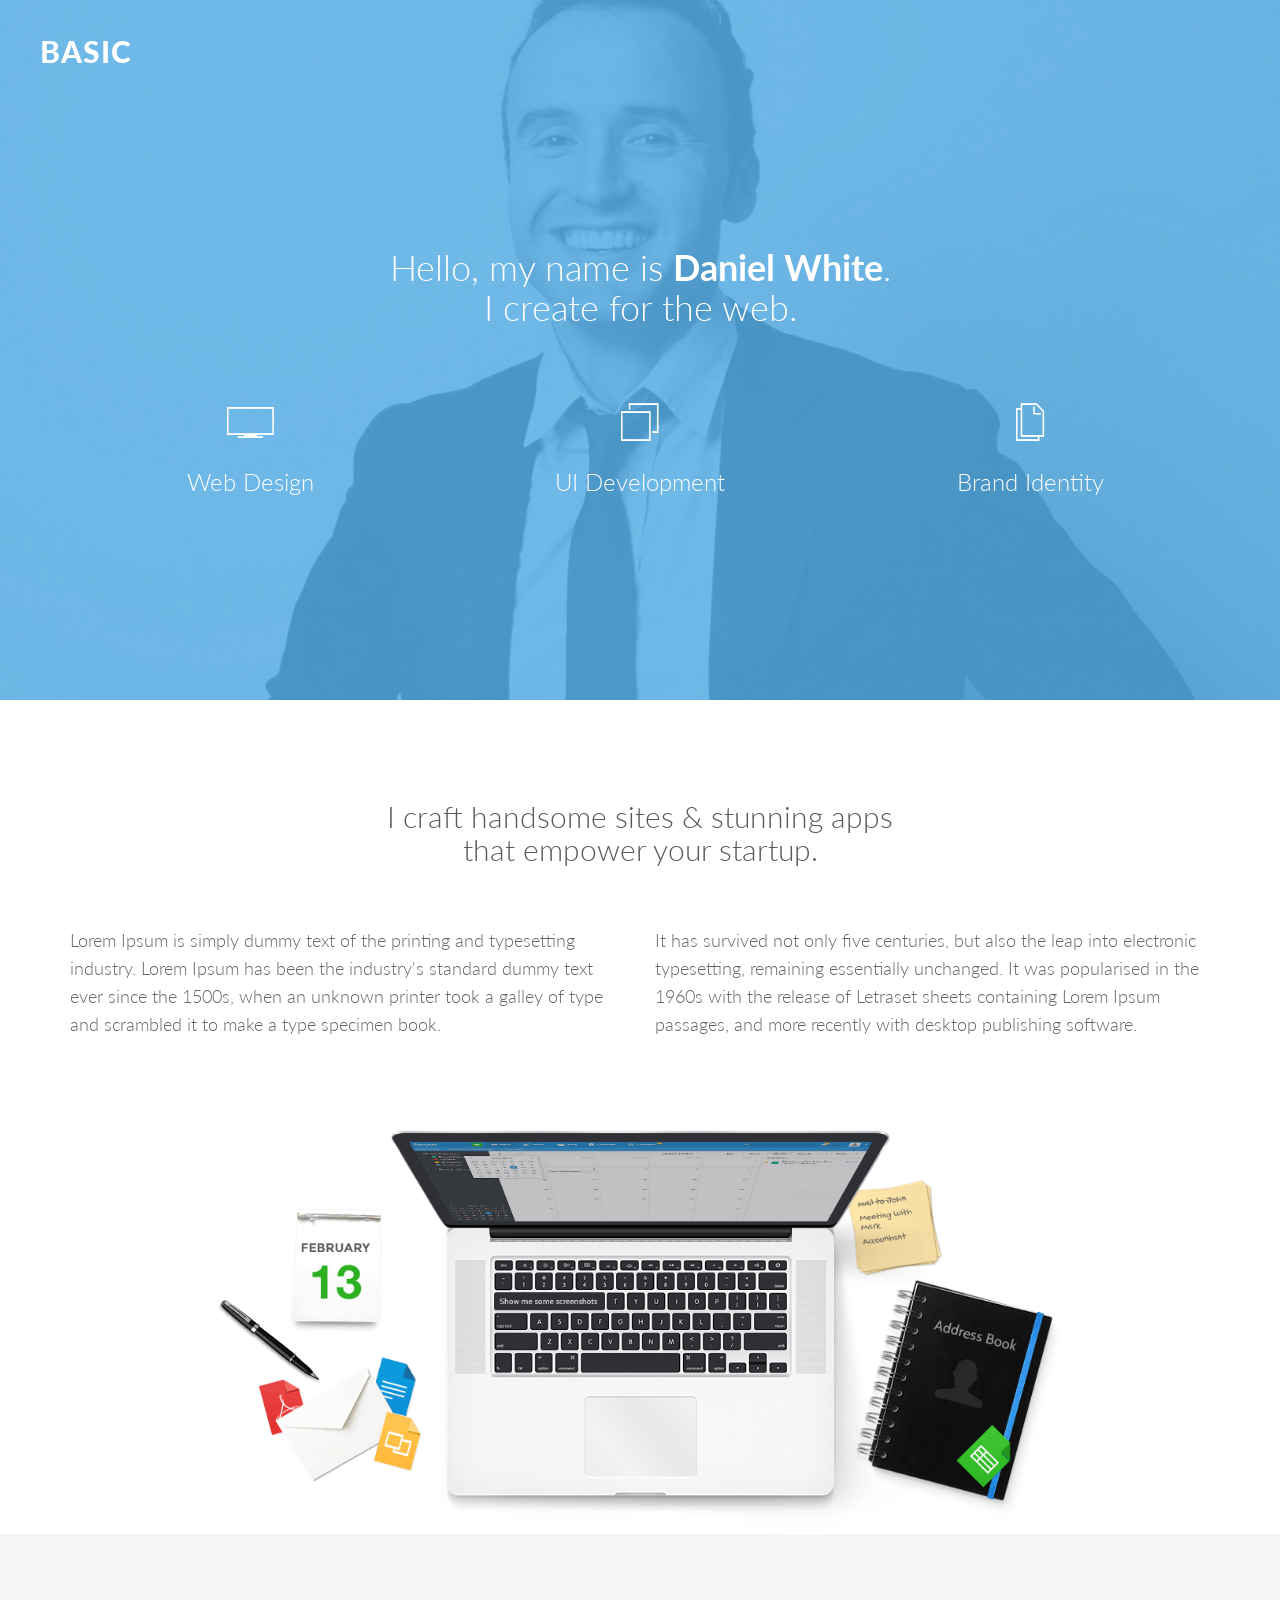
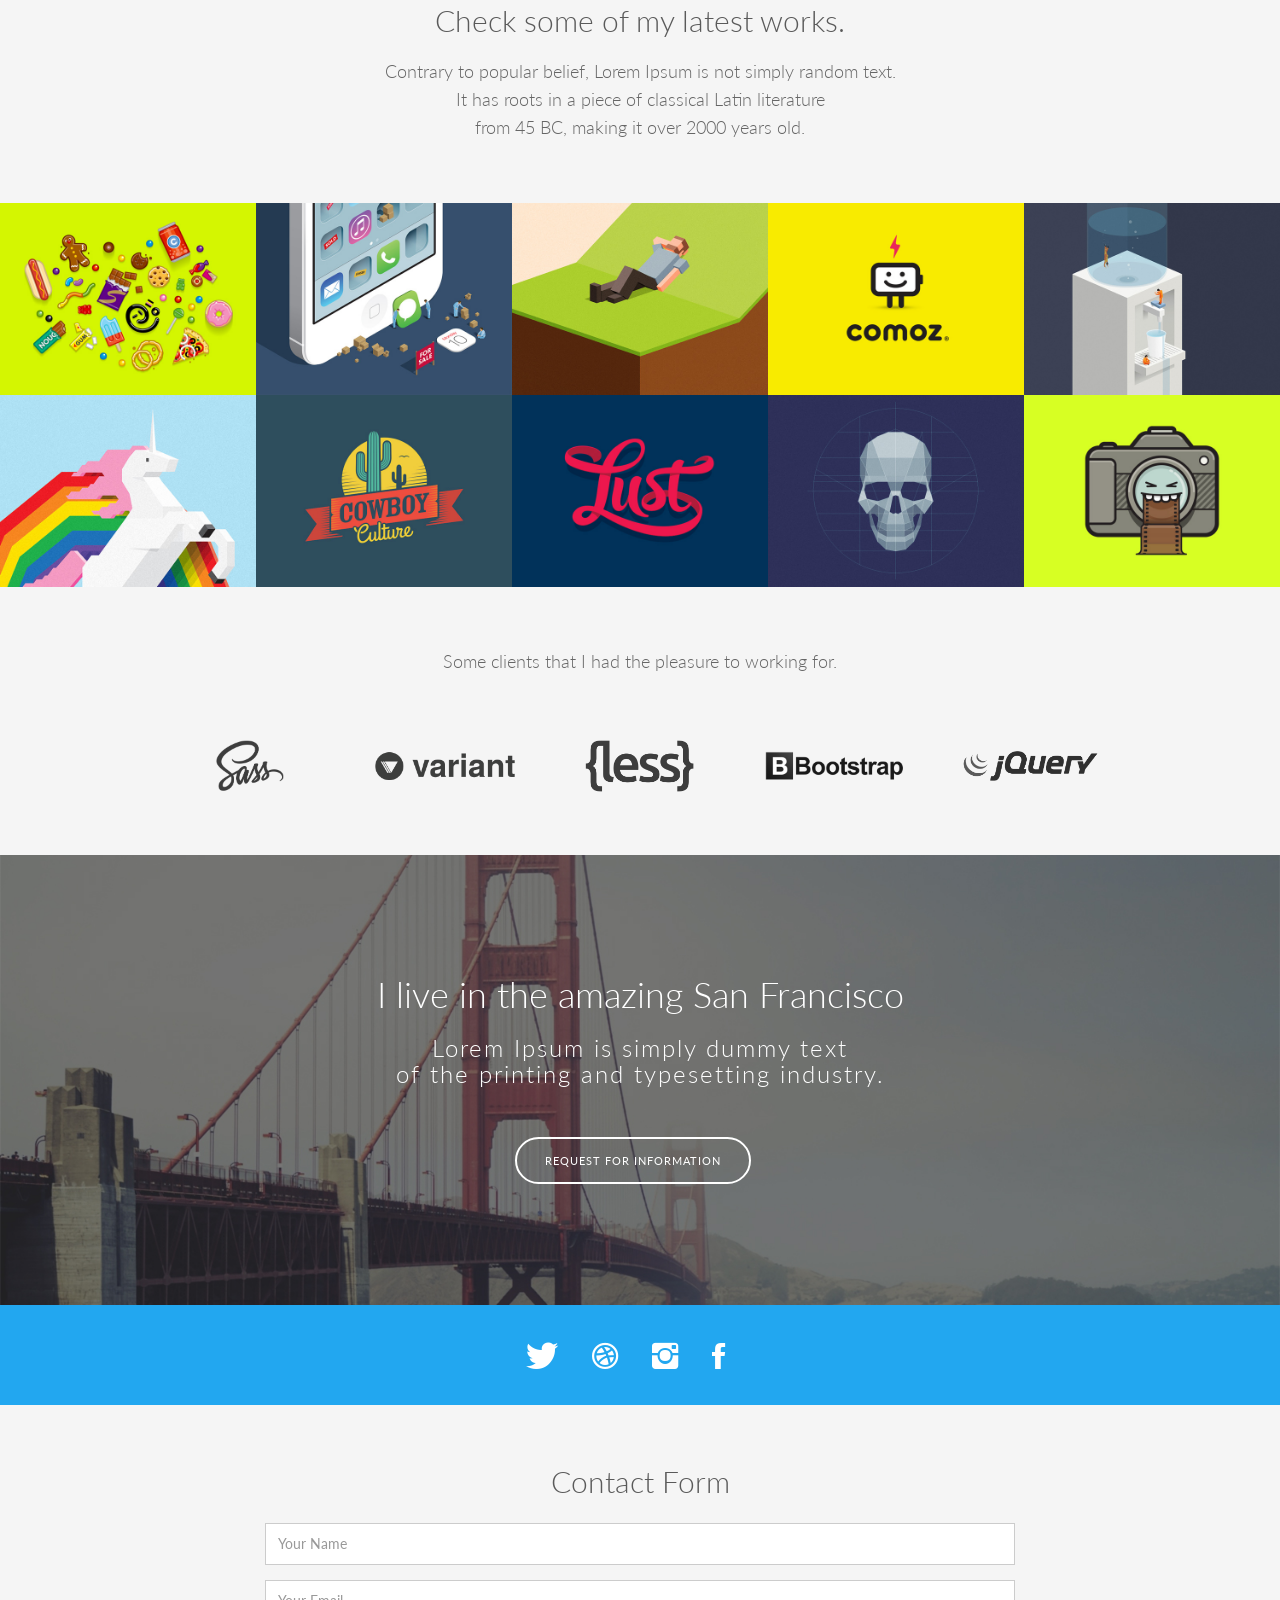
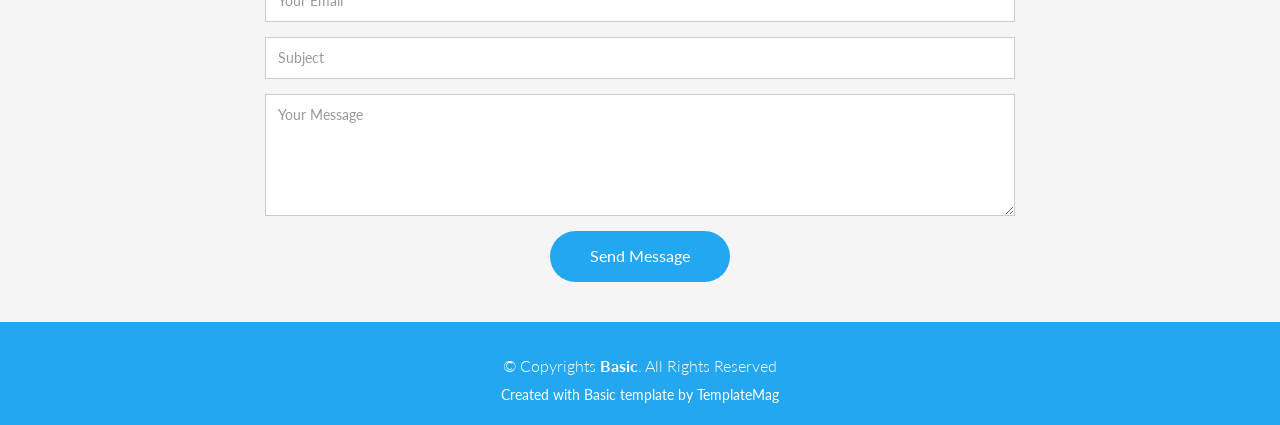
<file: index.html>
<!DOCTYPE html>
<html lang="en">

<head>
  <meta charset="utf-8">
  <title>Basic - Bootstrap Personal Template</title>
  <meta content="width=device-width, initial-scale=1.0" name="viewport">
  <meta content="" name="keywords">
  <meta content="" name="description">

  <!-- Favicons -->
  <link href="img/favicon.png" rel="icon">
  <link href="img/apple-touch-icon.png" rel="apple-touch-icon">

  <!-- Google Fonts -->
  <link href="https://fonts.googleapis.com/css?family=Lato:300,400,700,900" rel="stylesheet">

  <!-- Bootstrap CSS File -->
  <link href="lib/bootstrap/css/bootstrap.min.css" rel="stylesheet">

  <!-- Libraries CSS Files -->
  <link href="lib/ionicons/css/ionicons.min.css" rel="stylesheet">
  <link href="lib/prettyphoto/css/prettyphoto.css" rel="stylesheet">
  <link href="lib/hover/hoverex-all.css" rel="stylesheet">

  <!-- Main Stylesheet File -->
  <link href="css/style.css" rel="stylesheet">

  <!-- =======================================================
    Template Name: Basic
    Template URL: https://templatemag.com/basic-bootstrap-personal-template/
    Author: TemplateMag.com
    License: https://templatemag.com/license/
  ======================================================= -->
</head>

<body>

  <div id="h">
    <div class="logo">
      <h2>BASIC</h2>
    </div>
    <!--/logo-->
    <div class="container centered">
      <div class="row">
        <div class="col-md-8 col-md-offset-2">
          <h1>Hello, my name is <b>Daniel White</b>.<br/>I create for the web.</h1>
        </div>
      </div>
      <!--/row-->

      <div class="row mt">
        <div class="col-sm-4">
          <i class="ion-ios7-monitor-outline"></i>
          <h3>Web Design</h3>
        </div>
        <!--/col-md-4-->

        <div class="col-sm-4">
          <i class="ion-ios7-browsers-outline"></i>
          <h3>UI Development</h3>
        </div>
        <!--/col-md-4-->

        <div class="col-sm-4">
          <i class="ion-ios7-copy-outline"></i>
          <h3>Brand Identity</h3>
        </div>
        <!--/col-md-4-->

      </div>
      <!--/row-->
    </div>
    <!--/container-->
  </div>
  <!--H-->

  <div class="container ptb">
    <div class="row">
      <h2 class="centered mb">I craft handsome sites & stunning apps<br/>that empower your startup.</h2>
      <div class="col-md-6">
        <p>Lorem Ipsum is simply dummy text of the printing and typesetting industry. Lorem Ipsum has been the industry's standard dummy text ever since the 1500s, when an unknown printer took a galley of type and scrambled it to make a type specimen book.</p>
      </div>
      <!--/col-md-6-->
      <div class="col-md-6">
        <p>It has survived not only five centuries, but also the leap into electronic typesetting, remaining essentially unchanged. It was popularised in the 1960s with the release of Letraset sheets containing Lorem Ipsum passages, and more recently with
          desktop publishing software.</p>
      </div>
      <!--/col-md-6-->
    </div>
    <!--/row-->
  </div>
  <!-- /.container -->
  <div class="container">
    <div class="row">
      <div class="col-md-10 col-md-offset-1">
        <img src="img/items.png" class="img-responsive" alt="">
      </div>
    </div>
    <!--/row-->
  </div>
  <!--/.container-->

  <div id="g">
    <div class="container">
      <div class="row centered">
        <h2>Check some of my latest works.</h2>
        <div class="col-md-8 col-md-offset-2">
          <p>Contrary to popular belief, Lorem Ipsum is not simply random text.<br/>It has roots in a piece of classical Latin literature<br/>from 45 BC, making it over 2000 years old.</p>

        </div>
        <!--/col-md-8-->
      </div>
      <!--/row-->
    </div>
    <!--/.container-->
    <div class="portfolio-centered mt">
      <div class="recentitems portfolio">

        <div class="portfolio-item graphic-design">
          <div class="he-wrap tpl6">
            <img src="img/portfolio/portfolio_09.jpg" class="img-responsive" alt="">
            <div class="he-view">
              <div class="bg a0" data-animate="fadeIn">
                <h3 class="a1" data-animate="fadeInDown">A Graphic Design Item</h3>
                <a data-rel="prettyPhoto" href="img/portfolio/portfolio_09.jpg" class="dmbutton a2" data-animate="fadeInUp"><i class="ion-search"></i></a>
                <a href="single-project.html" class="dmbutton a2" data-animate="fadeInUp"><i class="ion-link"></i></a>
              </div>
              <!-- he bg -->
            </div>
            <!-- he view -->
          </div>
          <!-- he wrap -->
        </div>
        <!-- end col-12 -->

        <div class="portfolio-item web-design">
          <div class="he-wrap tpl6">
            <img src="img/portfolio/portfolio_02.jpg" class="img-responsive" alt="">
            <div class="he-view">
              <div class="bg a0" data-animate="fadeIn">
                <h3 class="a1" data-animate="fadeInDown">A Web Design Item</h3>
                <a data-rel="prettyPhoto" href="img/portfolio/portfolio_02.jpg" class="dmbutton a2" data-animate="fadeInUp"><i class="ion-search"></i></a>
                <a href="single-project.html" class="dmbutton a2" data-animate="fadeInUp"><i class="ion-link"></i></a>
              </div>
              <!-- he bg -->
            </div>
            <!-- he view -->
          </div>
          <!-- he wrap -->
        </div>
        <!-- end col-12 -->

        <div class="portfolio-item graphic-design">
          <div class="he-wrap tpl6">
            <img src="img/portfolio/portfolio_03.jpg" class="img-responsive" alt="">
            <div class="he-view">
              <div class="bg a0" data-animate="fadeIn">
                <h3 class="a1" data-animate="fadeInDown">A Graphic Design Item</h3>
                <a data-rel="prettyPhoto" href="img/portfolio/portfolio_03.jpg" class="dmbutton a2" data-animate="fadeInUp"><i class="ion-search"></i></a>
                <a href="single-project.html" class="dmbutton a2" data-animate="fadeInUp"><i class="ion-link"></i></a>
              </div>
              <!-- he bg -->
            </div>
            <!-- he view -->
          </div>
          <!-- he wrap -->
        </div>
        <!-- end col-12 -->

        <div class="portfolio-item graphic-design">
          <div class="he-wrap tpl6">
            <img src="img/portfolio/portfolio_04.jpg" class="img-responsive" alt="">
            <div class="he-view">
              <div class="bg a0" data-animate="fadeIn">
                <h3 class="a1" data-animate="fadeInDown">A Graphic Design Item</h3>
                <a data-rel="prettyPhoto" href="img/portfolio/portfolio_04.jpg" class="dmbutton a2" data-animate="fadeInUp"><i class="ion-search"></i></a>
                <a href="single-project.html" class="dmbutton a2" data-animate="fadeInUp"><i class="ion-link"></i></a>
              </div>
              <!-- he bg -->
            </div>
            <!-- he view -->
          </div>
          <!-- he wrap -->
        </div>
        <!-- end col-12 -->

        <div class="portfolio-item books">
          <div class="he-wrap tpl6">
            <img src="img/portfolio/portfolio_05.jpg" class="img-responsive" alt="">
            <div class="he-view">
              <div class="bg a0" data-animate="fadeIn">
                <h3 class="a1" data-animate="fadeInDown">A Book Design Item</h3>
                <a data-rel="prettyPhoto" href="img/portfolio/portfolio_05.jpg" class="dmbutton a2" data-animate="fadeInUp"><i class="ion-search"></i></a>
                <a href="single-project.html" class="dmbutton a2" data-animate="fadeInUp"><i class="ion-link"></i></a>
              </div>
              <!-- he bg -->
            </div>
            <!-- he view -->
          </div>
          <!-- he wrap -->
        </div>
        <!-- end col-12 -->

        <div class="portfolio-item graphic-design">
          <div class="he-wrap tpl6">
            <img src="img/portfolio/portfolio_06.jpg" class="img-responsive" alt="">
            <div class="he-view">
              <div class="bg a0" data-animate="fadeIn">
                <h3 class="a1" data-animate="fadeInDown">A Graphic Design Item</h3>
                <a data-rel="prettyPhoto" href="img/portfolio/portfolio_06.jpg" class="dmbutton a2" data-animate="fadeInUp"><i class="ion-search"></i></a>
                <a href="single-project.html" class="dmbutton a2" data-animate="fadeInUp"><i class="ion-link"></i></a>
              </div>
              <!-- he bg -->
            </div>
            <!-- he view -->
          </div>
          <!-- he wrap -->
        </div>
        <!-- end col-12 -->

        <div class="portfolio-item web-design">
          <div class="he-wrap tpl6">
            <img src="img/portfolio/portfolio_07.jpg" class="img-responsive" alt="">
            <div class="he-view">
              <div class="bg a0" data-animate="fadeIn">
                <h3 class="a1" data-animate="fadeInDown">A Web Design Item</h3>
                <a data-rel="prettyPhoto" href="img/portfolio/portfolio_07.jpg" class="dmbutton a2" data-animate="fadeInUp"><i class="ion-search"></i></a>
                <a href="single-project.html" class="dmbutton a2" data-animate="fadeInUp"><i class="ion-link"></i></a>
              </div>
              <!-- he bg -->
            </div>
            <!-- he view -->
          </div>
          <!-- he wrap -->
        </div>
        <!-- end col-12 -->

        <div class="portfolio-item graphic-design">
          <div class="he-wrap tpl6">
            <img src="img/portfolio/portfolio_08.jpg" class="img-responsive" alt="">
            <div class="he-view">
              <div class="bg a0" data-animate="fadeIn">
                <h3 class="a1" data-animate="fadeInDown">A Graphic Design Item</h3>
                <a data-rel="prettyPhoto" href="img/portfolio/portfolio_08.jpg" class="dmbutton a2" data-animate="fadeInUp"><i class="ion-search"></i></a>
                <a href="single-project.html" class="dmbutton a2" data-animate="fadeInUp"><i class="ion-link"></i></a>
              </div>
              <!-- he bg -->
            </div>
            <!-- he view -->
          </div>
          <!-- he wrap -->
        </div>
        <!-- end col-12 -->

        <div class="portfolio-item graphic-design">
          <div class="he-wrap tpl6">
            <img src="img/portfolio/portfolio_01.jpg" class="img-responsive" alt="">
            <div class="he-view">
              <div class="bg a0" data-animate="fadeIn">
                <h3 class="a1" data-animate="fadeInDown">A Graphic Design Item</h3>
                <a data-rel="prettyPhoto" href="img/portfolio/portfolio_01.jpg" class="dmbutton a2" data-animate="fadeInUp"><i class="ion-search"></i></a>
                <a href="single-project.html" class="dmbutton a2" data-animate="fadeInUp"><i class="ion-link"></i></a>
              </div>
              <!-- he bg -->
            </div>
            <!-- he view -->
          </div>
          <!-- he wrap -->
        </div>
        <!-- end col-12 -->

        <div class="portfolio-item books">
          <div class="he-wrap tpl6">
            <img src="img/portfolio/portfolio_10.jpg" class="img-responsive" alt="">
            <div class="he-view">
              <div class="bg a0" data-animate="fadeIn">
                <h3 class="a1" data-animate="fadeInDown">A Book Design Item</h3>
                <a data-rel="prettyPhoto" href="img/portfolio/portfolio_10.jpg" class="dmbutton a2" data-animate="fadeInUp"><i class="ion-search"></i></a>
                <a href="single-project.html" class="dmbutton a2" data-animate="fadeInUp"><i class="ion-link"></i></a>
              </div>
              <!-- he bg -->
            </div>
            <!-- he view -->
          </div>
          <!-- he wrap -->
        </div>
        <!-- end col-12 -->
      </div>
      <!-- portfolio -->
    </div>
    <!-- portfolio container -->

    <div class="container mt">
      <div class="row clients centered">
        <p class="mb">Some clients that I had the pleasure to working for.</p>
        <div class="col-sm-2 col-sm-offset-1">
          <img src="img/client1.png" alt="">
        </div>
        <div class="col-sm-2">
          <img src="img/client3.png" alt="">
        </div>
        <div class="col-sm-2">
          <img src="img/client2.png" alt="">
        </div>
        <div class="col-sm-2">
          <img src="img/client4.png" alt="">
        </div>
        <div class="col-sm-2">
          <img src="img/client5.png" alt="">
        </div>
      </div>
      <!--/row-->
    </div>
    <!--/container-->
  </div>
  <!--/.G-->

  <div id="sep">
    <div class="container">
      <div class="row centered">
        <div class="col-md-8 col-md-offset-2">
          <h1>I live in the amazing San Francisco</h1>
          <h3 class="mb">Lorem Ipsum is simply dummy text<br/>of the printing and typesetting industry.</h3>
          <button class="btn btn-conf btn-clear">Request for Information</button>
        </div>
      </div>
      <!--/row-->
    </div>
    <!--/container-->
  </div>
  <!--/.sep-->

  <div id="f">
    <div class="container">
      <div class="row centered">
        <div class="col-md-8 col-md-offset-2">
          <a href="#"><i class="ion-social-twitter"></i></a>
          <a href="#"><i class="ion-social-dribbble"></i></a>
          <a href="#"><i class="ion-social-instagram"></i></a>
          <a href="#"><i class="ion-social-facebook"></i></a>
        </div>
        <!--/col-md-8-->
      </div>
    </div>
    <!--/container-->
  </div>
  <!--/.F-->

  <div id="contact">
    <div class="container">
      <div class="row">
        <div class="col-md-8 col-md-offset-2">
          <h2 class="centered">Contact Form</h2>
          <form class="contact-form php-mail-form" role="form" action="contactform/contactform.php" method="POST">

            <div class="form-group">
              <input type="name" name="name" class="form-control" id="contact-name" placeholder="Your Name" data-rule="minlen:4" data-msg="Please enter at least 4 chars" >
              <div class="validate"></div>
            </div>
            <div class="form-group">
              <input type="email" name="email" class="form-control" id="contact-email" placeholder="Your Email" data-rule="email" data-msg="Please enter a valid email">
              <div class="validate"></div>
            </div>
            <div class="form-group">
              <input type="text" name="subject" class="form-control" id="contact-subject" placeholder="Subject" data-rule="minlen:4" data-msg="Please enter at least 8 chars of subject">
              <div class="validate"></div>
            </div>

            <div class="form-group">
              <textarea class="form-control" name="message" id="contact-message" placeholder="Your Message" rows="5" data-rule="required" data-msg="Please write something for us"></textarea>
              <div class="validate"></div>
            </div>

            <div class="loading"></div>
            <div class="error-message"></div>
            <div class="sent-message">Your message has been sent. Thank you!</div>

            <div class="form-send">
              <button type="submit" class="btn btn-large">Send Message</button>
            </div>

          </form>

        </div>
      </div>
    </div>
  </div>
  <!-- / contact -->

  <div id="copyrights">
    <div class="container">
      <p>
        &copy; Copyrights <strong>Basic</strong>. All Rights Reserved
      </p>
      <div class="credits">
        <!--
          You are NOT allowed to delete the credit link to TemplateMag with free version.
          You can delete the credit link only if you bought the pro version.
          Buy the pro version with working PHP/AJAX contact form: https://templatemag.com/basic-bootstrap-personal-template/
          Licensing information: https://templatemag.com/license/
        -->
        Created with Basic template by <a href="https://templatemag.com/">TemplateMag</a>
      </div>
    </div>
  </div>
  <!-- / copyrights -->

  <!-- JavaScript Libraries -->
  <script src="lib/jquery/jquery.min.js"></script>
  <script src="lib/bootstrap/js/bootstrap.min.js"></script>
  <script src="lib/php-mail-form/validate.js"></script>
  <script src="lib/prettyphoto/js/prettyphoto.js"></script>
  <script src="lib/isotope/isotope.min.js"></script>
  <script src="lib/hover/hoverdir.js"></script>
  <script src="lib/hover/hoverex.min.js"></script>

  <!-- Template Main Javascript File -->
  <script src="js/main.js"></script>

</body>
</html>
</file>
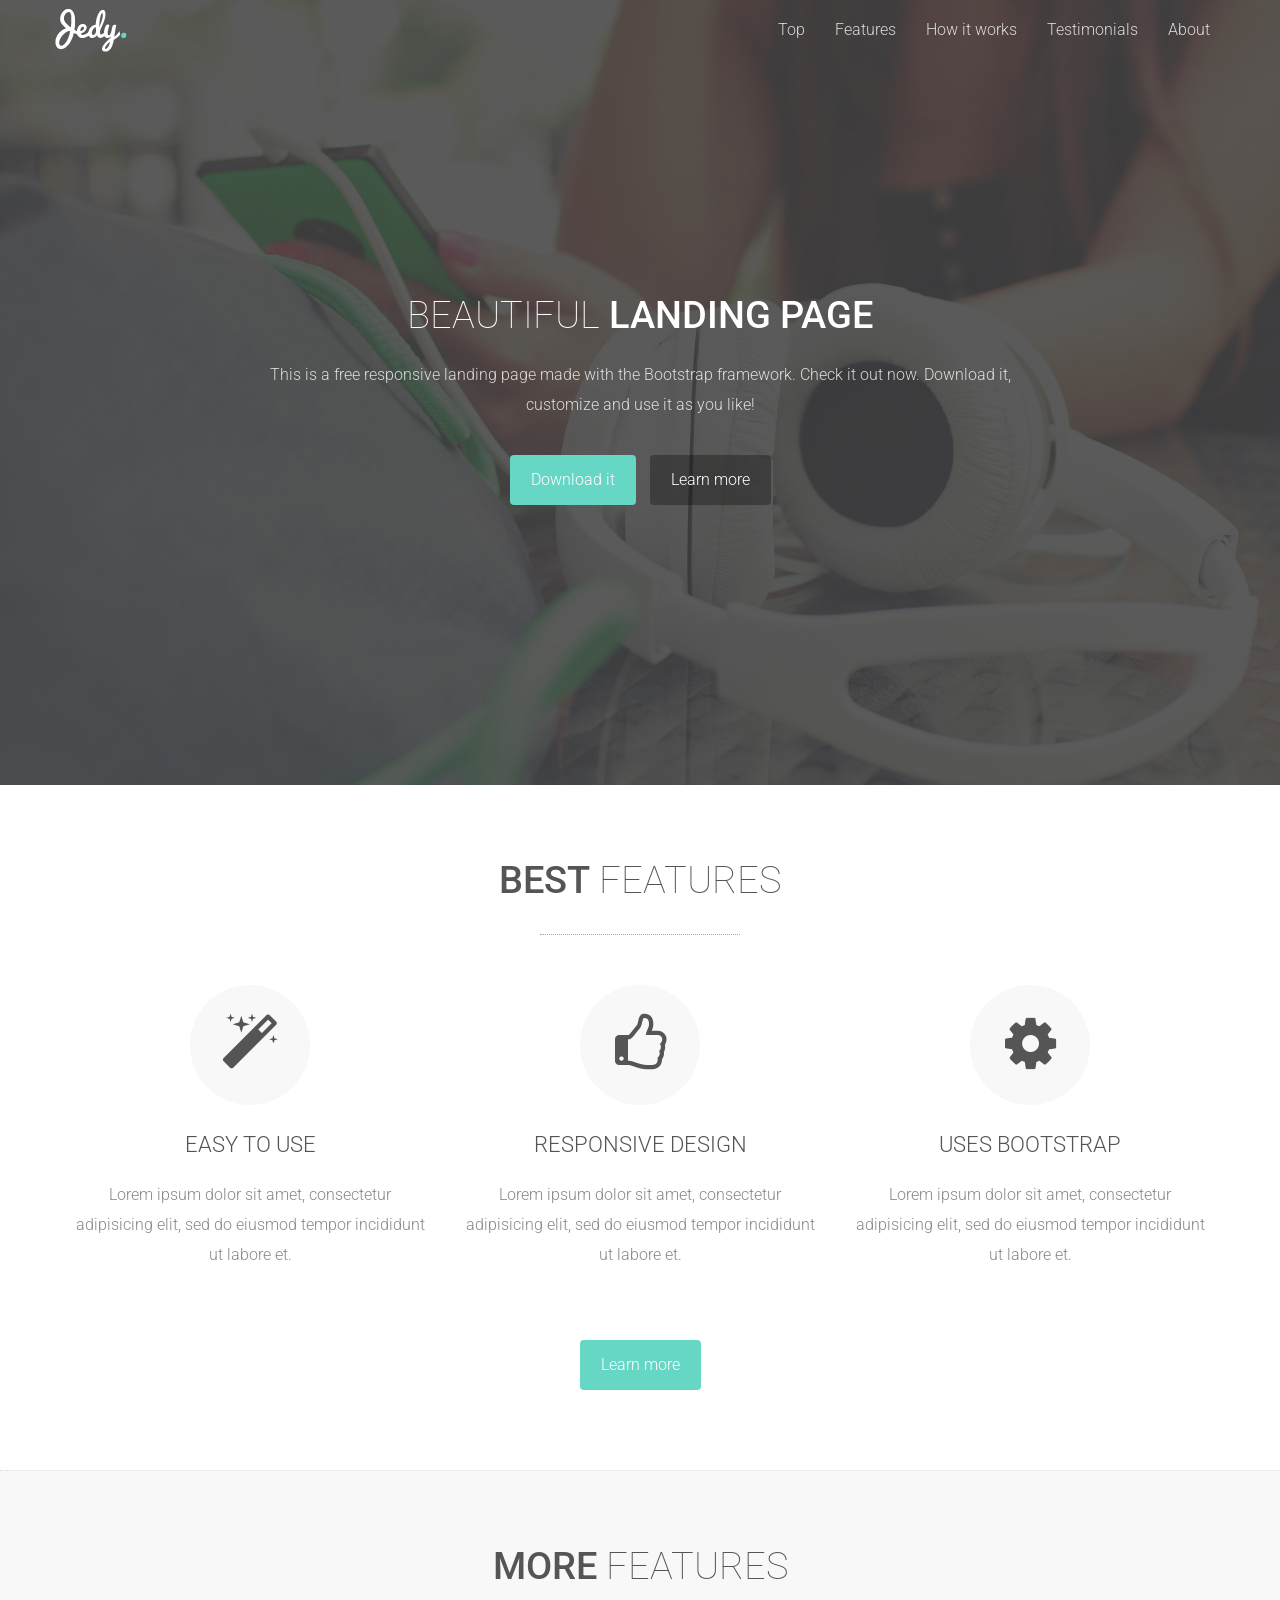
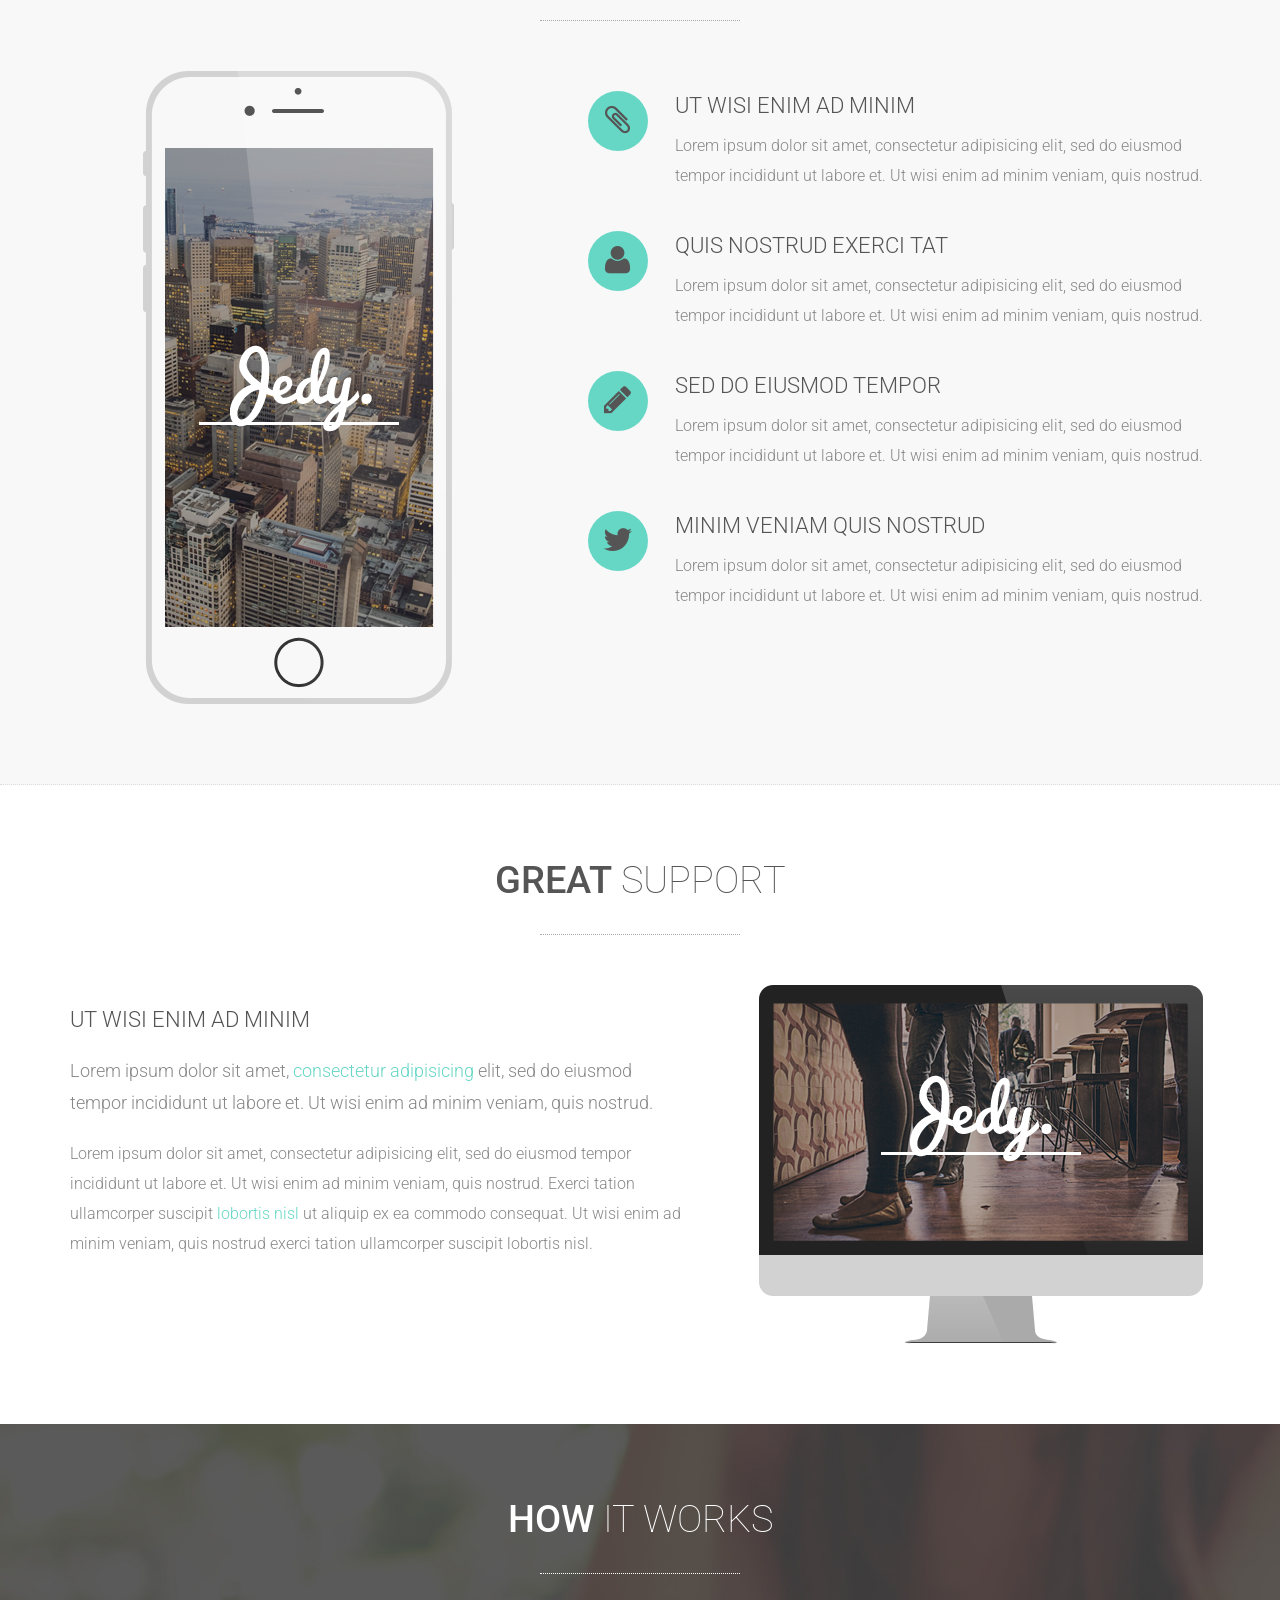
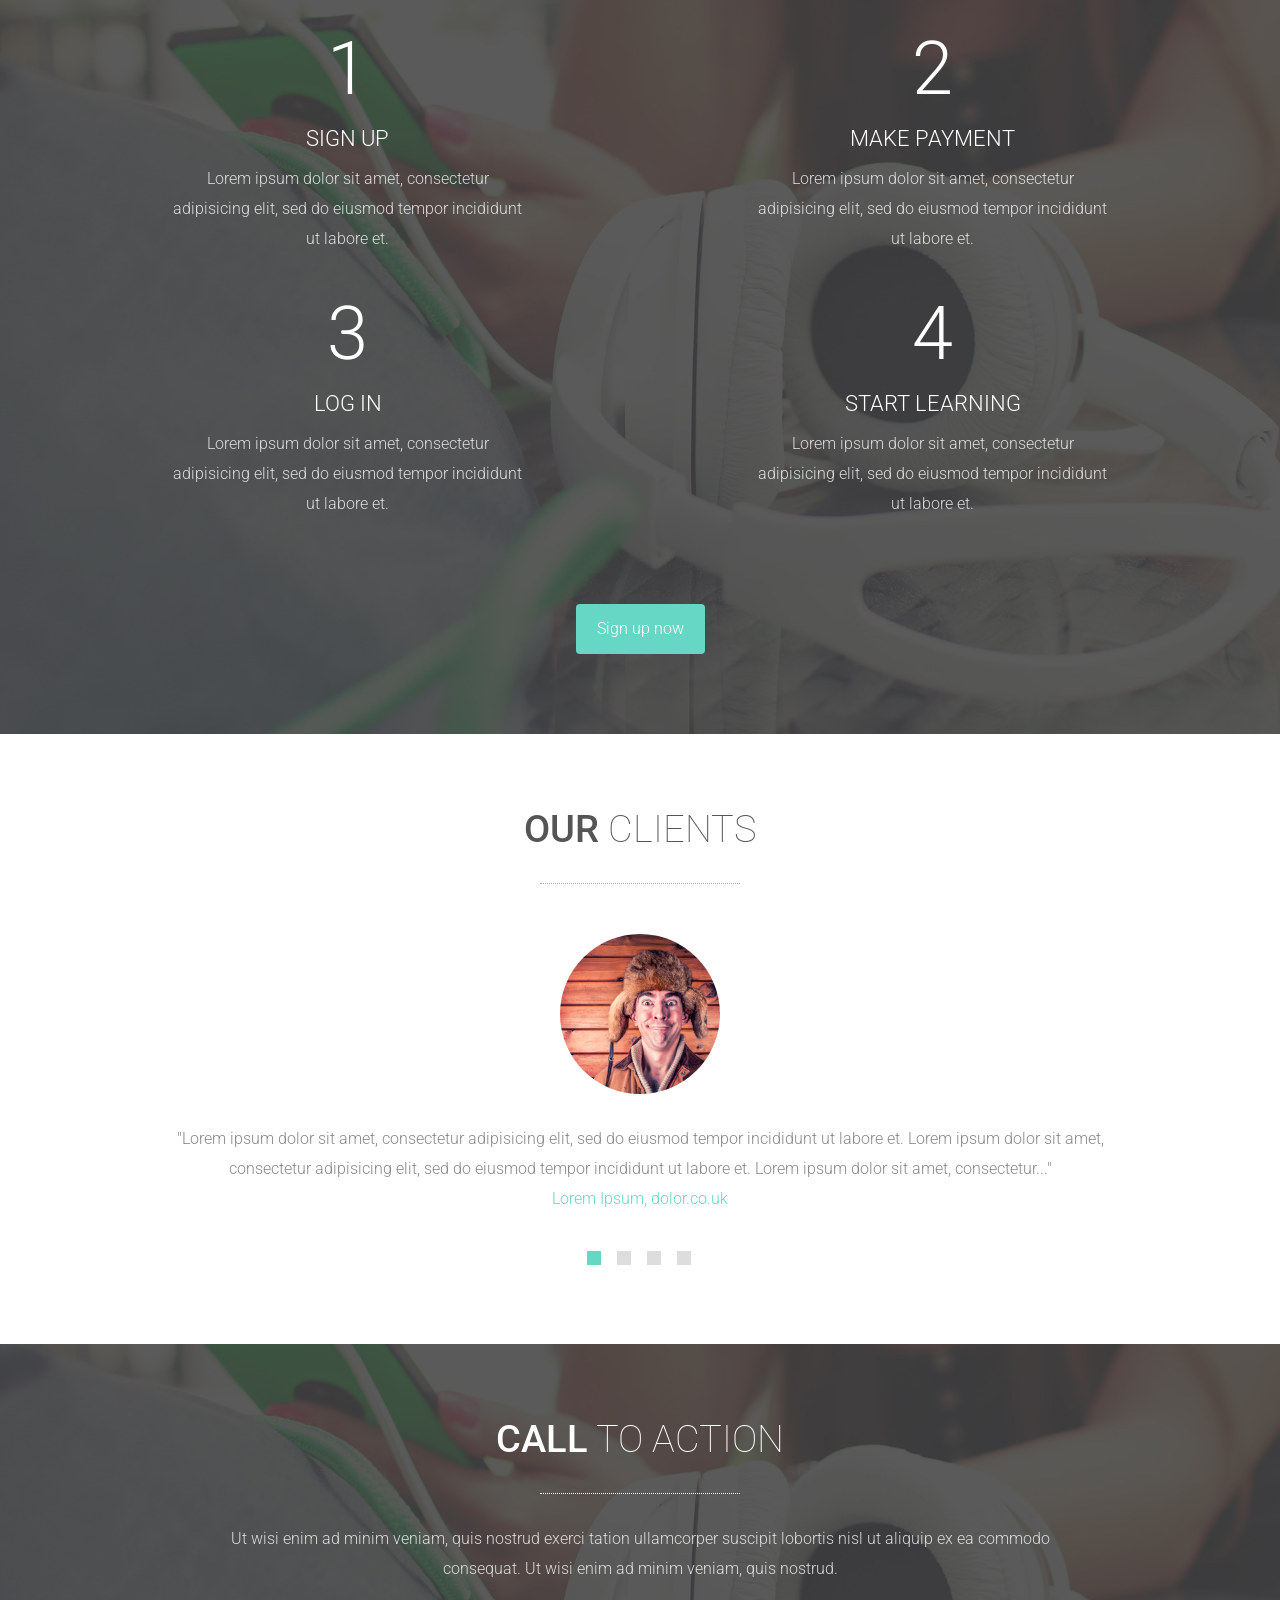
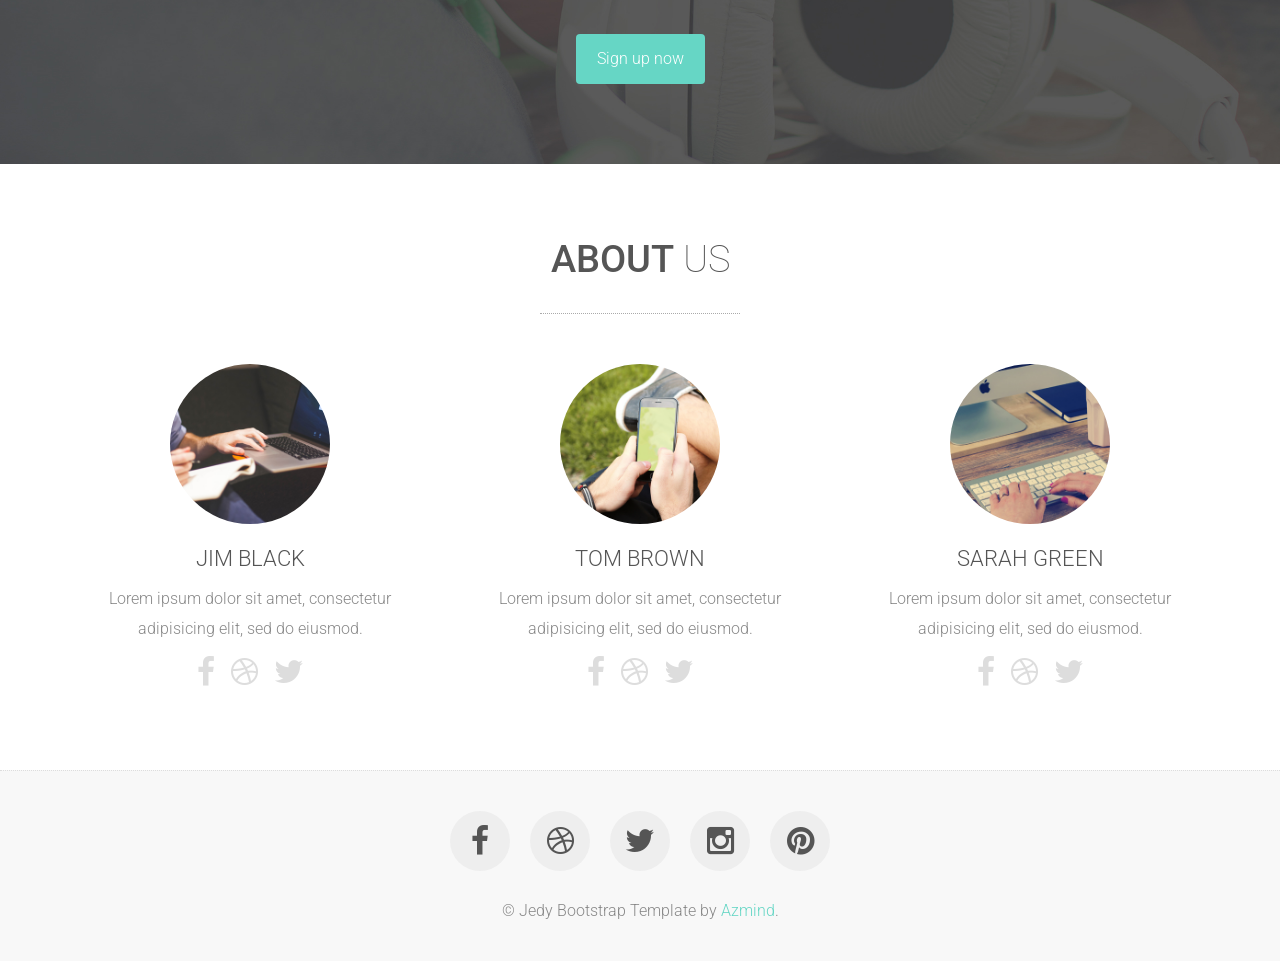
<file: example/index.html>
<!DOCTYPE html>
<html lang="en">

    <head>

        <meta charset="utf-8">
        <meta http-equiv="X-UA-Compatible" content="IE=edge">
        <meta name="viewport" content="width=device-width, initial-scale=1">
        <title>Ting-Wei Wu - My Page</title>

        <!-- CSS -->
        <link rel="stylesheet" href="http://fonts.googleapis.com/css?family=Roboto:400,100,300,500">        
        <link rel="stylesheet" href="assets/bootstrap/css/bootstrap.min.css">
        <link rel="stylesheet" href="assets/font-awesome/css/font-awesome.min.css">
        <link rel="stylesheet" href="assets/css/animate.css">
		<link rel="stylesheet" href="assets/css/form-elements.css">
        <link rel="stylesheet" href="assets/css/style.css">
        <link rel="stylesheet" href="assets/css/media-queries.css">

        <!-- HTML5 Shim and Respond.js IE8 support of HTML5 elements and media queries -->
        <!-- WARNING: Respond.js doesn't work if you view the page via file:// -->
        <!--[if lt IE 9]>
            <script src="https://oss.maxcdn.com/libs/html5shiv/3.7.0/html5shiv.js"></script>
            <script src="https://oss.maxcdn.com/libs/respond.js/1.4.2/respond.min.js"></script>
        <![endif]-->

        <!-- Favicon and touch icons -->
        <link rel="shortcut icon" href="assets/ico/favicon.png">
        <link rel="apple-touch-icon-precomposed" sizes="144x144" href="assets/ico/apple-touch-icon-144-precomposed.png">
        <link rel="apple-touch-icon-precomposed" sizes="114x114" href="assets/ico/apple-touch-icon-114-precomposed.png">
        <link rel="apple-touch-icon-precomposed" sizes="72x72" href="assets/ico/apple-touch-icon-72-precomposed.png">
        <link rel="apple-touch-icon-precomposed" href="assets/ico/apple-touch-icon-57-precomposed.png">

    </head>

    <body>
    
        <!-- Loader -->
    	<div class="loader">
    		<div class="loader-img"></div>
    	</div>

		<!-- Top menu -->
		<nav class="navbar navbar-inverse navbar-fixed-top navbar-no-bg" role="navigation">
			<div class="container">
				<div class="navbar-header">
					<button type="button" class="navbar-toggle collapsed" data-toggle="collapse" data-target="#top-navbar-1">
						<span class="sr-only">Toggle navigation</span>
						<span class="icon-bar"></span>
						<span class="icon-bar"></span>
						<span class="icon-bar"></span>
					</button>
					<a class="navbar-brand" href="index.html">Jedy - Bootstrap Landing Page</a>
				</div>
				<!-- Collect the nav links, forms, and other content for toggling -->
				<div class="collapse navbar-collapse" id="top-navbar-1">
					<ul class="nav navbar-nav navbar-right">
						<li><a class="scroll-link" href="#top-content">Top</a></li>
						<li><a class="scroll-link" href="#features">Features</a></li>
						<li><a class="scroll-link" href="#how-it-works">How it works</a></li>
						<li><a class="scroll-link" href="#testimonials">Testimonials</a></li>
						<li><a class="scroll-link" href="#about-us">About</a></li>
					</ul>
				</div>
			</div>
		</nav>

        <!-- Top content -->
        <div class="top-content">
        	
            <div class="inner-bg">
                <div class="container">
                	
                    <div class="row">
                        <div class="col-sm-8 col-sm-offset-2 text">
                            <h1 class="wow fadeInLeftBig">Beautiful <strong>Landing Page</strong></h1>
                            <div class="description wow fadeInLeftBig">
                            	<p>
	                            	This is a free responsive landing page made with the Bootstrap framework. 
	                            	Check it out now. Download it, customize and use it as you like!
                            	</p>
                            </div>
                            <div class="top-big-link wow fadeInUp">
                            	<a class="btn btn-link-1" href="http://azmind.com">Download it</a>
                            	<a class="btn btn-link-2 scroll-link" href="#features">Learn more</a>
                            </div>
                        </div>
                    </div>
                    
                </div>
            </div>
            
        </div>
        
        <!-- Features -->
        <div class="features-container section-container">
	        <div class="container">
	            <div class="row">
	                <div class="col-sm-12 features section-description wow fadeIn">
	                    <h2><strong>Best</strong> features</h2>
	                    <div class="divider-1 wow fadeInUp"><span></span></div>
	                </div>
	            </div>
	            <div class="row">
                	<div class="col-sm-4 features-box wow fadeInUp">
	                	<div class="features-box-icon">
	                		<i class="fa fa-magic"></i>
	                	</div>
	                    <h3>Easy To Use</h3>
	                    <p>Lorem ipsum dolor sit amet, consectetur adipisicing elit, sed do eiusmod tempor incididunt ut labore et.</p>
                    </div>
                    <div class="col-sm-4 features-box wow fadeInDown">
	                	<div class="features-box-icon">
	                		<i class="fa fa-thumbs-o-up"></i>
	                	</div>
	                    <h3>Responsive Design</h3>
	                    <p>Lorem ipsum dolor sit amet, consectetur adipisicing elit, sed do eiusmod tempor incididunt ut labore et.</p>
                    </div>
                    <div class="col-sm-4 features-box wow fadeInUp">
	                	<div class="features-box-icon">
	                		<i class="fa fa-cog"></i>
	                	</div>
	                    <h3>Uses Bootstrap</h3>
	                    <p>Lorem ipsum dolor sit amet, consectetur adipisicing elit, sed do eiusmod tempor incididunt ut labore et.</p>
                    </div>
	            </div>
	            <div class="row">
	            	<div class="col-sm-12 section-bottom-button wow fadeInUp">
                        <a class="btn btn-link-1 scroll-link" href="#more-features">Learn more</a>
	            	</div>
	            </div>
	        </div>
        </div>

		<!-- More features -->
        <div class="more-features-container section-container section-container-gray-bg">
	        <div class="container">
	            <div class="row">
	                <div class="col-sm-12 more-features section-description wow fadeIn">
	                    <h2><strong>More</strong> features</h2>
	                    <div class="divider-1 wow fadeInUp"><span></span></div>
	                </div>
	            </div>
	            <div class="row">
	            	<div class="col-sm-5 more-features-box wow fadeInLeft">
	                    <img src="assets/img/devices/iphone.png" alt="">
	                </div>
	                <div class="col-sm-7 more-features-box wow fadeInUp">
	                	
	                    <div class="more-features-box-text">
	                    	<div class="more-features-box-text-icon">
	                    		<i class="fa fa-paperclip"></i>
	                    	</div>
	                    	<h3>Ut wisi enim ad minim</h3>
	                    	<div class="more-features-box-text-description">
	                    		Lorem ipsum dolor sit amet, consectetur adipisicing elit, sed do eiusmod tempor incididunt ut labore et.
	                    		Ut wisi enim ad minim veniam, quis nostrud.
	                    	</div>
	                    </div>
	                    <div class="more-features-box-text">
	                    	<div class="more-features-box-text-icon">
	                    		<i class="fa fa-user"></i>
	                    	</div>
	                    	<h3>Quis nostrud exerci tat</h3>
	                    	<div class="more-features-box-text-description">
	                    		Lorem ipsum dolor sit amet, consectetur adipisicing elit, sed do eiusmod tempor incididunt ut labore et.
	                    		Ut wisi enim ad minim veniam, quis nostrud.
	                    	</div>
	                    </div>
	                    <div class="more-features-box-text">
	                    	<div class="more-features-box-text-icon">
	                    		<i class="fa fa-pencil"></i>
	                    	</div>
	                    	<h3>Sed do eiusmod tempor</h3>
	                    	<div class="more-features-box-text-description">
	                    		Lorem ipsum dolor sit amet, consectetur adipisicing elit, sed do eiusmod tempor incididunt ut labore et.
	                    		Ut wisi enim ad minim veniam, quis nostrud.
	                    	</div>
	                    </div>
	                    <div class="more-features-box-text">
	                    	<div class="more-features-box-text-icon">
	                    		<i class="fa fa-twitter"></i>
	                    	</div>
	                    	<h3>Minim veniam quis nostrud</h3>
	                    	<div class="more-features-box-text-description">
	                    		Lorem ipsum dolor sit amet, consectetur adipisicing elit, sed do eiusmod tempor incididunt ut labore et.
	                    		Ut wisi enim ad minim veniam, quis nostrud.
	                    	</div>
	                    </div>
	                    
	                </div>
	            </div>
	        </div>
        </div>
        
        <!-- Great support -->
        <div class="great-support-container section-container">
	        <div class="container">
	            <div class="row">
	                <div class="col-sm-12 great-support section-description wow fadeIn">
	                    <h2><strong>Great</strong> support</h2>
	                    <div class="divider-1 wow fadeInUp"><span></span></div>
	                </div>
	            </div>
	            <div class="row">
	            	<div class="col-sm-7 great-support-box wow fadeInLeft">
	                    <div class="great-support-box-text great-support-box-text-left">
	                    	<h3>Ut wisi enim ad minim</h3>
	                    	<p class="medium-paragraph">
	                    		Lorem ipsum dolor sit amet, <span class="colored-text">consectetur adipisicing</span> elit, 
	                    		sed do eiusmod tempor incididunt ut labore et. Ut wisi enim ad minim veniam, quis nostrud.
	                    	</p>
	                    	<p>
	                    		Lorem ipsum dolor sit amet, consectetur adipisicing elit, sed do eiusmod tempor incididunt ut labore et.
	                    		Ut wisi enim ad minim veniam, quis nostrud. 
	                    		Exerci tation ullamcorper suscipit <span class="colored-text">lobortis nisl</span> ut aliquip ex ea commodo consequat. 
	                    		Ut wisi enim ad minim veniam, quis nostrud exerci tation ullamcorper suscipit lobortis nisl. 
	                    	</p>
	                    </div>
	                </div>
	                <div class="col-sm-5 great-support-box wow fadeInUp">
	                    <img src="assets/img/devices/pc.png" alt="">
	                </div>
	            </div>
	        </div>
        </div>
        
        <!-- How it works -->
        <div class="how-it-works-container section-container section-container-image-bg">
	        <div class="container">
	            <div class="row">
	                <div class="col-sm-12 how-it-works section-description wow fadeIn">
	                    <h2><strong>How</strong> it works</h2>
	                    <div class="divider-1 wow fadeInUp"><span></span></div>
	                </div>
	            </div>
	            <div class="row">
                	<div class="col-sm-4 col-sm-offset-1 how-it-works-box wow fadeInUp">
	                	<div class="how-it-works-box-icon">1</div>
	                    <h3>Sign up</h3>
	                    <p>Lorem ipsum dolor sit amet, consectetur adipisicing elit, sed do eiusmod tempor incididunt ut labore et.</p>
                    </div>
                    <div class="col-sm-4 col-sm-offset-2 how-it-works-box wow fadeInDown">
	                	<div class="how-it-works-box-icon">2</div>
	                    <h3>Make payment</h3>
	                    <p>Lorem ipsum dolor sit amet, consectetur adipisicing elit, sed do eiusmod tempor incididunt ut labore et.</p>
                    </div>
                </div>
                <div class="row">
                    <div class="col-sm-4 col-sm-offset-1 how-it-works-box wow fadeInUp">
	                	<div class="how-it-works-box-icon">3</div>
	                    <h3>Log in</h3>
	                    <p>Lorem ipsum dolor sit amet, consectetur adipisicing elit, sed do eiusmod tempor incididunt ut labore et.</p>
                    </div>
                    <div class="col-sm-4 col-sm-offset-2 how-it-works-box wow fadeInDown">
	                	<div class="how-it-works-box-icon">4</div>
	                    <h3>Start learning</h3>
	                    <p>Lorem ipsum dolor sit amet, consectetur adipisicing elit, sed do eiusmod tempor incididunt ut labore et.</p>
                    </div>
	            </div>
	            <div class="row">
	            	<div class="col-sm-12 section-bottom-button wow fadeInUp">
                        <a class="btn btn-link-1 scroll-link" href="#top-content">Sign up now</a>
	            	</div>
	            </div>
	        </div>
        </div>
        
        <!-- Testimonials -->
        <div class="testimonials-container section-container">
	        <div class="container">
	            <div class="row">
	                <div class="col-sm-12 testimonials section-description wow fadeIn">
	                    <h2><strong>Our</strong> clients</h2>
	                    <div class="divider-1 wow fadeInUp"><span></span></div>
	                </div>
	            </div>
	            <div class="row">
	                <div class="col-sm-10 col-sm-offset-1 testimonial-list wow fadeInUp">
	                	<div role="tabpanel">
	                		<!-- Tab panes -->
	                		<div class="tab-content">
	                			<div role="tabpanel" class="tab-pane fade in active" id="tab1">
	                				<div class="testimonial-image">
	                					<img src="assets/img/testimonials/1.jpg" alt="" data-at2x="assets/img/testimonials/1.jpg">
	                				</div>
	                				<div class="testimonial-text">
		                                <p>
		                                	"Lorem ipsum dolor sit amet, consectetur adipisicing elit, sed do eiusmod tempor incididunt ut labore et. 
		                                	Lorem ipsum dolor sit amet, consectetur adipisicing elit, sed do eiusmod tempor incididunt ut labore et. 
		                                	Lorem ipsum dolor sit amet, consectetur..."<br>
		                                	<a href="#">Lorem Ipsum, dolor.co.uk</a>
		                                </p>
	                                </div>
	                			</div>
	                			<div role="tabpanel" class="tab-pane fade" id="tab2">
	                				<div class="testimonial-image">
	                					<img src="assets/img/testimonials/2.jpg" alt="" data-at2x="assets/img/testimonials/2.jpg">
	                				</div>
	                				<div class="testimonial-text">
		                                <p>
		                                	"Ut wisi enim ad minim veniam, quis nostrud exerci tation ullamcorper suscipit lobortis nisl ut aliquip 
		                                	ex ea commodo consequat. Ut wisi enim ad minim veniam, quis nostrud exerci tation ullamcorper suscipit 
		                                	lobortis nisl ut aliquip ex ea commodo consequat..."<br>
		                                	<a href="#">Minim Veniam, nostrud.com</a>
		                                </p>
	                                </div>
	                			</div>
	                			<div role="tabpanel" class="tab-pane fade" id="tab3">
	                				<div class="testimonial-image">
	                					<img src="assets/img/testimonials/3.jpg" alt="" data-at2x="assets/img/testimonials/3.jpg">
	                				</div>
	                				<div class="testimonial-text">
		                                <p>
		                                	"Lorem ipsum dolor sit amet, consectetur adipisicing elit, sed do eiusmod tempor incididunt ut labore et. 
		                                	Lorem ipsum dolor sit amet, consectetur adipisicing elit, sed do eiusmod tempor incididunt ut labore et. 
		                                	Lorem ipsum dolor sit amet, consectetur..."<br>
		                                	<a href="#">Lorem Ipsum, dolor.co.uk</a>
		                                </p>
	                                </div>
	                			</div>
	                			<div role="tabpanel" class="tab-pane fade" id="tab4">
	                				<div class="testimonial-image">
	                					<img src="assets/img/testimonials/4.jpg" alt="" data-at2x="assets/img/testimonials/4.jpg">
	                				</div>
	                				<div class="testimonial-text">
		                                <p>
		                                	"Ut wisi enim ad minim veniam, quis nostrud exerci tation ullamcorper suscipit lobortis nisl ut aliquip 
		                                	ex ea commodo consequat. Ut wisi enim ad minim veniam, quis nostrud exerci tation ullamcorper suscipit 
		                                	lobortis nisl ut aliquip ex ea commodo consequat..."<br>
		                                	<a href="#">Minim Veniam, nostrud.com</a>
		                                </p>
	                                </div>
	                			</div>
	                		</div>
	                		<!-- Nav tabs -->
	                		<ul class="nav nav-tabs" role="tablist">
	                			<li role="presentation" class="active">
	                				<a href="#tab1" aria-controls="tab1" role="tab" data-toggle="tab"></a>
	                			</li>
	                			<li role="presentation">
	                				<a href="#tab2" aria-controls="tab2" role="tab" data-toggle="tab"></a>
	                			</li>
	                			<li role="presentation">
	                				<a href="#tab3" aria-controls="tab3" role="tab" data-toggle="tab"></a>
	                			</li>
	                			<li role="presentation">
	                				<a href="#tab4" aria-controls="tab4" role="tab" data-toggle="tab"></a>
	                			</li>
	                		</ul>
	                	</div>
	                </div>
	            </div>
	        </div>
        </div>
        
        <!-- Call to action -->
        <div class="call-to-action-container section-container section-container-image-bg">
	        <div class="container">
	            <div class="row">
	                <div class="col-sm-12 call-to-action section-description wow fadeInLeftBig">
	                    <h2><strong>Call</strong> to action</h2>
	                    <div class="divider-1 wow fadeInUp"><span></span></div>
	                    <p>
	                    	Ut wisi enim ad minim veniam, quis nostrud exerci tation ullamcorper suscipit lobortis nisl ut 
	                    	aliquip ex ea commodo consequat. Ut wisi enim ad minim veniam, quis nostrud.
	                    </p>
	                </div>
	            </div>
	            <div class="row">
	            	<div class="col-sm-12 section-bottom-button wow fadeInUp">
                        <a class="btn btn-link-1 scroll-link" href="#top-content">Sign up now</a>
	            	</div>
	            </div>
	        </div>
        </div>
        
        <!-- About us -->
        <div class="about-us-container section-container">
	        <div class="container">
	            <div class="row">
	                <div class="col-sm-12 about-us section-description wow fadeIn">
	                    <h2><strong>About</strong> us</h2>
	                    <div class="divider-1 wow fadeInUp"><span></span></div>
	                </div>
	            </div>
	            <div class="row">
	                <div class="col-sm-4 about-us-box wow fadeInUp">
		                <div class="about-us-photo">
		                	<img src="assets/img/about/1.jpg" alt="" data-at2x="assets/img/about/1.jpg">
		                </div>
	                    <h3>Jim Black</h3>
	                    <p>Lorem ipsum dolor sit amet, consectetur adipisicing elit, sed do eiusmod.</p>
	                    <div class="about-us-social">
		                	<a href="#"><i class="fa fa-facebook"></i></a>
		                	<a href="#"><i class="fa fa-dribbble"></i></a>
		                    <a href="#"><i class="fa fa-twitter"></i></a>
		                </div>
	                </div>
	                <div class="col-sm-4 about-us-box wow fadeInDown">
		                <div class="about-us-photo">
		                	<img src="assets/img/about/2.jpg" alt="" data-at2x="assets/img/about/2.jpg">
		                </div>
	                    <h3>Tom Brown</h3>
	                    <p>Lorem ipsum dolor sit amet, consectetur adipisicing elit, sed do eiusmod.</p>
	                    <div class="about-us-social">
		                	<a href="#"><i class="fa fa-facebook"></i></a>
		                	<a href="#"><i class="fa fa-dribbble"></i></a>
		                    <a href="#"><i class="fa fa-twitter"></i></a>
		                </div>
	                </div>
	                <div class="col-sm-4 about-us-box wow fadeInUp">
		                <div class="about-us-photo">
		                	<img src="assets/img/about/3.jpg" alt="" data-at2x="assets/img/about/3.jpg">
		                </div>
	                    <h3>Sarah Green</h3>
	                    <p>Lorem ipsum dolor sit amet, consectetur adipisicing elit, sed do eiusmod.</p>
	                    <div class="about-us-social">
		                	<a href="#"><i class="fa fa-facebook"></i></a>
		                	<a href="#"><i class="fa fa-dribbble"></i></a>
		                    <a href="#"><i class="fa fa-twitter"></i></a>
		                </div>
	                </div>
	            </div>
	        </div>
        </div>

        <!-- Footer -->
        <footer>
	        <div class="container">
	        	<div class="row">
                    <div class="col-sm-12 footer-social">
                    	<a href="#"><i class="fa fa-facebook"></i></a>
                    	<a href="#"><i class="fa fa-dribbble"></i></a>
                    	<a href="#"><i class="fa fa-twitter"></i></a>
                    	<a href="#"><i class="fa fa-instagram"></i></a>
                    	<a href="#"><i class="fa fa-pinterest"></i></a>
                    </div>
	            </div>
	            <div class="row">
                    <div class="col-sm-12 footer-copyright">
                    	&copy; Jedy Bootstrap Template by <a href="http://azmind.com">Azmind</a>.
                    </div>
                </div>
	        </div>
        </footer>


        <!-- Javascript -->
        <script src="assets/js/jquery-1.11.1.min.js"></script>
        <script src="assets/bootstrap/js/bootstrap.min.js"></script>
        <script src="assets/js/jquery.backstretch.min.js"></script>
        <script src="assets/js/wow.min.js"></script>
        <script src="assets/js/retina-1.1.0.min.js"></script>
        <script src="assets/js/waypoints.min.js"></script>
        <script src="assets/js/scripts.js"></script>
        
        <!--[if lt IE 10]>
            <script src="assets/js/placeholder.js"></script>
        <![endif]-->

    </body>

</html>
</file>
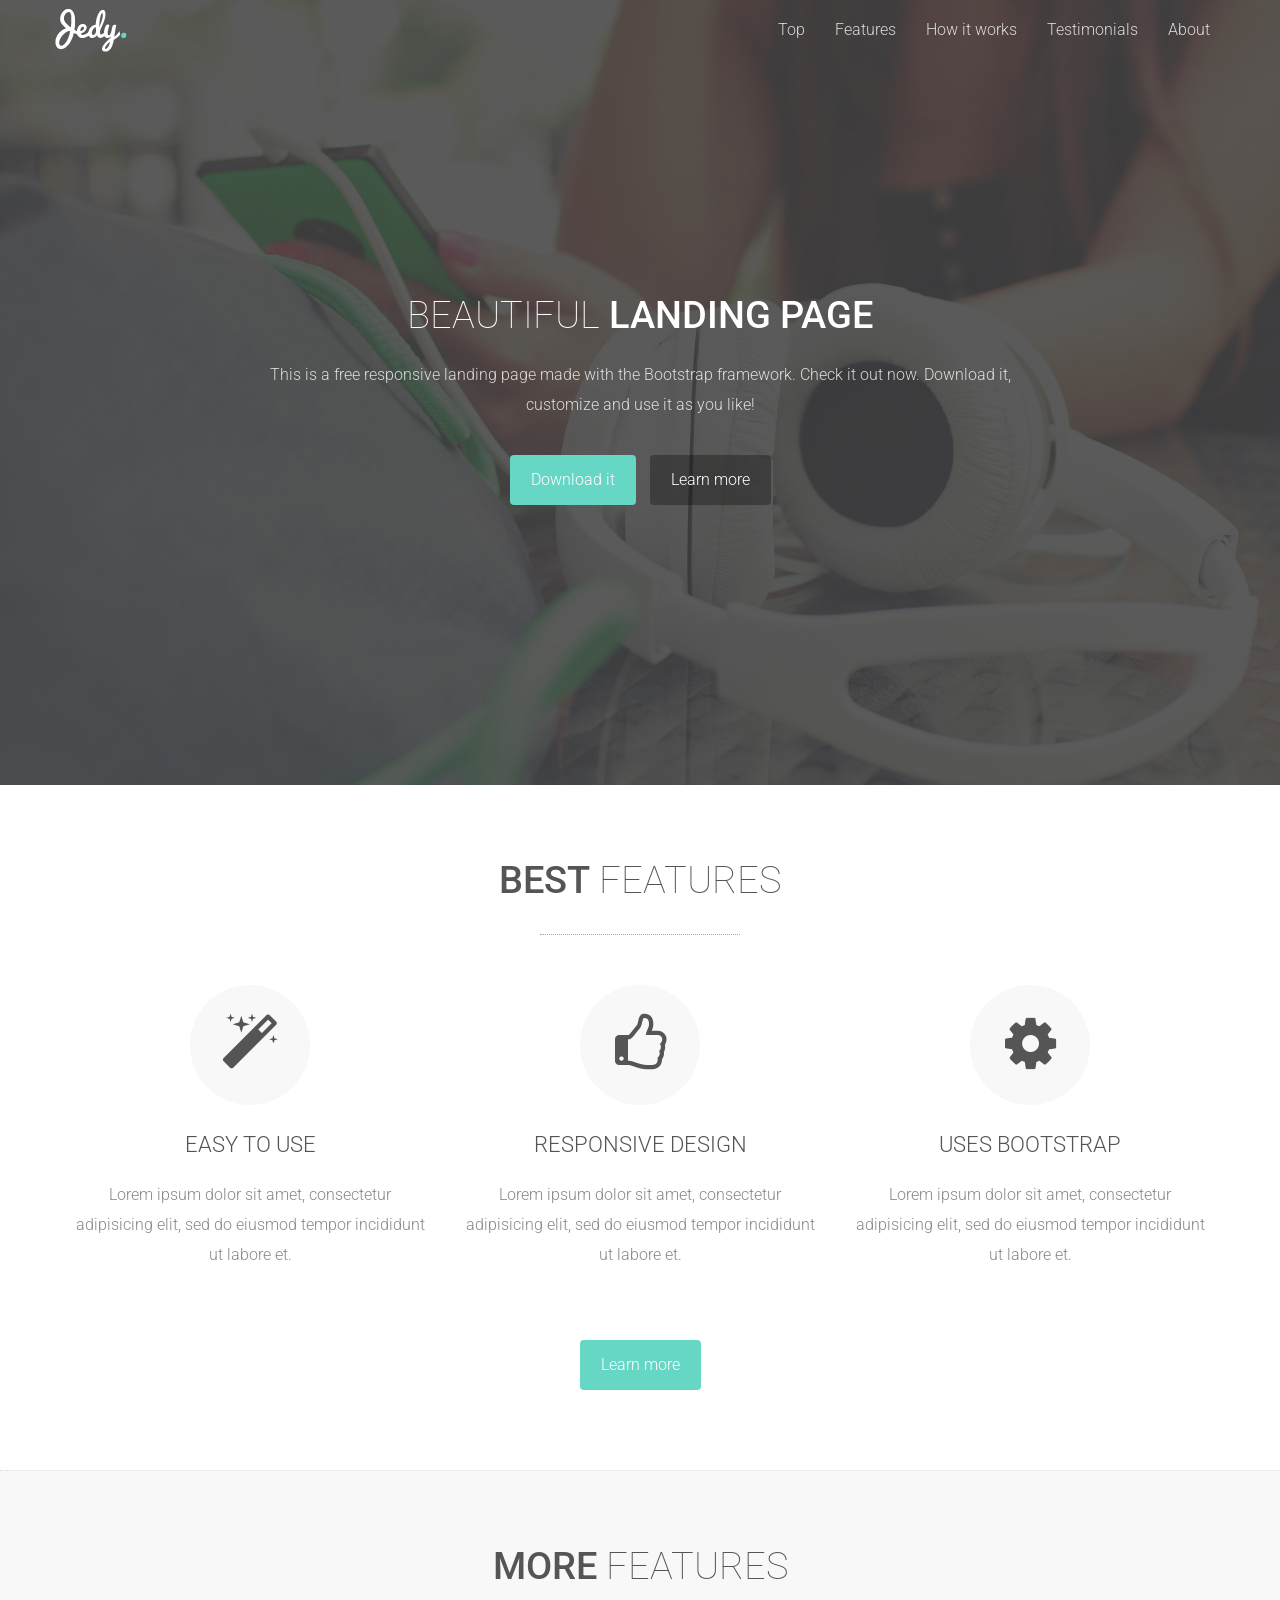
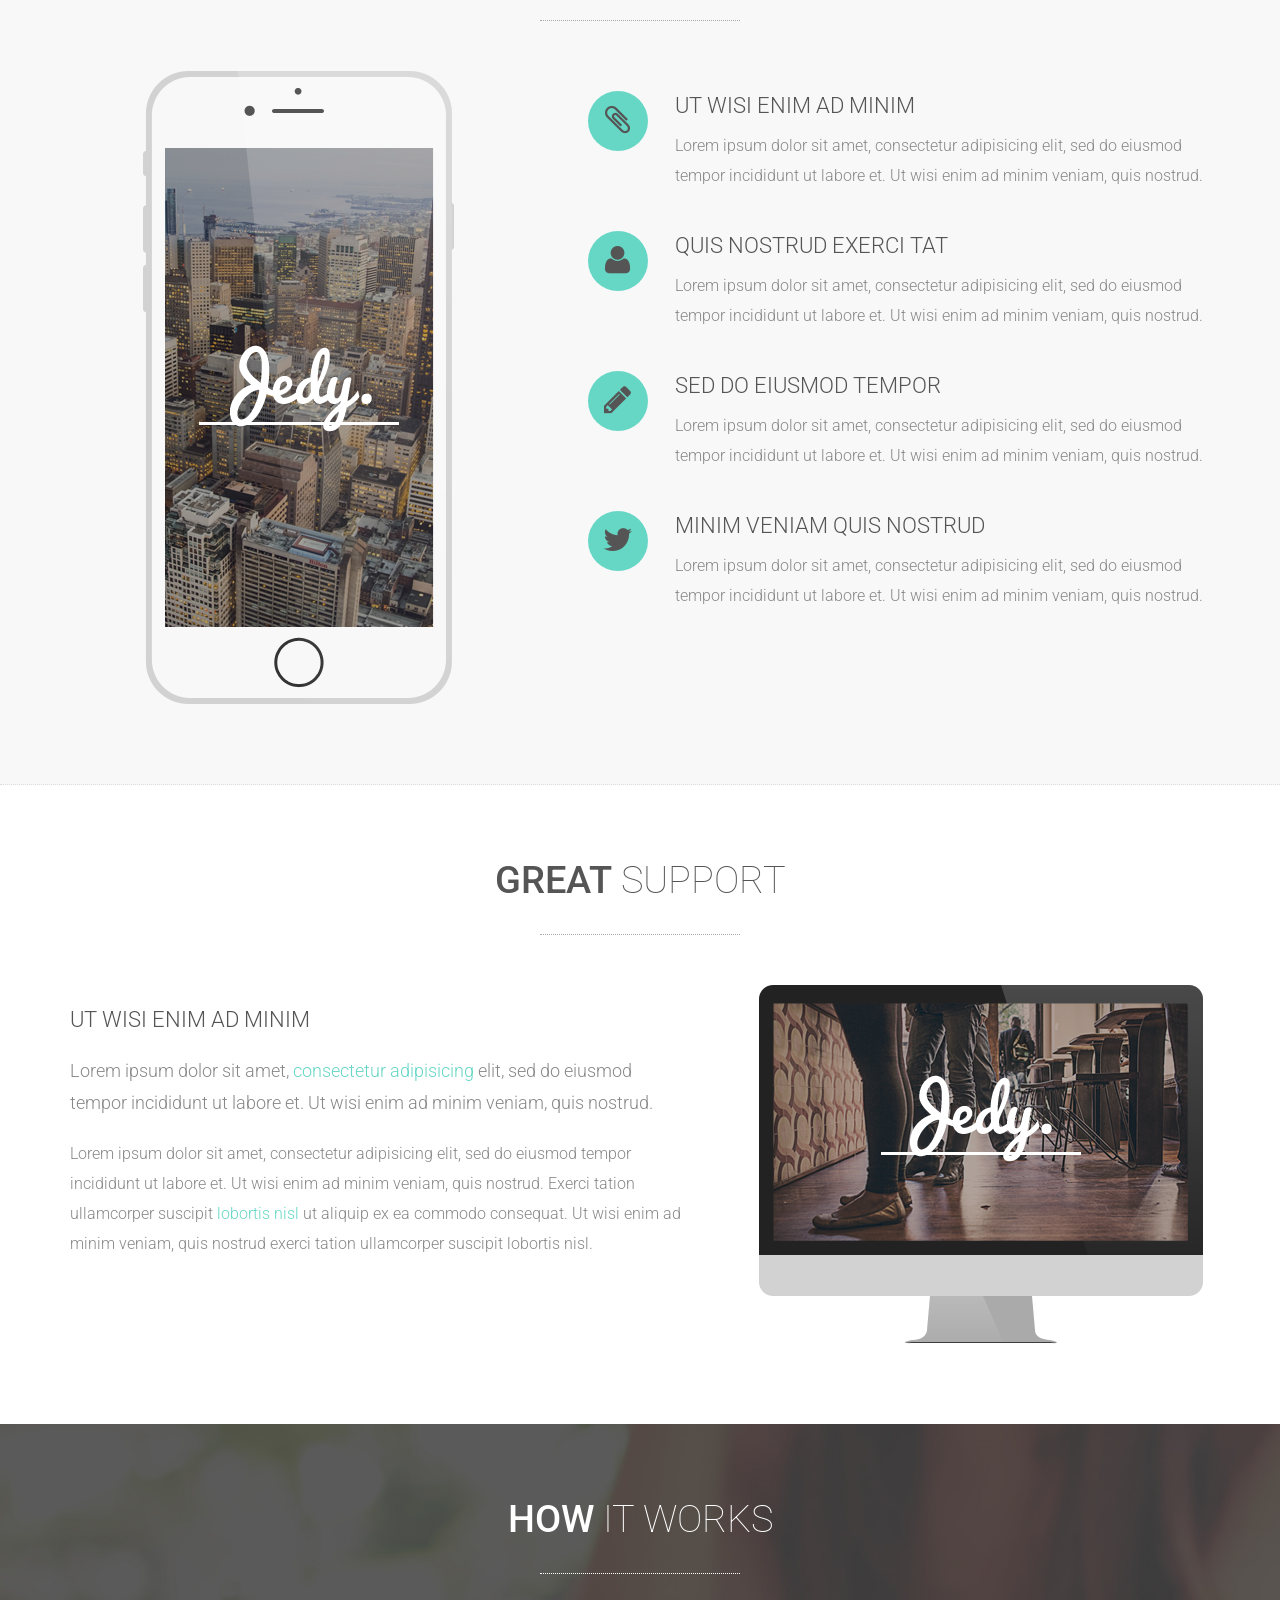
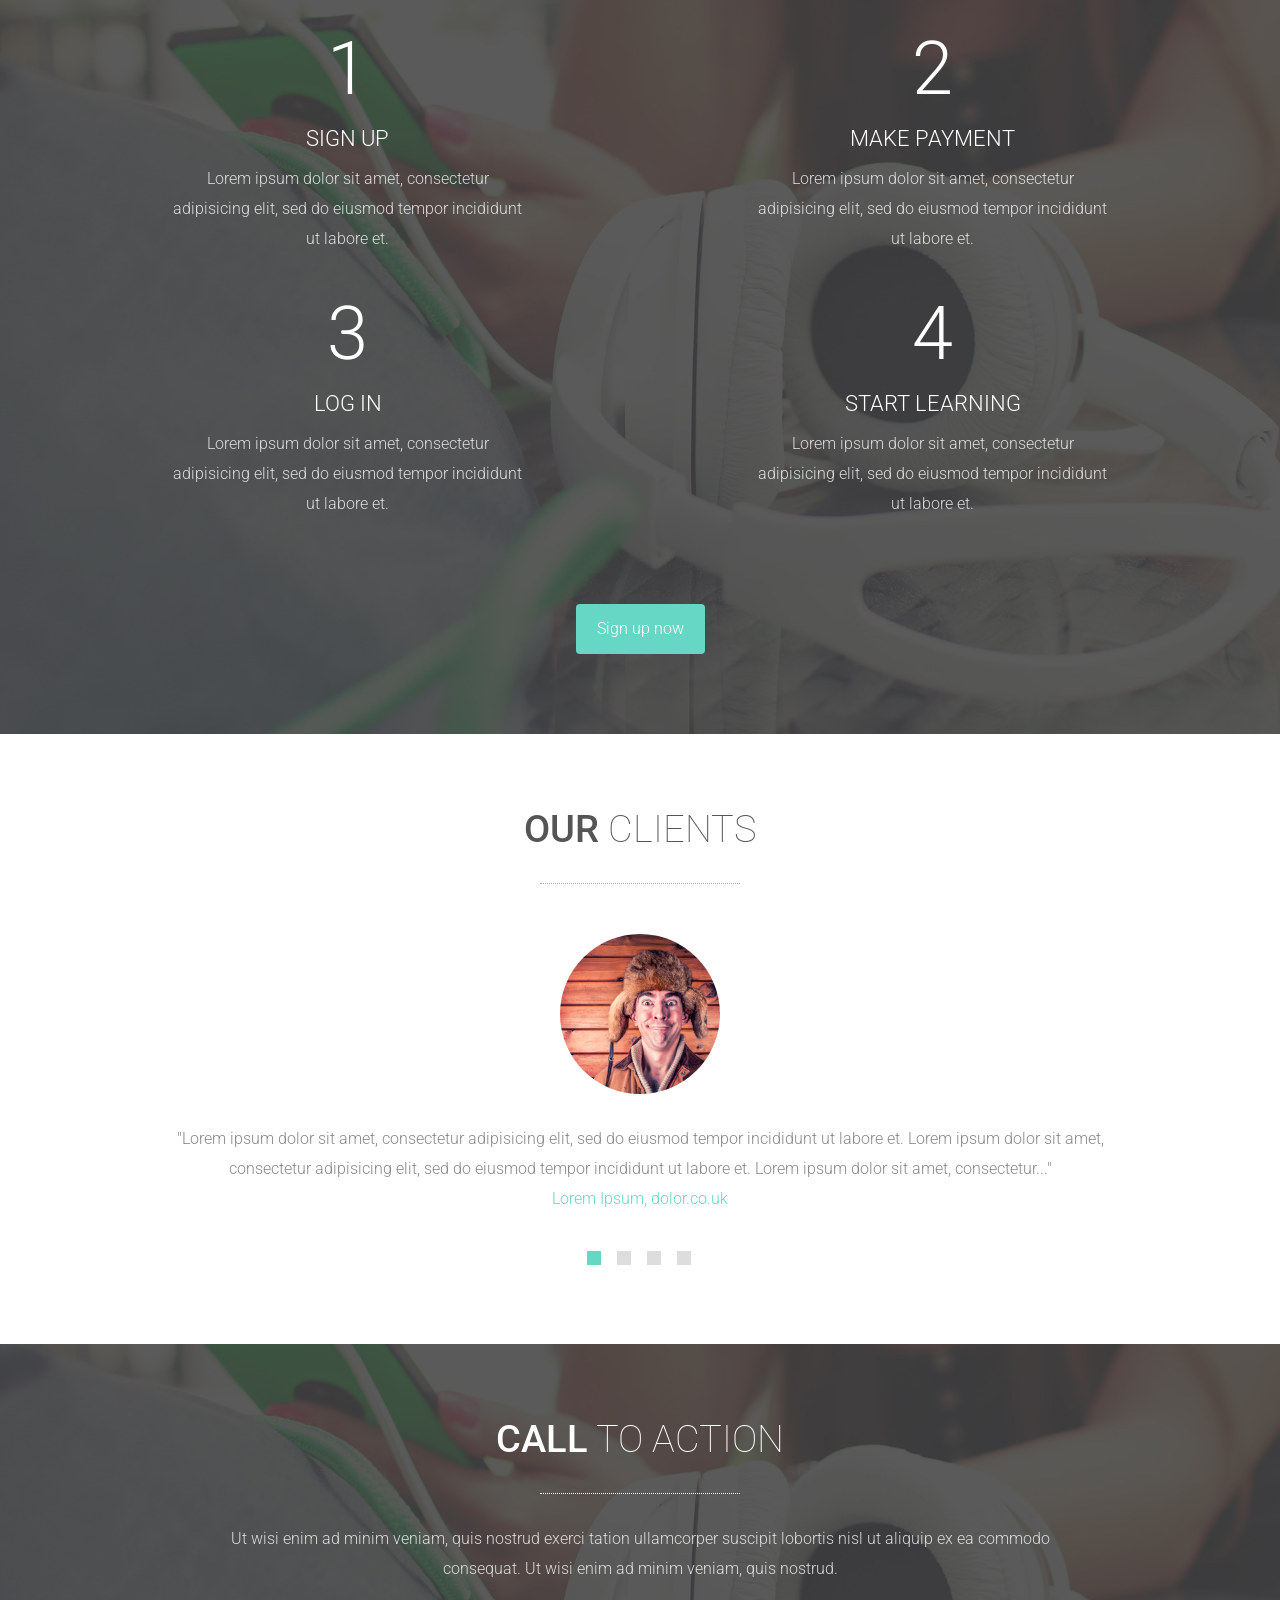
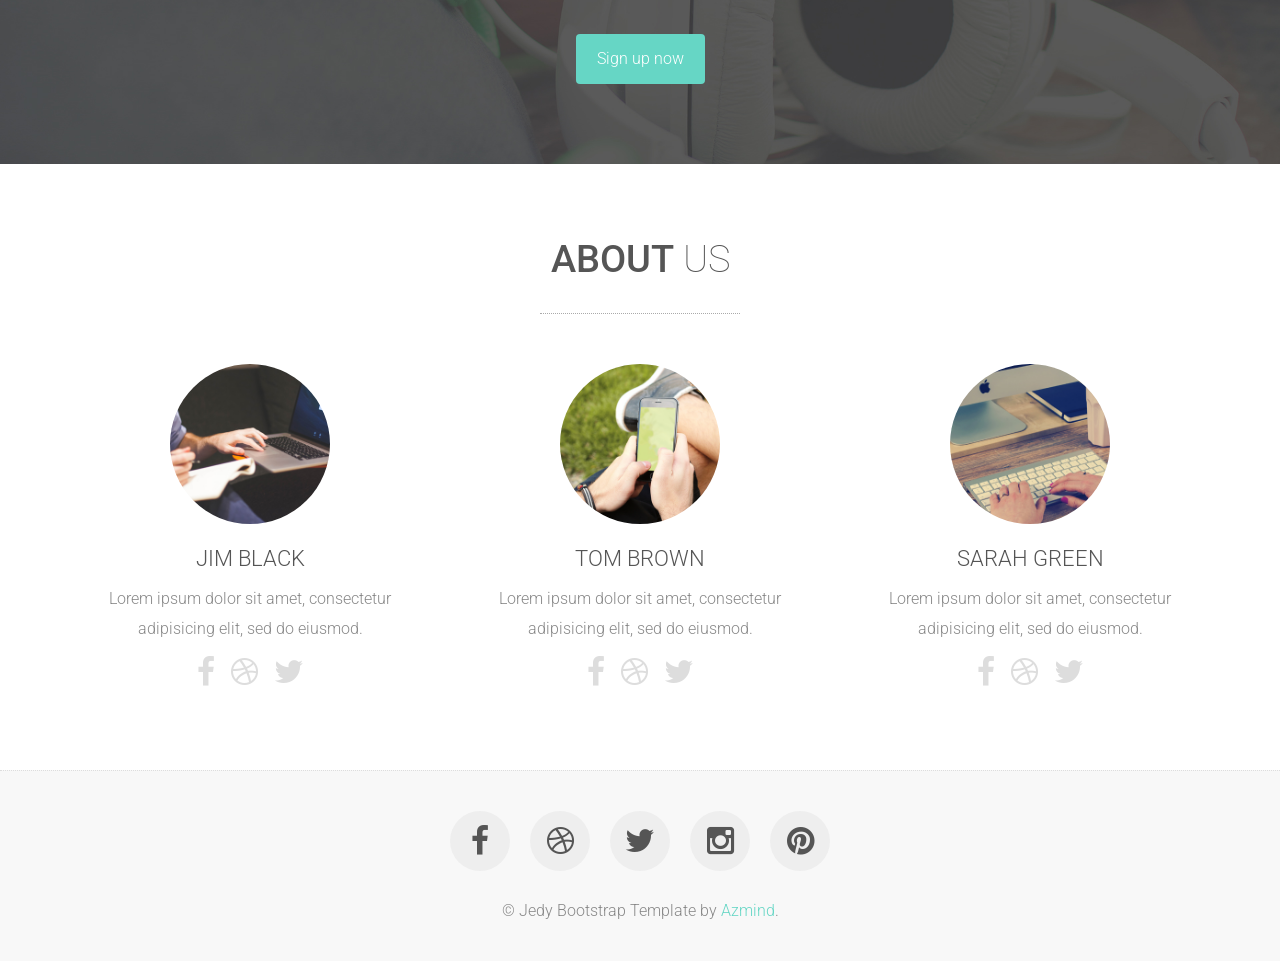
<file: jedy-landing-page/index.html>
<!DOCTYPE html>
<html lang="en">

    <head>

        <meta charset="utf-8">
        <meta http-equiv="X-UA-Compatible" content="IE=edge">
        <meta name="viewport" content="width=device-width, initial-scale=1">
        <title>Jedy - Bootstrap Landing Page</title>

        <!-- CSS -->
        <link rel="stylesheet" href="http://fonts.googleapis.com/css?family=Roboto:400,100,300,500">        
        <link rel="stylesheet" href="assets/bootstrap/css/bootstrap.min.css">
        <link rel="stylesheet" href="assets/font-awesome/css/font-awesome.min.css">
        <link rel="stylesheet" href="assets/css/animate.css">
		<link rel="stylesheet" href="assets/css/form-elements.css">
        <link rel="stylesheet" href="assets/css/style.css">
        <link rel="stylesheet" href="assets/css/media-queries.css">

        <!-- HTML5 Shim and Respond.js IE8 support of HTML5 elements and media queries -->
        <!-- WARNING: Respond.js doesn't work if you view the page via file:// -->
        <!--[if lt IE 9]>
            <script src="https://oss.maxcdn.com/libs/html5shiv/3.7.0/html5shiv.js"></script>
            <script src="https://oss.maxcdn.com/libs/respond.js/1.4.2/respond.min.js"></script>
        <![endif]-->

        <!-- Favicon and touch icons -->
        <link rel="shortcut icon" href="assets/ico/favicon.png">
        <link rel="apple-touch-icon-precomposed" sizes="144x144" href="assets/ico/apple-touch-icon-144-precomposed.png">
        <link rel="apple-touch-icon-precomposed" sizes="114x114" href="assets/ico/apple-touch-icon-114-precomposed.png">
        <link rel="apple-touch-icon-precomposed" sizes="72x72" href="assets/ico/apple-touch-icon-72-precomposed.png">
        <link rel="apple-touch-icon-precomposed" href="assets/ico/apple-touch-icon-57-precomposed.png">

    </head>

    <body>
    
        <!-- Loader -->
    	<div class="loader">
    		<div class="loader-img"></div>
    	</div>

		<!-- Top menu -->
		<nav class="navbar navbar-inverse navbar-fixed-top navbar-no-bg" role="navigation">
			<div class="container">
				<div class="navbar-header">
					<button type="button" class="navbar-toggle collapsed" data-toggle="collapse" data-target="#top-navbar-1">
						<span class="sr-only">Toggle navigation</span>
						<span class="icon-bar"></span>
						<span class="icon-bar"></span>
						<span class="icon-bar"></span>
					</button>
					<a class="navbar-brand" href="index.html">Jedy - Bootstrap Landing Page</a>
				</div>
				<!-- Collect the nav links, forms, and other content for toggling -->
				<div class="collapse navbar-collapse" id="top-navbar-1">
					<ul class="nav navbar-nav navbar-right">
						<li><a class="scroll-link" href="#top-content">Top</a></li>
						<li><a class="scroll-link" href="#features">Features</a></li>
						<li><a class="scroll-link" href="#how-it-works">How it works</a></li>
						<li><a class="scroll-link" href="#testimonials">Testimonials</a></li>
						<li><a class="scroll-link" href="#about-us">About</a></li>
					</ul>
				</div>
			</div>
		</nav>

        <!-- Top content -->
        <div class="top-content">
        	
            <div class="inner-bg">
                <div class="container">
                	
                    <div class="row">
                        <div class="col-sm-8 col-sm-offset-2 text">
                            <h1 class="wow fadeInLeftBig">Beautiful <strong>Landing Page</strong></h1>
                            <div class="description wow fadeInLeftBig">
                            	<p>
	                            	This is a free responsive landing page made with the Bootstrap framework. 
	                            	Check it out now. Download it, customize and use it as you like!
                            	</p>
                            </div>
                            <div class="top-big-link wow fadeInUp">
                            	<a class="btn btn-link-1" href="http://azmind.com">Download it</a>
                            	<a class="btn btn-link-2 scroll-link" href="#features">Learn more</a>
                            </div>
                        </div>
                    </div>
                    
                </div>
            </div>
            
        </div>
        
        <!-- Features -->
        <div class="features-container section-container">
	        <div class="container">
	            <div class="row">
	                <div class="col-sm-12 features section-description wow fadeIn">
	                    <h2><strong>Best</strong> features</h2>
	                    <div class="divider-1 wow fadeInUp"><span></span></div>
	                </div>
	            </div>
	            <div class="row">
                	<div class="col-sm-4 features-box wow fadeInUp">
	                	<div class="features-box-icon">
	                		<i class="fa fa-magic"></i>
	                	</div>
	                    <h3>Easy To Use</h3>
	                    <p>Lorem ipsum dolor sit amet, consectetur adipisicing elit, sed do eiusmod tempor incididunt ut labore et.</p>
                    </div>
                    <div class="col-sm-4 features-box wow fadeInDown">
	                	<div class="features-box-icon">
	                		<i class="fa fa-thumbs-o-up"></i>
	                	</div>
	                    <h3>Responsive Design</h3>
	                    <p>Lorem ipsum dolor sit amet, consectetur adipisicing elit, sed do eiusmod tempor incididunt ut labore et.</p>
                    </div>
                    <div class="col-sm-4 features-box wow fadeInUp">
	                	<div class="features-box-icon">
	                		<i class="fa fa-cog"></i>
	                	</div>
	                    <h3>Uses Bootstrap</h3>
	                    <p>Lorem ipsum dolor sit amet, consectetur adipisicing elit, sed do eiusmod tempor incididunt ut labore et.</p>
                    </div>
	            </div>
	            <div class="row">
	            	<div class="col-sm-12 section-bottom-button wow fadeInUp">
                        <a class="btn btn-link-1 scroll-link" href="#more-features">Learn more</a>
	            	</div>
	            </div>
	        </div>
        </div>

		<!-- More features -->
        <div class="more-features-container section-container section-container-gray-bg">
	        <div class="container">
	            <div class="row">
	                <div class="col-sm-12 more-features section-description wow fadeIn">
	                    <h2><strong>More</strong> features</h2>
	                    <div class="divider-1 wow fadeInUp"><span></span></div>
	                </div>
	            </div>
	            <div class="row">
	            	<div class="col-sm-5 more-features-box wow fadeInLeft">
	                    <img src="assets/img/devices/iphone.png" alt="">
	                </div>
	                <div class="col-sm-7 more-features-box wow fadeInUp">
	                	
	                    <div class="more-features-box-text">
	                    	<div class="more-features-box-text-icon">
	                    		<i class="fa fa-paperclip"></i>
	                    	</div>
	                    	<h3>Ut wisi enim ad minim</h3>
	                    	<div class="more-features-box-text-description">
	                    		Lorem ipsum dolor sit amet, consectetur adipisicing elit, sed do eiusmod tempor incididunt ut labore et.
	                    		Ut wisi enim ad minim veniam, quis nostrud.
	                    	</div>
	                    </div>
	                    <div class="more-features-box-text">
	                    	<div class="more-features-box-text-icon">
	                    		<i class="fa fa-user"></i>
	                    	</div>
	                    	<h3>Quis nostrud exerci tat</h3>
	                    	<div class="more-features-box-text-description">
	                    		Lorem ipsum dolor sit amet, consectetur adipisicing elit, sed do eiusmod tempor incididunt ut labore et.
	                    		Ut wisi enim ad minim veniam, quis nostrud.
	                    	</div>
	                    </div>
	                    <div class="more-features-box-text">
	                    	<div class="more-features-box-text-icon">
	                    		<i class="fa fa-pencil"></i>
	                    	</div>
	                    	<h3>Sed do eiusmod tempor</h3>
	                    	<div class="more-features-box-text-description">
	                    		Lorem ipsum dolor sit amet, consectetur adipisicing elit, sed do eiusmod tempor incididunt ut labore et.
	                    		Ut wisi enim ad minim veniam, quis nostrud.
	                    	</div>
	                    </div>
	                    <div class="more-features-box-text">
	                    	<div class="more-features-box-text-icon">
	                    		<i class="fa fa-twitter"></i>
	                    	</div>
	                    	<h3>Minim veniam quis nostrud</h3>
	                    	<div class="more-features-box-text-description">
	                    		Lorem ipsum dolor sit amet, consectetur adipisicing elit, sed do eiusmod tempor incididunt ut labore et.
	                    		Ut wisi enim ad minim veniam, quis nostrud.
	                    	</div>
	                    </div>
	                    
	                </div>
	            </div>
	        </div>
        </div>
        
        <!-- Great support -->
        <div class="great-support-container section-container">
	        <div class="container">
	            <div class="row">
	                <div class="col-sm-12 great-support section-description wow fadeIn">
	                    <h2><strong>Great</strong> support</h2>
	                    <div class="divider-1 wow fadeInUp"><span></span></div>
	                </div>
	            </div>
	            <div class="row">
	            	<div class="col-sm-7 great-support-box wow fadeInLeft">
	                    <div class="great-support-box-text great-support-box-text-left">
	                    	<h3>Ut wisi enim ad minim</h3>
	                    	<p class="medium-paragraph">
	                    		Lorem ipsum dolor sit amet, <span class="colored-text">consectetur adipisicing</span> elit, 
	                    		sed do eiusmod tempor incididunt ut labore et. Ut wisi enim ad minim veniam, quis nostrud.
	                    	</p>
	                    	<p>
	                    		Lorem ipsum dolor sit amet, consectetur adipisicing elit, sed do eiusmod tempor incididunt ut labore et.
	                    		Ut wisi enim ad minim veniam, quis nostrud. 
	                    		Exerci tation ullamcorper suscipit <span class="colored-text">lobortis nisl</span> ut aliquip ex ea commodo consequat. 
	                    		Ut wisi enim ad minim veniam, quis nostrud exerci tation ullamcorper suscipit lobortis nisl. 
	                    	</p>
	                    </div>
	                </div>
	                <div class="col-sm-5 great-support-box wow fadeInUp">
	                    <img src="assets/img/devices/pc.png" alt="">
	                </div>
	            </div>
	        </div>
        </div>
        
        <!-- How it works -->
        <div class="how-it-works-container section-container section-container-image-bg">
	        <div class="container">
	            <div class="row">
	                <div class="col-sm-12 how-it-works section-description wow fadeIn">
	                    <h2><strong>How</strong> it works</h2>
	                    <div class="divider-1 wow fadeInUp"><span></span></div>
	                </div>
	            </div>
	            <div class="row">
                	<div class="col-sm-4 col-sm-offset-1 how-it-works-box wow fadeInUp">
	                	<div class="how-it-works-box-icon">1</div>
	                    <h3>Sign up</h3>
	                    <p>Lorem ipsum dolor sit amet, consectetur adipisicing elit, sed do eiusmod tempor incididunt ut labore et.</p>
                    </div>
                    <div class="col-sm-4 col-sm-offset-2 how-it-works-box wow fadeInDown">
	                	<div class="how-it-works-box-icon">2</div>
	                    <h3>Make payment</h3>
	                    <p>Lorem ipsum dolor sit amet, consectetur adipisicing elit, sed do eiusmod tempor incididunt ut labore et.</p>
                    </div>
                </div>
                <div class="row">
                    <div class="col-sm-4 col-sm-offset-1 how-it-works-box wow fadeInUp">
	                	<div class="how-it-works-box-icon">3</div>
	                    <h3>Log in</h3>
	                    <p>Lorem ipsum dolor sit amet, consectetur adipisicing elit, sed do eiusmod tempor incididunt ut labore et.</p>
                    </div>
                    <div class="col-sm-4 col-sm-offset-2 how-it-works-box wow fadeInDown">
	                	<div class="how-it-works-box-icon">4</div>
	                    <h3>Start learning</h3>
	                    <p>Lorem ipsum dolor sit amet, consectetur adipisicing elit, sed do eiusmod tempor incididunt ut labore et.</p>
                    </div>
	            </div>
	            <div class="row">
	            	<div class="col-sm-12 section-bottom-button wow fadeInUp">
                        <a class="btn btn-link-1 scroll-link" href="#top-content">Sign up now</a>
	            	</div>
	            </div>
	        </div>
        </div>
        
        <!-- Testimonials -->
        <div class="testimonials-container section-container">
	        <div class="container">
	            <div class="row">
	                <div class="col-sm-12 testimonials section-description wow fadeIn">
	                    <h2><strong>Our</strong> clients</h2>
	                    <div class="divider-1 wow fadeInUp"><span></span></div>
	                </div>
	            </div>
	            <div class="row">
	                <div class="col-sm-10 col-sm-offset-1 testimonial-list wow fadeInUp">
	                	<div role="tabpanel">
	                		<!-- Tab panes -->
	                		<div class="tab-content">
	                			<div role="tabpanel" class="tab-pane fade in active" id="tab1">
	                				<div class="testimonial-image">
	                					<img src="assets/img/testimonials/1.jpg" alt="" data-at2x="assets/img/testimonials/1.jpg">
	                				</div>
	                				<div class="testimonial-text">
		                                <p>
		                                	"Lorem ipsum dolor sit amet, consectetur adipisicing elit, sed do eiusmod tempor incididunt ut labore et. 
		                                	Lorem ipsum dolor sit amet, consectetur adipisicing elit, sed do eiusmod tempor incididunt ut labore et. 
		                                	Lorem ipsum dolor sit amet, consectetur..."<br>
		                                	<a href="#">Lorem Ipsum, dolor.co.uk</a>
		                                </p>
	                                </div>
	                			</div>
	                			<div role="tabpanel" class="tab-pane fade" id="tab2">
	                				<div class="testimonial-image">
	                					<img src="assets/img/testimonials/2.jpg" alt="" data-at2x="assets/img/testimonials/2.jpg">
	                				</div>
	                				<div class="testimonial-text">
		                                <p>
		                                	"Ut wisi enim ad minim veniam, quis nostrud exerci tation ullamcorper suscipit lobortis nisl ut aliquip 
		                                	ex ea commodo consequat. Ut wisi enim ad minim veniam, quis nostrud exerci tation ullamcorper suscipit 
		                                	lobortis nisl ut aliquip ex ea commodo consequat..."<br>
		                                	<a href="#">Minim Veniam, nostrud.com</a>
		                                </p>
	                                </div>
	                			</div>
	                			<div role="tabpanel" class="tab-pane fade" id="tab3">
	                				<div class="testimonial-image">
	                					<img src="assets/img/testimonials/3.jpg" alt="" data-at2x="assets/img/testimonials/3.jpg">
	                				</div>
	                				<div class="testimonial-text">
		                                <p>
		                                	"Lorem ipsum dolor sit amet, consectetur adipisicing elit, sed do eiusmod tempor incididunt ut labore et. 
		                                	Lorem ipsum dolor sit amet, consectetur adipisicing elit, sed do eiusmod tempor incididunt ut labore et. 
		                                	Lorem ipsum dolor sit amet, consectetur..."<br>
		                                	<a href="#">Lorem Ipsum, dolor.co.uk</a>
		                                </p>
	                                </div>
	                			</div>
	                			<div role="tabpanel" class="tab-pane fade" id="tab4">
	                				<div class="testimonial-image">
	                					<img src="assets/img/testimonials/4.jpg" alt="" data-at2x="assets/img/testimonials/4.jpg">
	                				</div>
	                				<div class="testimonial-text">
		                                <p>
		                                	"Ut wisi enim ad minim veniam, quis nostrud exerci tation ullamcorper suscipit lobortis nisl ut aliquip 
		                                	ex ea commodo consequat. Ut wisi enim ad minim veniam, quis nostrud exerci tation ullamcorper suscipit 
		                                	lobortis nisl ut aliquip ex ea commodo consequat..."<br>
		                                	<a href="#">Minim Veniam, nostrud.com</a>
		                                </p>
	                                </div>
	                			</div>
	                		</div>
	                		<!-- Nav tabs -->
	                		<ul class="nav nav-tabs" role="tablist">
	                			<li role="presentation" class="active">
	                				<a href="#tab1" aria-controls="tab1" role="tab" data-toggle="tab"></a>
	                			</li>
	                			<li role="presentation">
	                				<a href="#tab2" aria-controls="tab2" role="tab" data-toggle="tab"></a>
	                			</li>
	                			<li role="presentation">
	                				<a href="#tab3" aria-controls="tab3" role="tab" data-toggle="tab"></a>
	                			</li>
	                			<li role="presentation">
	                				<a href="#tab4" aria-controls="tab4" role="tab" data-toggle="tab"></a>
	                			</li>
	                		</ul>
	                	</div>
	                </div>
	            </div>
	        </div>
        </div>
        
        <!-- Call to action -->
        <div class="call-to-action-container section-container section-container-image-bg">
	        <div class="container">
	            <div class="row">
	                <div class="col-sm-12 call-to-action section-description wow fadeInLeftBig">
	                    <h2><strong>Call</strong> to action</h2>
	                    <div class="divider-1 wow fadeInUp"><span></span></div>
	                    <p>
	                    	Ut wisi enim ad minim veniam, quis nostrud exerci tation ullamcorper suscipit lobortis nisl ut 
	                    	aliquip ex ea commodo consequat. Ut wisi enim ad minim veniam, quis nostrud.
	                    </p>
	                </div>
	            </div>
	            <div class="row">
	            	<div class="col-sm-12 section-bottom-button wow fadeInUp">
                        <a class="btn btn-link-1 scroll-link" href="#top-content">Sign up now</a>
	            	</div>
	            </div>
	        </div>
        </div>
        
        <!-- About us -->
        <div class="about-us-container section-container">
	        <div class="container">
	            <div class="row">
	                <div class="col-sm-12 about-us section-description wow fadeIn">
	                    <h2><strong>About</strong> us</h2>
	                    <div class="divider-1 wow fadeInUp"><span></span></div>
	                </div>
	            </div>
	            <div class="row">
	                <div class="col-sm-4 about-us-box wow fadeInUp">
		                <div class="about-us-photo">
		                	<img src="assets/img/about/1.jpg" alt="" data-at2x="assets/img/about/1.jpg">
		                </div>
	                    <h3>Jim Black</h3>
	                    <p>Lorem ipsum dolor sit amet, consectetur adipisicing elit, sed do eiusmod.</p>
	                    <div class="about-us-social">
		                	<a href="#"><i class="fa fa-facebook"></i></a>
		                	<a href="#"><i class="fa fa-dribbble"></i></a>
		                    <a href="#"><i class="fa fa-twitter"></i></a>
		                </div>
	                </div>
	                <div class="col-sm-4 about-us-box wow fadeInDown">
		                <div class="about-us-photo">
		                	<img src="assets/img/about/2.jpg" alt="" data-at2x="assets/img/about/2.jpg">
		                </div>
	                    <h3>Tom Brown</h3>
	                    <p>Lorem ipsum dolor sit amet, consectetur adipisicing elit, sed do eiusmod.</p>
	                    <div class="about-us-social">
		                	<a href="#"><i class="fa fa-facebook"></i></a>
		                	<a href="#"><i class="fa fa-dribbble"></i></a>
		                    <a href="#"><i class="fa fa-twitter"></i></a>
		                </div>
	                </div>
	                <div class="col-sm-4 about-us-box wow fadeInUp">
		                <div class="about-us-photo">
		                	<img src="assets/img/about/3.jpg" alt="" data-at2x="assets/img/about/3.jpg">
		                </div>
	                    <h3>Sarah Green</h3>
	                    <p>Lorem ipsum dolor sit amet, consectetur adipisicing elit, sed do eiusmod.</p>
	                    <div class="about-us-social">
		                	<a href="#"><i class="fa fa-facebook"></i></a>
		                	<a href="#"><i class="fa fa-dribbble"></i></a>
		                    <a href="#"><i class="fa fa-twitter"></i></a>
		                </div>
	                </div>
	            </div>
	        </div>
        </div>

        <!-- Footer -->
        <footer>
	        <div class="container">
	        	<div class="row">
                    <div class="col-sm-12 footer-social">
                    	<a href="#"><i class="fa fa-facebook"></i></a>
                    	<a href="#"><i class="fa fa-dribbble"></i></a>
                    	<a href="#"><i class="fa fa-twitter"></i></a>
                    	<a href="#"><i class="fa fa-instagram"></i></a>
                    	<a href="#"><i class="fa fa-pinterest"></i></a>
                    </div>
	            </div>
	            <div class="row">
                    <div class="col-sm-12 footer-copyright">
                    	&copy; Jedy Bootstrap Template by <a href="http://azmind.com">Azmind</a>.
                    </div>
                </div>
	        </div>
        </footer>


        <!-- Javascript -->
        <script src="assets/js/jquery-1.11.1.min.js"></script>
        <script src="assets/bootstrap/js/bootstrap.min.js"></script>
        <script src="assets/js/jquery.backstretch.min.js"></script>
        <script src="assets/js/wow.min.js"></script>
        <script src="assets/js/retina-1.1.0.min.js"></script>
        <script src="assets/js/waypoints.min.js"></script>
        <script src="assets/js/scripts.js"></script>
        
        <!--[if lt IE 10]>
            <script src="assets/js/placeholder.js"></script>
        <![endif]-->

    </body>

</html>
</file>
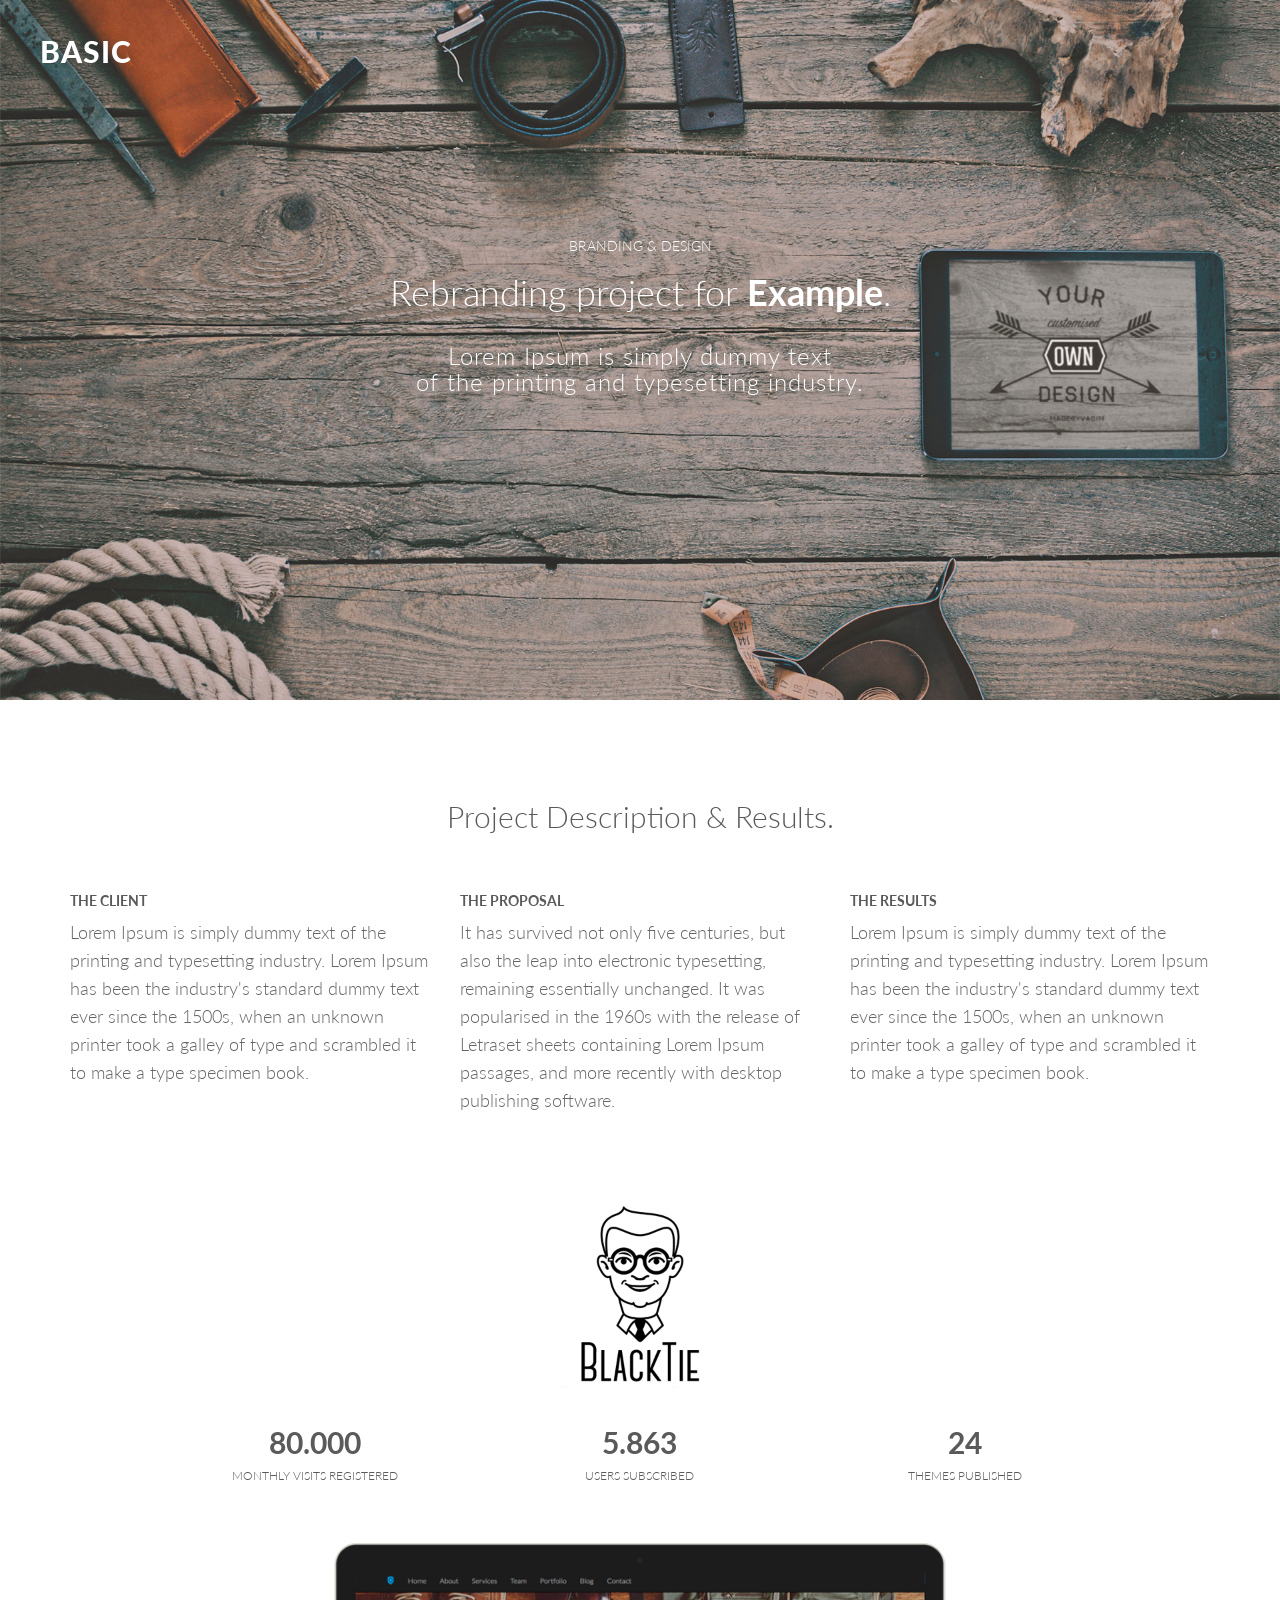
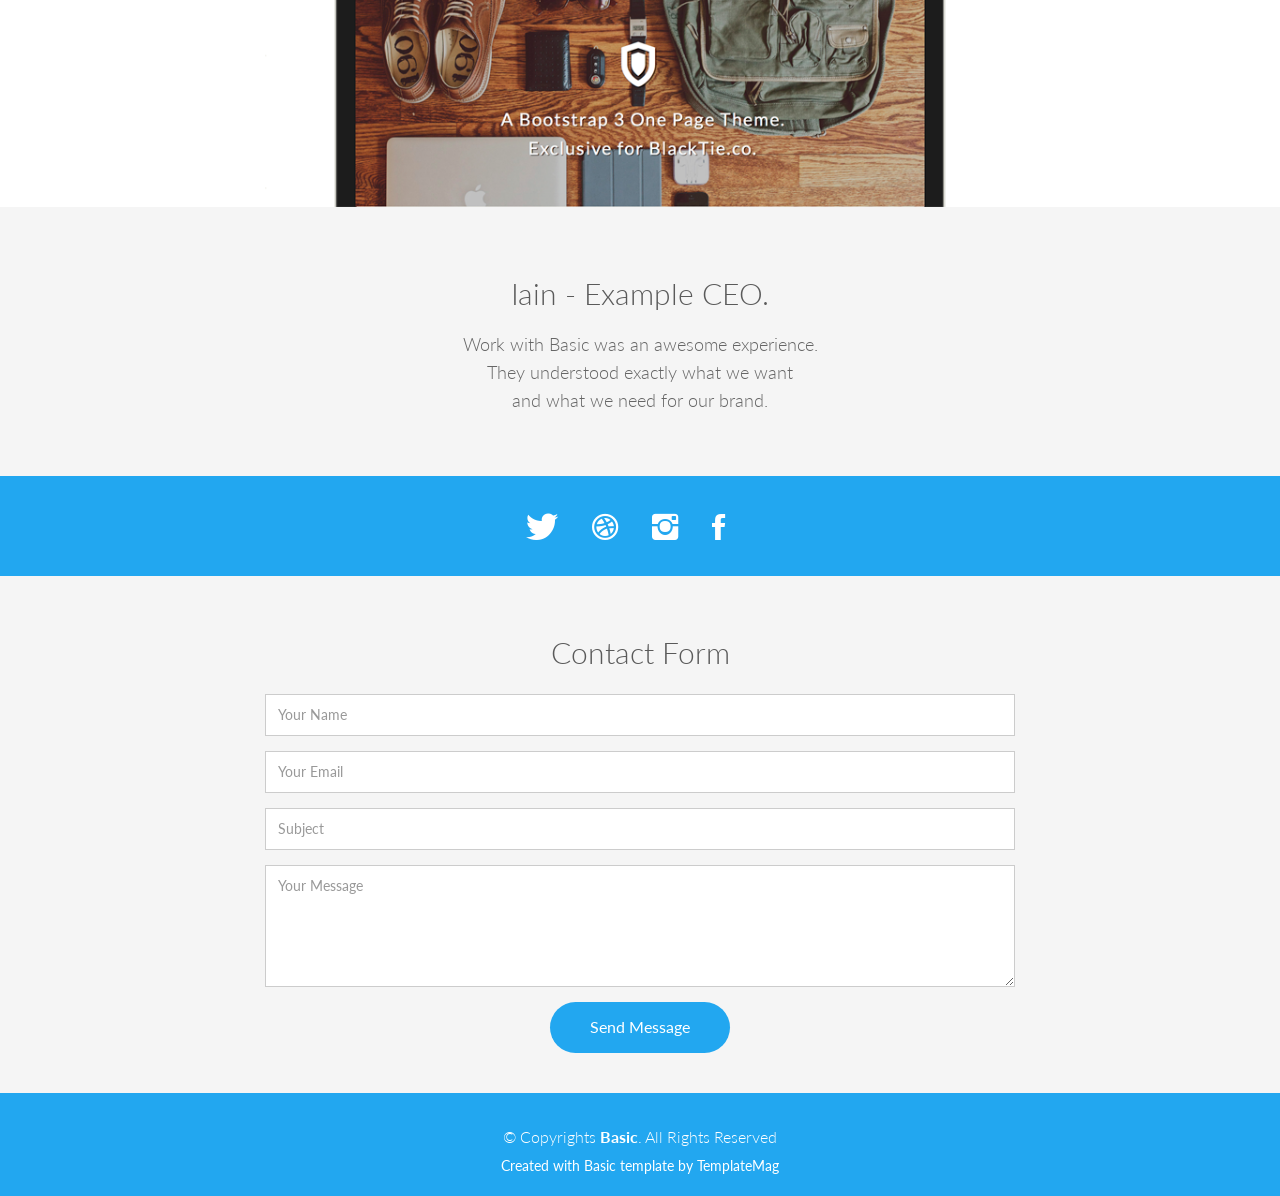
<file: single-project.html>
<!DOCTYPE html>
<html lang="en">

<head>
  <meta charset="utf-8">
  <title>Basic - Bootstrap Personal Template</title>
  <meta content="width=device-width, initial-scale=1.0" name="viewport">
  <meta content="" name="keywords">
  <meta content="" name="description">

  <!-- Favicons -->
  <link href="img/favicon.png" rel="icon">
  <link href="img/apple-touch-icon.png" rel="apple-touch-icon">

  <!-- Google Fonts -->
  <link href="https://fonts.googleapis.com/css?family=Lato:300,400,700,900" rel="stylesheet">

  <!-- Bootstrap CSS File -->
  <link href="lib/bootstrap/css/bootstrap.min.css" rel="stylesheet">

  <!-- Libraries CSS Files -->
  <link href="lib/ionicons/css/ionicons.min.css" rel="stylesheet">
  <link href="lib/prettyphoto/css/prettyphoto.css" rel="stylesheet">
  <link href="lib/hover/hoverex-all.css" rel="stylesheet">

  <!-- Main Stylesheet File -->
  <link href="css/style.css" rel="stylesheet">

  <!-- =======================================================
    Template Name: Basic
    Template URL: https://templatemag.com/basic-bootstrap-personal-template/
    Author: TemplateMag.com
    License: https://templatemag.com/license/
  ======================================================= -->
</head>

<body>

  <div id="h2">
    <div class="logo">
      <a href="index.html"><h2>BASIC</h2></a>
    </div>
    <!--/logo-->
    <div class="container centered">
      <div class="row">
        <div class="col-md-8 col-md-offset-2">
          <h5>BRANDING & DESIGN</h5>
          <h1>Rebranding project for <b>Example</b>.</h1>
          <h3>Lorem Ipsum is simply dummy text<br/>of the printing and typesetting industry.</h3>
        </div>
      </div>
      <!--/row-->
    </div>
    <!--/container-->
  </div>
  <!--H-->

  <div class="container ptb">
    <div class="row">
      <h2 class="centered mb">Project Description & Results.</h2>
      <div class="col-md-4">
        <h5><b>THE CLIENT</b></h5>
        <p>Lorem Ipsum is simply dummy text of the printing and typesetting industry. Lorem Ipsum has been the industry's standard dummy text ever since the 1500s, when an unknown printer took a galley of type and scrambled it to make a type specimen book.</p>
      </div>
      <!--/col-md-4-->
      <div class="col-md-4">
        <h5><b>THE PROPOSAL</b></h5>
        <p>It has survived not only five centuries, but also the leap into electronic typesetting, remaining essentially unchanged. It was popularised in the 1960s with the release of Letraset sheets containing Lorem Ipsum passages, and more recently with
          desktop publishing software.</p>
      </div>
      <!--/col-md-4-->
      <div class="col-md-4">
        <h5><b>THE RESULTS</b></h5>
        <p>Lorem Ipsum is simply dummy text of the printing and typesetting industry. Lorem Ipsum has been the industry's standard dummy text ever since the 1500s, when an unknown printer took a galley of type and scrambled it to make a type specimen book.</p>
      </div>
      <!--/col-md-4-->
    </div>
    <!--/row-->
  </div>
  <!-- /.container -->
  <div class="container">
    <div class="row">
      <div class="col-md-10 col-md-offset-1 centered">
        <img src="img/logoclient.png" width="200" alt="">
        <div class="row">
          <div class="col-sm-4">
            <h2><b>80.000</b></h2>
            <h6>MONTHLY VISITS REGISTERED</h6>
          </div>
          <!--/col-sm-4-->
          <div class="col-sm-4">
            <h2><b>5.863</b></h2>
            <h6>USERS SUBSCRIBED</h6>
          </div>
          <!--/col-sm-4-->
          <div class="col-sm-4">
            <h2><b>24</b></h2>
            <h6>THEMES PUBLISHED</h6>
          </div>
          <!--/col-sm-4-->
        </div>
        <!--/.row-->
      </div>
      <!--/col-md-10-->
    </div>
    <!--/row-->

    <div class="row mt">
      <div class="col-md-8 col-md-offset-2">
        <img src="img/screen.png" class="img-responsive aligncenter" alt="">
      </div>
    </div>
    <!--/.row-->

  </div>
  <!--/.container-->

  <div id="g">
    <div class="container">
      <div class="row centered">
        <h2>Iain - Example CEO.</h2>
        <div class="col-md-8 col-md-offset-2">
          <p>Work with Basic was an awesome experience.<br/>They understood exactly what we want<br/>and what we need for our brand.</p>

        </div>
        <!--/col-md-8-->
      </div>
      <!--/row-->
    </div>
    <!--/.container-->
  </div>

  <div id="f">
    <div class="container">
      <div class="row centered">
        <div class="col-md-8 col-md-offset-2">
          <a href="#"><i class="ion-social-twitter"></i></a>
          <a href="#"><i class="ion-social-dribbble"></i></a>
          <a href="#"><i class="ion-social-instagram"></i></a>
          <a href="#"><i class="ion-social-facebook"></i></a>
        </div>
        <!--/col-md-8-->
      </div>
    </div>
    <!--/container-->
  </div>
  <!--/.F-->

  <div id="contact">
    <div class="container">
      <div class="row">
        <div class="col-md-8 col-md-offset-2">
          <h2 class="centered">Contact Form</h2>
          <form class="contact-form php-mail-form" role="form" action="contactform/contactform.php" method="POST">

            <div class="form-group">
              <input type="name" name="name" class="form-control" id="contact-name" placeholder="Your Name" data-rule="minlen:4" data-msg="Please enter at least 4 chars" >
              <div class="validate"></div>
            </div>
            <div class="form-group">
              <input type="email" name="email" class="form-control" id="contact-email" placeholder="Your Email" data-rule="email" data-msg="Please enter a valid email">
              <div class="validate"></div>
            </div>
            <div class="form-group">
              <input type="text" name="subject" class="form-control" id="contact-subject" placeholder="Subject" data-rule="minlen:4" data-msg="Please enter at least 8 chars of subject">
              <div class="validate"></div>
            </div>

            <div class="form-group">
              <textarea class="form-control" name="message" id="contact-message" placeholder="Your Message" rows="5" data-rule="required" data-msg="Please write something for us"></textarea>
              <div class="validate"></div>
            </div>

            <div class="loading"></div>
            <div class="error-message"></div>
            <div class="sent-message">Your message has been sent. Thank you!</div>

            <div class="form-send">
              <button type="submit" class="btn btn-large">Send Message</button>
            </div>

          </form>

        </div>
      </div>
    </div>
  </div>
  <!-- / contact -->

  <div id="copyrights">
    <div class="container">
      <p>
        &copy; Copyrights <strong>Basic</strong>. All Rights Reserved
      </p>
      <div class="credits">
        <!--
          You are NOT allowed to delete the credit link to TemplateMag with free version.
          You can delete the credit link only if you bought the pro version.
          Buy the pro version with working PHP/AJAX contact form: https://templatemag.com/basic-bootstrap-personal-template/
          Licensing information: https://templatemag.com/license/
        -->
        Created with Basic template by <a href="https://templatemag.com/">TemplateMag</a>
      </div>
    </div>
  </div>
  <!-- / copyrights -->

  <!-- JavaScript Libraries -->
  <script src="lib/jquery/jquery.min.js"></script>
  <script src="lib/bootstrap/js/bootstrap.min.js"></script>
  <script src="lib/php-mail-form/validate.js"></script>
  <script src="lib/prettyphoto/js/prettyphoto.js"></script>
  <script src="lib/isotope/isotope.min.js"></script>
  <script src="lib/hover/hoverdir.js"></script>
  <script src="lib/hover/hoverex.min.js"></script>

  <!-- Template Main Javascript File -->
  <script src="js/main.js"></script>

</body>
</html>
</file>
<file: lib/prettyphoto/css/prettyphoto.css>
div.pp_default .pp_top,div.pp_default .pp_top .pp_middle,div.pp_default .pp_top .pp_left,div.pp_default .pp_top .pp_right,div.pp_default .pp_bottom,div.pp_default .pp_bottom .pp_left,div.pp_default .pp_bottom .pp_middle,div.pp_default .pp_bottom .pp_right{height:13px}
div.pp_default .pp_top .pp_left{background:url(../images/prettyPhoto/default/sprite.png) -78px -93px no-repeat}
div.pp_default .pp_top .pp_middle{background:url(../images/prettyPhoto/default/sprite_x.png) top left repeat-x}
div.pp_default .pp_top .pp_right{background:url(../images/prettyPhoto/default/sprite.png) -112px -93px no-repeat}
div.pp_default .pp_content .ppt{color:#f8f8f8}
div.pp_default .pp_content_container .pp_left{background:url(../images/prettyPhoto/default/sprite_y.png) -7px 0 repeat-y;padding-left:13px}
div.pp_default .pp_content_container .pp_right{background:url(../images/prettyPhoto/default/sprite_y.png) top right repeat-y;padding-right:13px}
div.pp_default .pp_next:hover{background:url(../images/prettyPhoto/default/sprite_next.png) center right no-repeat;cursor:pointer}
div.pp_default .pp_previous:hover{background:url(../images/prettyPhoto/default/sprite_prev.png) center left no-repeat;cursor:pointer}
div.pp_default .pp_expand{background:url(../images/prettyPhoto/default/sprite.png) 0 -29px no-repeat;cursor:pointer;width:28px;height:28px}
div.pp_default .pp_expand:hover{background:url(../images/prettyPhoto/default/sprite.png) 0 -56px no-repeat;cursor:pointer}
div.pp_default .pp_contract{background:url(../images/prettyPhoto/default/sprite.png) 0 -84px no-repeat;cursor:pointer;width:28px;height:28px}
div.pp_default .pp_contract:hover{background:url(../images/prettyPhoto/default/sprite.png) 0 -113px no-repeat;cursor:pointer}
div.pp_default .pp_close{width:30px;height:30px;background:url(../images/prettyPhoto/default/sprite.png) 2px 1px no-repeat;cursor:pointer}
div.pp_default .pp_gallery ul li a{background:url(../images/prettyPhoto/default/default_thumb.png) center center #f8f8f8;border:1px solid #aaa}
div.pp_default .pp_social{margin-top:7px}
div.pp_default .pp_gallery a.pp_arrow_previous,div.pp_default .pp_gallery a.pp_arrow_next{position:static;left:auto}
div.pp_default .pp_nav .pp_play,div.pp_default .pp_nav .pp_pause{background:url(../images/prettyPhoto/default/sprite.png) -51px 1px no-repeat;height:30px;width:30px}
div.pp_default .pp_nav .pp_pause{background-position:-51px -29px}
div.pp_default a.pp_arrow_previous,div.pp_default a.pp_arrow_next{background:url(../images/prettyPhoto/default/sprite.png) -31px -3px no-repeat;height:20px;width:20px;margin:4px 0 0}
div.pp_default a.pp_arrow_next{left:52px;background-position:-82px -3px}
div.pp_default .pp_content_container .pp_details{margin-top:5px}
div.pp_default .pp_nav{clear:none;height:30px;width:110px;position:relative}
div.pp_default .pp_nav .currentTextHolder{font-family:Georgia;font-style:italic;color:#999;font-size:11px;left:75px;line-height:25px;position:absolute;top:2px;margin:0;padding:0 0 0 10px}
div.pp_default .pp_close:hover,div.pp_default .pp_nav .pp_play:hover,div.pp_default .pp_nav .pp_pause:hover,div.pp_default .pp_arrow_next:hover,div.pp_default .pp_arrow_previous:hover{opacity:0.7}
div.pp_default .pp_description{font-size:11px;font-weight:700;line-height:14px;margin:5px 50px 5px 0}
div.pp_default .pp_bottom .pp_left{background:url(../images/prettyPhoto/default/sprite.png) -78px -127px no-repeat}
div.pp_default .pp_bottom .pp_middle{background:url(../images/prettyPhoto/default/sprite_x.png) bottom left repeat-x}
div.pp_default .pp_bottom .pp_right{background:url(../images/prettyPhoto/default/sprite.png) -112px -127px no-repeat}
div.pp_default .pp_loaderIcon{background:url(../images/prettyPhoto/default/loader.gif) center center no-repeat}
div.light_rounded .pp_top .pp_left{background:url(../images/prettyPhoto/light_rounded/sprite.png) -88px -53px no-repeat}
div.light_rounded .pp_top .pp_right{background:url(../images/prettyPhoto/light_rounded/sprite.png) -110px -53px no-repeat}
div.light_rounded .pp_next:hover{background:url(../images/prettyPhoto/light_rounded/btnNext.png) center right no-repeat;cursor:pointer}
div.light_rounded .pp_previous:hover{background:url(../images/prettyPhoto/light_rounded/btnPrevious.png) center left no-repeat;cursor:pointer}
div.light_rounded .pp_expand{background:url(../images/prettyPhoto/light_rounded/sprite.png) -31px -26px no-repeat;cursor:pointer}
div.light_rounded .pp_expand:hover{background:url(../images/prettyPhoto/light_rounded/sprite.png) -31px -47px no-repeat;cursor:pointer}
div.light_rounded .pp_contract{background:url(../images/prettyPhoto/light_rounded/sprite.png) 0 -26px no-repeat;cursor:pointer}
div.light_rounded .pp_contract:hover{background:url(../images/prettyPhoto/light_rounded/sprite.png) 0 -47px no-repeat;cursor:pointer}
div.light_rounded .pp_close{width:75px;height:22px;background:url(../images/prettyPhoto/light_rounded/sprite.png) -1px -1px no-repeat;cursor:pointer}
div.light_rounded .pp_nav .pp_play{background:url(../images/prettyPhoto/light_rounded/sprite.png) -1px -100px no-repeat;height:15px;width:14px}
div.light_rounded .pp_nav .pp_pause{background:url(../images/prettyPhoto/light_rounded/sprite.png) -24px -100px no-repeat;height:15px;width:14px}
div.light_rounded .pp_arrow_previous{background:url(../images/prettyPhoto/light_rounded/sprite.png) 0 -71px no-repeat}
div.light_rounded .pp_arrow_next{background:url(../images/prettyPhoto/light_rounded/sprite.png) -22px -71px no-repeat}
div.light_rounded .pp_bottom .pp_left{background:url(../images/prettyPhoto/light_rounded/sprite.png) -88px -80px no-repeat}
div.light_rounded .pp_bottom .pp_right{background:url(../images/prettyPhoto/light_rounded/sprite.png) -110px -80px no-repeat}
div.dark_rounded .pp_top .pp_left{background:url(../images/prettyPhoto/dark_rounded/sprite.png) -88px -53px no-repeat}
div.dark_rounded .pp_top .pp_right{background:url(../images/prettyPhoto/dark_rounded/sprite.png) -110px -53px no-repeat}
div.dark_rounded .pp_content_container .pp_left{background:url(../images/prettyPhoto/dark_rounded/contentPattern.png) top left repeat-y}
div.dark_rounded .pp_content_container .pp_right{background:url(../images/prettyPhoto/dark_rounded/contentPattern.png) top right repeat-y}
div.dark_rounded .pp_next:hover{background:url(../images/prettyPhoto/dark_rounded/btnNext.png) center right no-repeat;cursor:pointer}
div.dark_rounded .pp_previous:hover{background:url(../images/prettyPhoto/dark_rounded/btnPrevious.png) center left no-repeat;cursor:pointer}
div.dark_rounded .pp_expand{background:url(../images/prettyPhoto/dark_rounded/sprite.png) -31px -26px no-repeat;cursor:pointer}
div.dark_rounded .pp_expand:hover{background:url(../images/prettyPhoto/dark_rounded/sprite.png) -31px -47px no-repeat;cursor:pointer}
div.dark_rounded .pp_contract{background:url(../images/prettyPhoto/dark_rounded/sprite.png) 0 -26px no-repeat;cursor:pointer}
div.dark_rounded .pp_contract:hover{background:url(../images/prettyPhoto/dark_rounded/sprite.png) 0 -47px no-repeat;cursor:pointer}
div.dark_rounded .pp_close{width:75px;height:22px;background:url(../images/prettyPhoto/dark_rounded/sprite.png) -1px -1px no-repeat;cursor:pointer}
div.dark_rounded .pp_description{margin-right:85px;color:#fff}
div.dark_rounded .pp_nav .pp_play{background:url(../images/prettyPhoto/dark_rounded/sprite.png) -1px -100px no-repeat;height:15px;width:14px}
div.dark_rounded .pp_nav .pp_pause{background:url(../images/prettyPhoto/dark_rounded/sprite.png) -24px -100px no-repeat;height:15px;width:14px}
div.dark_rounded .pp_arrow_previous{background:url(../images/prettyPhoto/dark_rounded/sprite.png) 0 -71px no-repeat}
div.dark_rounded .pp_arrow_next{background:url(../images/prettyPhoto/dark_rounded/sprite.png) -22px -71px no-repeat}
div.dark_rounded .pp_bottom .pp_left{background:url(../images/prettyPhoto/dark_rounded/sprite.png) -88px -80px no-repeat}
div.dark_rounded .pp_bottom .pp_right{background:url(../images/prettyPhoto/dark_rounded/sprite.png) -110px -80px no-repeat}
div.dark_rounded .pp_loaderIcon{background:url(../images/prettyPhoto/dark_rounded/loader.gif) center center no-repeat}
div.dark_square .pp_left,div.dark_square .pp_middle,div.dark_square .pp_right,div.dark_square .pp_content{background:#000}
div.dark_square .pp_description{color:#fff;margin:0 85px 0 0}
div.dark_square .pp_loaderIcon{background:url(../images/prettyPhoto/dark_square/loader.gif) center center no-repeat}
div.dark_square .pp_expand{background:url(../images/prettyPhoto/dark_square/sprite.png) -31px -26px no-repeat;cursor:pointer}
div.dark_square .pp_expand:hover{background:url(../images/prettyPhoto/dark_square/sprite.png) -31px -47px no-repeat;cursor:pointer}
div.dark_square .pp_contract{background:url(../images/prettyPhoto/dark_square/sprite.png) 0 -26px no-repeat;cursor:pointer}
div.dark_square .pp_contract:hover{background:url(../images/prettyPhoto/dark_square/sprite.png) 0 -47px no-repeat;cursor:pointer}
div.dark_square .pp_close{width:75px;height:22px;background:url(../images/prettyPhoto/dark_square/sprite.png) -1px -1px no-repeat;cursor:pointer}
div.dark_square .pp_nav{clear:none}
div.dark_square .pp_nav .pp_play{background:url(../images/prettyPhoto/dark_square/sprite.png) -1px -100px no-repeat;height:15px;width:14px}
div.dark_square .pp_nav .pp_pause{background:url(../images/prettyPhoto/dark_square/sprite.png) -24px -100px no-repeat;height:15px;width:14px}
div.dark_square .pp_arrow_previous{background:url(../images/prettyPhoto/dark_square/sprite.png) 0 -71px no-repeat}
div.dark_square .pp_arrow_next{background:url(../images/prettyPhoto/dark_square/sprite.png) -22px -71px no-repeat}
div.dark_square .pp_next:hover{background:url(../images/prettyPhoto/dark_square/btnNext.png) center right no-repeat;cursor:pointer}
div.dark_square .pp_previous:hover{background:url(../images/prettyPhoto/dark_square/btnPrevious.png) center left no-repeat;cursor:pointer}
div.light_square .pp_expand{background:url(../images/prettyPhoto/light_square/sprite.png) -31px -26px no-repeat;cursor:pointer}
div.light_square .pp_expand:hover{background:url(../images/prettyPhoto/light_square/sprite.png) -31px -47px no-repeat;cursor:pointer}
div.light_square .pp_contract{background:url(../images/prettyPhoto/light_square/sprite.png) 0 -26px no-repeat;cursor:pointer}
div.light_square .pp_contract:hover{background:url(../images/prettyPhoto/light_square/sprite.png) 0 -47px no-repeat;cursor:pointer}
div.light_square .pp_close{width:75px;height:22px;background:url(../images/prettyPhoto/light_square/sprite.png) -1px -1px no-repeat;cursor:pointer}
div.light_square .pp_nav .pp_play{background:url(../images/prettyPhoto/light_square/sprite.png) -1px -100px no-repeat;height:15px;width:14px}
div.light_square .pp_nav .pp_pause{background:url(../images/prettyPhoto/light_square/sprite.png) -24px -100px no-repeat;height:15px;width:14px}
div.light_square .pp_arrow_previous{background:url(../images/prettyPhoto/light_square/sprite.png) 0 -71px no-repeat}
div.light_square .pp_arrow_next{background:url(../images/prettyPhoto/light_square/sprite.png) -22px -71px no-repeat}
div.light_square .pp_next:hover{background:url(../images/prettyPhoto/light_square/btnNext.png) center right no-repeat;cursor:pointer}
div.light_square .pp_previous:hover{background:url(../images/prettyPhoto/light_square/btnPrevious.png) center left no-repeat;cursor:pointer}
div.facebook .pp_top .pp_left{background:url(../images/prettyPhoto/facebook/sprite.png) -88px -53px no-repeat}
div.facebook .pp_top .pp_middle{background:url(../images/prettyPhoto/facebook/contentPatternTop.png) top left repeat-x}
div.facebook .pp_top .pp_right{background:url(../images/prettyPhoto/facebook/sprite.png) -110px -53px no-repeat}
div.facebook .pp_content_container .pp_left{background:url(../images/prettyPhoto/facebook/contentPatternLeft.png) top left repeat-y}
div.facebook .pp_content_container .pp_right{background:url(../images/prettyPhoto/facebook/contentPatternRight.png) top right repeat-y}
div.facebook .pp_expand{background:url(../images/prettyPhoto/facebook/sprite.png) -31px -26px no-repeat;cursor:pointer}
div.facebook .pp_expand:hover{background:url(../images/prettyPhoto/facebook/sprite.png) -31px -47px no-repeat;cursor:pointer}
div.facebook .pp_contract{background:url(../images/prettyPhoto/facebook/sprite.png) 0 -26px no-repeat;cursor:pointer}
div.facebook .pp_contract:hover{background:url(../images/prettyPhoto/facebook/sprite.png) 0 -47px no-repeat;cursor:pointer}
div.facebook .pp_close{width:22px;height:22px;background:url(../images/prettyPhoto/facebook/sprite.png) -1px -1px no-repeat;cursor:pointer}
div.facebook .pp_description{margin:0 37px 0 0}
div.facebook .pp_loaderIcon{background:url(../images/prettyPhoto/facebook/loader.gif) center center no-repeat}
div.facebook .pp_arrow_previous{background:url(../images/prettyPhoto/facebook/sprite.png) 0 -71px no-repeat;height:22px;margin-top:0;width:22px}
div.facebook .pp_arrow_previous.disabled{background-position:0 -96px;cursor:default}
div.facebook .pp_arrow_next{background:url(../images/prettyPhoto/facebook/sprite.png) -32px -71px no-repeat;height:22px;margin-top:0;width:22px}
div.facebook .pp_arrow_next.disabled{background-position:-32px -96px;cursor:default}
div.facebook .pp_nav{margin-top:0}
div.facebook .pp_nav p{font-size:15px;padding:0 3px 0 4px}
div.facebook .pp_nav .pp_play{background:url(../images/prettyPhoto/facebook/sprite.png) -1px -123px no-repeat;height:22px;width:22px}
div.facebook .pp_nav .pp_pause{background:url(../images/prettyPhoto/facebook/sprite.png) -32px -123px no-repeat;height:22px;width:22px}
div.facebook .pp_next:hover{background:url(../images/prettyPhoto/facebook/btnNext.png) center right no-repeat;cursor:pointer}
div.facebook .pp_previous:hover{background:url(../images/prettyPhoto/facebook/btnPrevious.png) center left no-repeat;cursor:pointer}
div.facebook .pp_bottom .pp_left{background:url(../images/prettyPhoto/facebook/sprite.png) -88px -80px no-repeat}
div.facebook .pp_bottom .pp_middle{background:url(../images/prettyPhoto/facebook/contentPatternBottom.png) top left repeat-x}
div.facebook .pp_bottom .pp_right{background:url(../images/prettyPhoto/facebook/sprite.png) -110px -80px no-repeat}
div.pp_pic_holder a:focus{outline:none}
div.pp_overlay{background:#000;display:none;left:0;position:absolute;top:0;width:100%;z-index:9500}
div.pp_pic_holder{display:none;position:absolute;width:100px;z-index:10000}
.pp_content{height:40px;min-width:40px}
* html .pp_content{width:40px}
.pp_content_container{position:relative;text-align:left;width:100%}
.pp_content_container .pp_left{padding-left:20px}
.pp_content_container .pp_right{padding-right:20px}
.pp_content_container .pp_details{float:left;margin:10px 0 2px}
.pp_description{display:none;margin:0}
.pp_social{float:left;margin:0}
.pp_social .facebook{float:left;margin-left:5px;width:55px;overflow:hidden}
.pp_social .twitter{float:left}
.pp_nav{clear:right;float:left;margin:3px 10px 0 0}
.pp_nav p{float:left;white-space:nowrap;margin:2px 4px}
.pp_nav .pp_play,.pp_nav .pp_pause{float:left;margin-right:4px;text-indent:-10000px}
a.pp_arrow_previous,a.pp_arrow_next{display:block;float:left;height:15px;margin-top:3px;overflow:hidden;text-indent:-10000px;width:14px}
.pp_hoverContainer{position:absolute;top:0;width:100%;z-index:2000}
.pp_gallery{display:none;left:50%;margin-top:-50px;position:absolute;z-index:10000}
.pp_gallery div{float:left;overflow:hidden;position:relative}
.pp_gallery ul{float:left;height:35px;position:relative;white-space:nowrap;margin:0 0 0 5px;padding:0}
.pp_gallery ul a{border:1px rgba(0,0,0,0.5) solid;display:block;float:left;height:33px;overflow:hidden}
.pp_gallery ul a img{border:0}
.pp_gallery li{display:block;float:left;margin:0 5px 0 0;padding:0}
.pp_gallery li.default a{background:url(../images/prettyPhoto/facebook/default_thumbnail.gif) 0 0 no-repeat;display:block;height:33px;width:50px}
.pp_gallery .pp_arrow_previous,.pp_gallery .pp_arrow_next{margin-top:7px!important}
a.pp_next{background:url(../images/prettyPhoto/light_rounded/btnNext.png) 10000px 10000px no-repeat;display:block;float:right;height:100%;text-indent:-10000px;width:49%}
a.pp_previous{background:url(../images/prettyPhoto/light_rounded/btnNext.png) 10000px 10000px no-repeat;display:block;float:left;height:100%;text-indent:-10000px;width:49%}
a.pp_expand,a.pp_contract{cursor:pointer;display:none;height:20px;position:absolute;right:30px;text-indent:-10000px;top:10px;width:20px;z-index:20000}
a.pp_close{position:absolute;right:0;top:0;display:block;line-height:22px;text-indent:-10000px}
.pp_loaderIcon{display:block;height:24px;left:50%;position:absolute;top:50%;width:24px;margin:-12px 0 0 -12px}
#pp_full_res{line-height:1!important}
#pp_full_res .pp_inline{text-align:left}
#pp_full_res .pp_inline p{margin:0 0 15px}
div.ppt{color:#fff;display:none;font-size:17px;z-index:9999;margin:0 0 5px 15px}
div.pp_default .pp_content,div.light_rounded .pp_content{background-color:#fff}
div.pp_default #pp_full_res .pp_inline,div.light_rounded .pp_content .ppt,div.light_rounded #pp_full_res .pp_inline,div.light_square .pp_content .ppt,div.light_square #pp_full_res .pp_inline,div.facebook .pp_content .ppt,div.facebook #pp_full_res .pp_inline{color:#000}
div.pp_default .pp_gallery ul li a:hover,div.pp_default .pp_gallery ul li.selected a,.pp_gallery ul a:hover,.pp_gallery li.selected a{border-color:#fff}
div.pp_default .pp_details,div.light_rounded .pp_details,div.dark_rounded .pp_details,div.dark_square .pp_details,div.light_square .pp_details,div.facebook .pp_details{position:relative}
div.light_rounded .pp_top .pp_middle,div.light_rounded .pp_content_container .pp_left,div.light_rounded .pp_content_container .pp_right,div.light_rounded .pp_bottom .pp_middle,div.light_square .pp_left,div.light_square .pp_middle,div.light_square .pp_right,div.light_square .pp_content,div.facebook .pp_content{background:#fff}
div.light_rounded .pp_description,div.light_square .pp_description{margin-right:85px}
div.light_rounded .pp_gallery a.pp_arrow_previous,div.light_rounded .pp_gallery a.pp_arrow_next,div.dark_rounded .pp_gallery a.pp_arrow_previous,div.dark_rounded .pp_gallery a.pp_arrow_next,div.dark_square .pp_gallery a.pp_arrow_previous,div.dark_square .pp_gallery a.pp_arrow_next,div.light_square .pp_gallery a.pp_arrow_previous,div.light_square .pp_gallery a.pp_arrow_next{margin-top:12px!important}
div.light_rounded .pp_arrow_previous.disabled,div.dark_rounded .pp_arrow_previous.disabled,div.dark_square .pp_arrow_previous.disabled,div.light_square .pp_arrow_previous.disabled{background-position:0 -87px;cursor:default}
div.light_rounded .pp_arrow_next.disabled,div.dark_rounded .pp_arrow_next.disabled,div.dark_square .pp_arrow_next.disabled,div.light_square .pp_arrow_next.disabled{background-position:-22px -87px;cursor:default}
div.light_rounded .pp_loaderIcon,div.light_square .pp_loaderIcon{background:url(../images/prettyPhoto/light_rounded/loader.gif) center center no-repeat}
div.dark_rounded .pp_top .pp_middle,div.dark_rounded .pp_content,div.dark_rounded .pp_bottom .pp_middle{background:url(../images/prettyPhoto/dark_rounded/contentPattern.png) top left repeat}
div.dark_rounded .currentTextHolder,div.dark_square .currentTextHolder{color:#c4c4c4}
div.dark_rounded #pp_full_res .pp_inline,div.dark_square #pp_full_res .pp_inline{color:#fff}
.pp_top,.pp_bottom{height:20px;position:relative}
* html .pp_top,* html .pp_bottom{padding:0 20px}
.pp_top .pp_left,.pp_bottom .pp_left{height:20px;left:0;position:absolute;width:20px}
.pp_top .pp_middle,.pp_bottom .pp_middle{height:20px;left:20px;position:absolute;right:20px}
* html .pp_top .pp_middle,* html .pp_bottom .pp_middle{left:0;position:static}
.pp_top .pp_right,.pp_bottom .pp_right{height:20px;left:auto;position:absolute;right:0;top:0;width:20px}
.pp_fade,.pp_gallery li.default a img{display:none}
</file>
<file: lib/hover/hoverex-all.css>
.he-wrap
{
	position:relative;
	zoom:1;

	*display:inline;
	position:relative;
}
.he-view,.he-zoom
{
	position:absolute;
	top:0;
	left:0;
	right:0;
	bottom:0;
	overflow:hidden;
	visibility:hidden;
}
.he-zoom img
{
	position:absolute;
	top:0;
	left:0;
}
.he-zoomstate
{
	position:absolute;
	bottom:0;
	right:0;
	background:#c00;
	color:#fff;
	border-radius:3px 0 0 0;
	font-size:12px;
	line-height:16px;
	padding:0 4px;
	box-shadow:-1px -1px 1px rgba(204,0,0,.3);
}
.he-view-show
{
	visibility:visible;
}
.he-sliders
{
	overflow:hidden;
}
.he-sliders img
{
	display:none;
}
.he-sliders img:first-child
{
	display:inline-block;
	*display:inline;
	*zoom:1;
}
.he-pre,.he-next
{
	position:absolute;
	top:50%;
	left:0;
	width:61px;
	height:35px;
	margin-top:-18px;
	background:url("../images/nav.png") no-repeat top left;
	cursor:pointer;
}
.he-next
{
	left:auto;
	right:0;
	background-position:top right;
}
.a0,.a1,.a2,.a3,.a4,.a5,.a6,.a7{
	-webkit-animation-fill-mode: both;
	-moz-animation-fill-mode: both;
	-ms-animation-fill-mode: both;
	-o-animation-fill-mode: both;
	animation-fill-mode: both;
	-webkit-animation-duration: .6s;
	-moz-animation-duration: .6s;
	-ms-animation-duration: .6s;
	-o-animation-duration: .6s;
	animation-duration: .6s;
}
.a1
{
	-webkit-animation-delay: .2s;
	-moz-animation-delay: .2s;
	-o-animation-delay: .2s;
	animation-delay: .2s;
}
.a2
{
	-webkit-animation-delay: .4s;
	-moz-animation-delay: .4s;
	-o-animation-delay: .4s;
	animation-delay: .4s;
}
.a3
{
	-webkit-animation-delay: .6s;
	-moz-animation-delay: .6s;
	-o-animation-delay: .6s;
	animation-delay: .6s;
}
.a4
{
	-webkit-animation-delay: .8s;
	-moz-animation-delay: .8s;
	-o-animation-delay: .8s;
	animation-delay: .8s;
}
.a5
{
	-webkit-animation-delay: 1s;
	-moz-animation-delay: 1s;
	-o-animation-delay: 1s;
	animation-delay: 1s;
}
.a6
{
	-webkit-animation-delay: 1.2s;
	-moz-animation-delay: 1.2s;
	-o-animation-delay: 1.2s;
	animation-delay: 1.2s;
}
.a7
{
	-webkit-animation-delay: 1.4s;
	-moz-animation-delay: 1.4s;
	-o-animation-delay: 1.4s;
	animation-delay: 1.4s;
}
@-webkit-keyframes flipInLeft {
 0% {
 -webkit-transform: perspective(400px) rotateY(90deg);
 opacity:0.5;
}
 60% {
 -webkit-transform: perspective(400px) rotateY(-10deg);
}
 80% {
 -webkit-transform: perspective(400px) rotateY(5deg);
}
 100% {
 -webkit-transform: perspective(400px) rotateY(0deg);
 opacity: 1;
}
}
@-moz-keyframes flipInLeft {
 0% {
 -moz-transform: perspective(400px) rotateY(90deg);
 opacity:0.5;
}
 60% {
 -moz-transform: perspective(400px) rotateY(-10deg);
}
 80% {
 -moz-transform: perspective(400px) rotateY(5deg);
}
 100% {
 -moz-transform: perspective(400px) rotateY(0deg);
 opacity: 1;
}
}
@-o-keyframes flipInLeft {
 0% {
 -o-transform: perspective(400px) rotateY(90deg);
 opacity:0.5;
}
 60% {
 -o-transform: perspective(400px) rotateY(-10deg);
}
 80% {
 -o-transform: perspective(400px) rotateY(5deg);
}
 100% {
 -o-transform: perspective(400px) rotateY(0deg);
 opacity: 1;
}
}

@keyframes flipInLeft {
 0% {
 transform: perspective(400px) rotateY(90deg);
 opacity:0.5;
}
 60% {
 transform: perspective(400px) rotateY(-10deg);
}
 80% {
 transform: perspective(400px) rotateY(5deg);
}
 100% {
 transform: perspective(400px) rotateY(0deg);
 opacity: 1;
}
}
.flipInLeft {
	-webkit-transform-style: preserve-3d;
	-webkit-animation-name: flipInLeft;
	-webkit-transform-origin: 0 50%;
	-moz-transform-style: preserve-3d;
	-moz-animation-name: flipInLeft;
	-moz-transform-origin: 0 50%;
	-o-transform-style: preserve-3d;
	-o-animation-name: flipInLeft;
	-o-transform-origin: 0 50%;
	transform-style: preserve-3d;
	animation-name: flipInLeft;
	transform-origin: 0 50%;
}
@-webkit-keyframes flipInRight {
 0% {
 -webkit-transform: perspective(400px) rotateY(-90deg);
 opacity:0.5;
}
 60% {
 -webkit-transform: perspective(400px) rotateY(10deg);
}
 80% {
 -webkit-transform: perspective(400px) rotateY(-5deg);
}
 100% {
 -webkit-transform: perspective(400px) rotateY(0deg);
 opacity: 1;
}
}
@-moz-keyframes flipInRight {
 0% {
 -moz-transform: perspective(400px) rotateY(-90deg);
 opacity:0.5;
}
 60% {
 -moz-transform: perspective(400px) rotateY(10deg);
}
 80% {
 -moz-transform: perspective(400px) rotateY(-5deg);
}
 100% {
 -moz-transform: perspective(400px) rotateY(0deg);
 opacity: 1;
}
}
@-o-keyframes flipInRight {
 0% {
 -o-transform: perspective(400px) rotateY(-90deg);
 opacity:0.5;
}
 60% {
 -o-transform: perspective(400px) rotateY(10deg);
}
 80% {
 -o-transform: perspective(400px) rotateY(-5deg);
}
 100% {
 -o-transform: perspective(400px) rotateY(0deg);
 opacity: 1;
}
}
@keyframes flipInRight {
 0% {
 transform: perspective(400px) rotateY(-90deg);
 opacity:0.5;
}
 60% {
 transform: perspective(400px) rotateY(10deg);
}
 80% {
 transform: perspective(400px) rotateY(-5deg);
}
 100% {
 transform: perspective(400px) rotateY(0deg);
 opacity: 1;
}
}
.flipInRight {
	-webkit-transform-style: preserve-3d;
	-webkit-animation-name: flipInRight;
	-webkit-transform-origin: 100% 50%;
	-moz-transform-style: preserve-3d;
	-moz-animation-name: flipInRight;
	-moz-transform-origin: 100% 50%;
	-o-transform-style: preserve-3d;
	-o-animation-name: flipInRight;
	-o-transform-origin: 100% 50%;
	transform-style: preserve-3d;
	animation-name: flipInRight;
	transform-origin: 100% 50%;
}
@-webkit-keyframes flipInDown {
 0% {
 -webkit-transform: perspective(400px) rotateX(-90deg);
 opacity:0.5;
}
 60% {
 -webkit-transform: perspective(400px) rotateX(10deg);
}
 80% {
 -webkit-transform: perspective(400px) rotateX(-5deg);
}
 100% {
 -webkit-transform: perspective(400px) rotateX(0deg);
 opacity: 1;
}
}
@-moz-keyframes flipInDown {
 0% {
 -moz-transform: perspective(400px) rotateX(-90deg);
 opacity:0.5;
}
 60% {
 -moz-transform: perspective(400px) rotateX(10deg);
}
 80% {
 -moz-transform: perspective(400px) rotateX(-5deg);
}
 100% {
 -moz-transform: perspective(400px) rotateX(0deg);
 opacity: 1;
}
}
@-o-keyframes flipInDown {
 0% {
 -o-transform: perspective(400px) rotateX(-90deg);
 opacity:0.5;
}
 60% {
 -o-transform: perspective(400px) rotateX(10deg);
}
 80% {
 -o-transform: perspective(400px) rotateX(-5deg);
}
 100% {
 -o-transform: perspective(400px) rotateX(0deg);
 opacity: 1;
}
}
@keyframes flipInDown {
 0% {
 transform: perspective(400px) rotateX(-90deg);
 opacity:0.5;
}
 60% {
 transform: perspective(400px) rotateX(10deg);
}
 80% {
 transform: perspective(400px) rotateX(-5deg);
}
 100% {
 transform: perspective(400px) rotateX(0deg);
 opacity: 1;
}
}
.flipInDown {
	-webkit-transform-style: preserve-3d;
	-webkit-animation-name: flipInDown;
	-webkit-transform-origin: 50% 0%;
	-moz-transform-style: preserve-3d;
	-moz-animation-name: flipInDown;
	-moz-transform-origin: 50% 0%;
	-o-transform-style: preserve-3d;
	-o-animation-name: flipInDown;
	-o-transform-origin: 50% 0%;
	transform-style: preserve-3d;
	animation-name: flipInDown;
	transform-origin: 50% 0%;
}
@-webkit-keyframes flipInUp {
 0% {
 -webkit-transform: perspective(300px) rotateX(90deg);
 opacity:0.5;
}
 60% {
 -webkit-transform: perspective(300px) rotateX(-10deg);
}
 80% {
 -webkit-transform: perspective(300px) rotateX(5deg);
}
 100% {
 -webkit-transform: perspective(300px) rotateX(0deg);
 opacity: 1;
}
}
@-webkit-keyframes flipInUp {
 0% {
 -webkit-transform: perspective(300px) rotateX(90deg);
 opacity:0.5;
}
 60% {
 -webkit-transform: perspective(300px) rotateX(-10deg);
}
 80% {
 -webkit-transform: perspective(300px) rotateX(5deg);
}
 100% {
 -webkit-transform: perspective(300px) rotateX(0deg);
 opacity: 1;
}
}
@-moz-keyframes flipInUp {
 0% {
 -moz-transform: perspective(300px) rotateX(90deg);
 opacity:0.5;
}
 60% {
 -moz-transform: perspective(300px) rotateX(-10deg);
}
 80% {
 -moz-transform: perspective(300px) rotateX(5deg);
}
 100% {
 -moz-transform: perspective(300px) rotateX(0deg);
 opacity: 1;
}
}
@-o-keyframes flipInUp {
 0% {
 -o-transform: perspective(300px) rotateX(90deg);
 opacity:0.5;
}
 60% {
 -o-transform: perspective(300px) rotateX(-10deg);
}
 80% {
 -o-transform: perspective(300px) rotateX(5deg);
}
 100% {
 -o-transform: perspective(300px) rotateX(0deg);
 opacity: 1;
}
}
@keyframes flipInUp {
 0% {
 transform: perspective(300px) rotateX(90deg);
 opacity:0.5;
}
 60% {
 transform: perspective(300px) rotateX(-10deg);
}
 80% {
 transform: perspective(300px) rotateX(5deg);
}
 100% {
 transform: perspective(300px) rotateX(0deg);
 opacity: 1;
}
}
.flipInUp {
	-webkit-transform-style: preserve-3d;
	-webkit-animation-name: flipInUp;
	-webkit-transform-origin: 50% 100%;
	-moz-transform-style: preserve-3d;
	-moz-animation-name: flipInUp;
	-moz-transform-origin: 50% 100%;
	-o-transform-style: preserve-3d;
	-o-animation-name: flipInUp;
	-o-transform-origin: 50% 100%;
	transform-style: preserve-3d;
	animation-name: flipInUp;
	transform-origin: 50% 100%;
}
.flipInV,flipInH {
	-webkit-transform-style: preserve-3d;
	-webkit-animation-name: flipInDown;
	-webkit-transform-origin: 50% 50%;
	-moz-transform-style: preserve-3d;
	-moz-animation-name: flipInDown;
	-moz-transform-origin: 50% 50%;
	-o-transform-style: preserve-3d;
	-o-animation-name: flipInDown;
	-o-transform-origin: 50% 50%;
	transform-style: preserve-3d;
	animation-name: flipInDown;
	transform-origin: 50% 50%;
}
.flipInH
{
	-webkit-animation-name: flipInLeft;
	-moz-animation-name: flipInLeft;
	-o-animation-name: flipInLeft;
	animation-name: flipInLeft;
}
@-webkit-keyframes zoomIn {
 0% {
 opacity: 0;
 -webkit-transform: scale(.3);
}
 50% {
 opacity: 1;
 -webkit-transform: scale(1.05);
}
 70% {
 -webkit-transform: scale(.9);
}
 100% {
 -webkit-transform: scale(1);
}
}
@-moz-keyframes zoomIn {
 0% {
 opacity: 0;
 -moz-transform: scale(.3);
}
 50% {
 opacity: 1;
 -moz-transform: scale(1.05);
}
 70% {
 -moz-transform: scale(.9);
}
 100% {
 -moz-transform: scale(1);
}
}
@-o-keyframes zoomIn {
 0% {
 opacity: 0;
 -o-transform: scale(.3);
}
 50% {
 opacity: 1;
 -o-transform: scale(1.05);
}
 70% {
 -o-transform: scale(.9);
}
 100% {
 -o-transform: scale(1);
}
}
@keyframes zoomIn {
 0% {
 opacity: 0;
 transform: scale(.3);
}
 50% {
 opacity: 1;
 transform: scale(1.05);
}
 70% {
 transform: scale(.9);
}
 100% {
 transform: scale(1);
}
}
.zoomIn {
	-webkit-animation-name: zoomIn;
	-moz-animation-name: zoomIn;
	-o-animation-name: zoomIn;
	animation-name: zoomIn;
}
@-webkit-keyframes zoomInLeft {
 0% {
 opacity: .3;
 -webkit-transform: scale(.4) translateX(-1000px);
}
 70% {
 opacity: 1;
 -webkit-transform: scale(1.05);
}
 90% {
 -webkit-transform: scale(.95) translateX(0px);
}
 100% {
 -webkit-transform: scale(1);
}
}
@-moz-keyframes zoomInLeft {
 0% {
 opacity: .3;
 -moz-transform: scale(.4) translateX(-1000px);
}
 70% {
 opacity: 1;
 -moz-transform: scale(1.05);
}
 90% {
 -moz-transform: scale(.95) translateX(0px);
}
 100% {
 -moz-transform: scale(1);
}
}
@-o-keyframes zoomInLeft {
 0% {
 opacity: .3;
 -o-transform: scale(.4) translateX(-1000px);
}
 70% {
 opacity: 1;
 -o-transform: scale(1.05);
}
 90% {
 -o-transform: scale(.95) translateX(0px);
}
 100% {
 -o-transform: scale(1);
}
}
@keyframes zoomInLeft {
 0% {
 opacity: .3;
 transform: scale(.4) translateX(-1000px);
}
 70% {
 opacity: 1;
 transform: scale(1.05);
}
 90% {
 transform: scale(.95) translateX(0px);
}
 100% {
 transform: scale(1);
}
}
.zoomInLeft {
	-webkit-animation-name: zoomInLeft;
	-moz-animation-name: zoomInLeft;
	-o-animation-name: zoomInLeft;
	animation-name: zoomInLeft;
}
@-webkit-keyframes zoomInRight {
 0% {
 opacity: .3;
 -webkit-transform: scale(.4) translateX(1000px);
}
 70% {
 opacity: 1;
 -webkit-transform: scale(1.05);
}
 90% {
 -webkit-transform: scale(.95) translateX(0px);
}
 100% {
 -webkit-transform: scale(1);
}
}
@-moz-keyframes zoomInRight {
 0% {
 opacity: .3;
 -moz-transform: scale(.4) translateX(1000px);
}
 70% {
 opacity: 1;
 -moz-transform: scale(1.05);
}
 90% {
 -moz-transform: scale(.95) translateX(0px);
}
 100% {
 -moz-transform: scale(1);
}
}
@-o-keyframes zoomInRight {
 0% {
 opacity: .3;
 -o-transform: scale(.4) translateX(1000px);
}
 70% {
 opacity: 1;
 -o-transform: scale(1.05);
}
 90% {
 -o-transform: scale(.95) translateX(0px);
}
 100% {
 -o-transform: scale(1);
}
}
@keyframes zoomInRight {
 0% {
 opacity: .3;
 transform: scale(.4) translateX(1000px);
}
 70% {
 opacity: 1;
 transform: scale(1.05);
}
 90% {
 transform: scale(.95) translateX(0px);
}
 100% {
 transform: scale(1);
}
}
.zoomInRight {
	-webkit-animation-name: zoomInRight;
	-moz-animation-name: zoomInRight;
	-o-animation-name: zoomInRight;
	animation-name: zoomInRight;
}
@-webkit-keyframes zoomInUp {
 0% {
 opacity: .3;
 -webkit-transform: scale(.4) translateY(-1000px);
}
 70% {
 opacity: 1;
 -webkit-transform: scale(1.05);
}
 90% {
 -webkit-transform: scale(.95) translateY(0px);
}
 100% {
 -webkit-transform: scale(1);
}
}
@-moz-keyframes zoomInUp {
 0% {
 opacity: .3;
 -moz-transform: scale(.4) translateY(-1000px);
}
 70% {
 opacity: 1;
 -moz-transform: scale(1.05);
}
 90% {
 -moz-transform: scale(.95) translateY(0px);
}
 100% {
 -moz-transform: scale(1);
}
}
@-o-keyframes zoomInUp {
 0% {
 opacity: .3;
 -o-transform: scale(.4) translateY(-1000px);
}
 70% {
 opacity: 1;
 -o-transform: scale(1.05);
}
 90% {
 -o-transform: scale(.95) translateY(0px);
}
 100% {
 -o-transform: scale(1);
}
}
@keyframes zoomInUp {
 0% {
 opacity: .3;
 transform: scale(.4) translateY(-1000px);
}
 70% {
 opacity: 1;
 transform: scale(1.05);
}
 90% {
 transform: scale(.95) translateY(0px);
}
 100% {
 transform: scale(1);
}
}
.zoomInUp {
	-webkit-animation-name: zoomInUp;
	-moz-animation-name: zoomInUp;
	-o-animation-name: zoomInUp;
	animation-name: zoomInUp;
}
@-webkit-keyframes zoomInDown {
 0% {
 opacity: .3;
 -webkit-transform: scale(.4) translateY(1000px);
}
 70% {
 opacity: 1;
 -webkit-transform: scale(1.05);
}
 90% {
 -webkit-transform: scale(.95) translateY(0px);
}
 100% {
 -webkit-transform: scale(1);
}
}
@-moz-keyframes zoomInDown {
 0% {
 opacity: .3;
 -moz-transform: scale(.4) translateY(1000px);
}
 70% {
 opacity: 1;
 -moz-transform: scale(1.05);
}
 90% {
 -moz-transform: scale(.95) translateY(0px);
}
 100% {
 -moz-transform: scale(1);
}
}
@-o-keyframes zoomInDown {
 0% {
 opacity: .3;
 -o-transform: scale(.4) translateY(1000px);
}
 70% {
 opacity: 1;
 -o-transform: scale(1.05);
}
 90% {
 -o-transform: scale(.95) translateY(0px);
}
 100% {
 -o-transform: scale(1);
}
}
@keyframes zoomInDown {
 0% {
 opacity: .3;
 transform: scale(.4) translateY(1000px);
}
 70% {
 opacity: 1;
 transform: scale(1.05);
}
 90% {
 transform: scale(.95) translateY(0px);
}
 100% {
 transform: scale(1);
}
}
.zoomInDown {
	-webkit-animation-name: zoomInDown;
	-moz-animation-name: zoomInDown;
	-o-animation-name: zoomInDown;
	animation-name: zoomInDown;
}
@-webkit-keyframes fadeIn {
 0% {
 opacity: 0;
}
 100% {
 opacity:1;
}
}
@-moz-keyframes fadeIn {
 0% {
 opacity: 0;
}
 100% {
 opacity:1;
}
}
@-o-keyframes fadeIn {
 0% {
 opacity: 0;
}
 100% {
 opacity:1;
}
}
@keyframes fadeIn {
 0% {
 opacity: 0;
}
 100% {
 opacity:1;
}
}
.fadeIn {
	-webkit-animation-name: fadeIn;
	-moz-animation-name: fadeIn;
	-o-animation-name: fadeIn;
	animation-name: fadeIn;
}
@-webkit-keyframes fadeInLeft {
 0% {
 opacity: 0;
 -webkit-transform:translateX(-100%);
}
 100% {
 opacity:1;
 -webkit-transform:translateX(0%);
}
}
@-moz-keyframes fadeInLeft {
 0% {
 opacity: 0;
 -moz-transform:translateX(-100%);
}
 100% {
 opacity:1;
 -moz-transform:translateX(0%);
}
}
@-o-keyframes fadeInLeft {
 0% {
 opacity: 0;
 -o-transform:translateX(-100%);
}
 100% {
 opacity:1;
 -o-transform:translateX(0%);
}
}
@keyframes fadeInLeft {
 0% {
 opacity: 0;
 transform:translateX(-100%);
}
 100% {
 opacity:1;
 transform:translateX(0%);
}
}
.fadeInLeft {
	-webkit-animation-name: fadeInLeft;
	-moz-animation-name: fadeInLeft;
	-o-animation-name: fadeInLeft;
	animation-name: fadeInLeft;
}
@-webkit-keyframes fadeInRight {
 0% {
 opacity: 0;
 -webkit-transform:translateX(100%);
}
 100% {
 opacity:1;
 -webkit-transform:translateX(0%);
}
}
@-moz-keyframes fadeInRight {
 0% {
 opacity: 0;
 -moz-transform:translateX(100%);
}
 100% {
 opacity:1;
 -moz-transform:translateX(0%);
}
}
@-o-keyframes fadeInRight {
 0% {
 opacity: 0;
 -o-transform:translateX(100%);
}
 100% {
 opacity:1;
 -o-transform:translateX(0%);
}
}
@keyframes fadeInRight {
 0% {
 opacity: 0;
 transform:translateX(100%);
}
 100% {
 opacity:1;
 transform:translateX(0%);
}
}
.fadeInRight {
	-webkit-animation-name: fadeInRight;
	-moz-animation-name: fadeInRight;
	-o-animation-name: fadeInRight;
	animation-name: fadeInRight;
}
@-webkit-keyframes fadeInUp {
 0% {
 opacity: 0;
 -webkit-transform:translateY(100%);
}
 100% {
 opacity:1;
 -webkit-transform:translateY(0%);
}
}
@-moz-keyframes fadeInUp {
 0% {
 opacity: 0;
 -moz-transform:translateY(100%);
}
 100% {
 opacity:1;
 -moz-transform:translateY(0%);
}
}
@-o-keyframes fadeInUp {
 0% {
 opacity: 0;
 -o-transform:translateY(100%);
}
 100% {
 opacity:1;
 -o-transform:translateY(0%);
}
}
@keyframes fadeInUp {
 0% {
 opacity: 0;
 transform:translateY(100%);
}
 100% {
 opacity:1;
 transform:translateY(0%);
}
}
.fadeInUp {
	-webkit-animation-name: fadeInUp;
	-moz-animation-name: fadeInUp;
	-o-animation-name: fadeInUp;
	animation-name: fadeInUp;
}
@-webkit-keyframes fadeInDown {
 0% {
 opacity: 0;
 -webkit-transform:translateY(-100%);
}
 100% {
 opacity:1;
 -webkit-transform:translateY(0%);
}
}
@-moz-keyframes fadeInDown {
 0% {
 opacity: 0;
 -moz-transform:translateY(-100%);
}
 100% {
 opacity:1;
 -moz-transform:translateY(0%);
}
}
@-o-keyframes fadeInDown {
 0% {
 opacity: 0;
 -o-transform:translateY(-100%);
}
 100% {
 opacity:1;
 -o-transform:translateY(0%);
}
}
@keyframes fadeInDown {
 0% {
 opacity: 0;
 transform:translateY(-100%);
}
 100% {
 opacity:1;
 transform:translateY(0%);
}
}
.fadeInDown {
	-webkit-animation-name: fadeInDown;
	-moz-animation-name: fadeInDown;
	-o-animation-name: fadeInDown;
	animation-name: fadeInDown;
}
@-webkit-keyframes rotateIn {
 0% {
 opacity: 0;
 -webkit-transform:rotate(360deg) scale(.1);
}
 100% {
 opacity:1;
 -webkit-transform:rotate(0deg) scale(1);
}
}
@-moz-keyframes rotateIn {
 0% {
 opacity: 0;
 -moz-transform:rotate(360deg) scale(.1);
}
 100% {
 opacity:1;
 -moz-transform:rotate(0deg) scale(1);
}
}
@-o-keyframes rotateIn {
 0% {
 opacity: 0;
 -o-transform:rotate(360deg) scale(.1);
}
 100% {
 opacity:1;
 -o-transform:rotate(0deg) scale(1);
}
}
@keyframes rotateIn {
 0% {
 opacity: 0;
 transform:rotate(360deg) scale(.1);
}
 100% {
 opacity:1;
 transform:rotate(0deg) scale(1);
}
}
.rotateIn {
	-webkit-animation-name: rotateIn;
	-moz-animation-name: rotateIn;
	-o-animation-name: rotateIn;
	animation-name: rotateIn;
}
@-webkit-keyframes rotateInLeft
{
	0% { opacity: 0; -webkit-transform: translateX(-100%) rotate(-120deg); }
	100% { opacity: 1; -webkit-transform: translateX(0px) rotate(0deg); }
}
@-moz-keyframes rotateInLeft
{
	0% { opacity: 0; -moz-transform: translateX(-100%) rotate(-120deg); }
	100% { opacity: 1; -moz-transform: translateX(0px) rotate(0deg); }
}
@-o-keyframes rotateInLeft
{
	0% { opacity: 0; -o-transform: translateX(-100%) rotate(-120deg); }
	100% { opacity: 1; -o-transform: translateX(0px) rotate(0deg); }
}
@keyframes rotateInLeft
{
	0% { opacity: 0; transform: translateX(-100%) rotate(-120deg); }
	100% { opacity: 1; transform: translateX(0px) rotate(0deg); }
}
.rotateInLeft {
	-webkit-animation-name: rotateInLeft;
	-moz-animation-name: rotateInLeft;
	-o-animation-name: rotateInLeft;
	animation-name: rotateInLeft;
}
@-webkit-keyframes rotateInRight
{
	0% { opacity: 0; -webkit-transform: translateX(100%) rotate(120deg); }
	100% { opacity: 1; -webkit-transform: translateX(0px) rotate(0deg); }
}
@-moz-keyframes rotateInRight
{
	0% { opacity: 0; -moz-transform: translateX(100%) rotate(120deg); }
	100% { opacity: 1; -moz-transform: translateX(0px) rotate(0deg); }
}
@-o-keyframes rotateInRight
{
	0% { opacity: 0; -o-transform: translateX(100%) rotate(120deg); }
	100% { opacity: 1; -o-transform: translateX(0px) rotate(0deg); }
}
@keyframes rotateInRight
{
	0% { opacity: 0; transform: translateX(100%) rotate(120deg); }
	100% { opacity: 1; transform: translateX(0px) rotate(0deg); }
}
.rotateInRight {
	-webkit-animation-name: rotateInRight;
	-moz-animation-name: rotateInRight;
	-o-animation-name: rotateInRight;
	animation-name: rotateInRight;
}

@-webkit-keyframes rotateInUp
{
	0% { opacity: 0; -webkit-transform: translateY(100%) rotate(-120deg); }
	100% { opacity: 1; -webkit-transform: translateY(0px) rotate(0deg); }
}
@-moz-keyframes rotateInUp
{
	0% { opacity: 0; -moz-transform: translateY(100%) rotate(-120deg); }
	100% { opacity: 1; -moz-transform: translateY(0px) rotate(0deg); }
}
@-o-keyframes rotateInUp
{
	0% { opacity: 0; -o-transform: translateY(100%) rotate(-120deg); }
	100% { opacity: 1; -o-transform: translateY(0px) rotate(0deg); }
}
@keyframes rotateInUp
{
	0% { opacity: 0; transform: translateY(100%) rotate(-120deg); }
	100% { opacity: 1; transform: translateY(0px) rotate(0deg); }
}
.rotateInUp {
	-webkit-animation-name: rotateInUp;
	-moz-animation-name: rotateInUp;
	-o-animation-name: rotateInUp;
	animation-name: rotateInUp;
}
@-webkit-keyframes rotateInDown
{
	0% { opacity: 0; -webkit-transform: translateY(-100%) rotate(120deg); }
	100% { opacity: 1; -webkit-transform: translateY(0px) rotate(0deg); }
}
@-moz-keyframes rotateInDown
{
	0% { opacity: 0; -moz-transform: translateY(-100%) rotate(120deg); }
	100% { opacity: 1; -moz-transform: translateY(0px) rotate(0deg); }
}
@-o-keyframes rotateInDown
{
	0% { opacity: 0; -o-transform: translateY(-100%) rotate(120deg); }
	100% { opacity: 1; -o-transform: translateY(0px) rotate(0deg); }
}
@keyframes rotateInDown
{
	0% { opacity: 0; transform: translateY(-100%) rotate(120deg); }
	100% { opacity: 1; transform: translateY(0px) rotate(0deg); }
}
.rotateInDown {
	-webkit-animation-name: rotateInDown;
	-moz-animation-name: rotateInDown;
	-o-animation-name: rotateInDown;
	animation-name: rotateInDown;
}
 @-webkit-keyframes jellyInDown {
 0% {
 -webkit-transform:translateY(-1000px);
 opacity:0;
}
 40% {
 -webkit-transform:translateY(0px);
 opacity:1;
}
 50% {
 -webkit-transform:scale(1.1, .9);
}
 60% {
 -webkit-transform:scale(.95, 1.05);
}
 70% {
 -webkit-transform:scale(1.05, .95);
}
 80% {
 -webkit-transform:scale(.98, 1.02);
}
 90% {
 -webkit-transform:scale(1.02, .98);
}
 100% {
 -webkit-transform:scale(1);
}
}
 @-moz-keyframes jellyInDown {
 0% {
 -moz-transform:translateY(-1000px);
 opacity:0;
}
 40% {
 -moz-transform:translateY(0px);
 opacity:1;
}
 50% {
 -moz-transform:scale(1.1, .9);
}
 60% {
 -moz-transform:scale(.95, 1.05);
}
 70% {
 -moz-transform:scale(1.05, .95);
}
 80% {
 -moz-transform:scale(.98, 1.02);
}
 90% {
 -moz-transform:scale(1.02, .98);
}
 100% {
 -moz-transform:scale(1);
}
}
 @-o-keyframes jellyInDown {
 0% {
 -o-transform:translateY(-1000px);
 opacity:0;
}
 40% {
 -o-transform:translateY(0px);
 opacity:1;
}
 50% {
 -o-transform:scale(1.1, .9);
}
 60% {
 -o-transform:scale(.95, 1.05);
}
 70% {
 -o-transform:scale(1.05, .95);
}
 80% {
 -o-transform:scale(.98, 1.02);
}
 90% {
 -o-transform:scale(1.02, .98);
}
 100% {
 -o-transform:scale(1);
}
}
@keyframes jellyInDown {
 0% {
 transform:translateY(-1000px);
 opacity:0;
}
 40% {
 transform:translateY(0px);
 opacity:1;
}
 50% {
 transform:scale(1.1, .9);
}
 60% {
 transform:scale(.95, 1.05);
}
 70% {
 transform:scale(1.05, .95);
}
 80% {
 transform:scale(.98, 1.02);
}
 90% {
 transform:scale(1.02, .98);
}
 100% {
 transform:scale(1);
}
}
.jellyInDown {
	-webkit-animation-name: jellyInDown;
	-webkit-transform-origin:50% 100%;
	-moz-animation-name: jellyInDown;
	-moz-transform-origin:50% 100%;
	-o-animation-name: jellyInDown;
	-o-transform-origin:50% 100%;
	animation-name: jellyInDown;
	transform-origin:50% 100%;
}
@-webkit-keyframes jellyInUp {
 0% {
 -webkit-transform:translateY(1000px);
 opacity:0;
}
 40% {
 -webkit-transform:translateY(0px);
 opacity:1;
}
 50% {
 -webkit-transform:scale(1.1, .9);
}
 60% {
 -webkit-transform:scale(.95, 1.05);
}
 70% {
 -webkit-transform:scale(1.05, .95);
}
 80% {
 -webkit-transform:scale(.98, 1.02);
}
 90% {
 -webkit-transform:scale(1.02, .98);
}
 100% {
 -webkit-transform:scale(1);
}
}
@-moz-keyframes jellyInUp {
 0% {
 -moz-transform:translateY(1000px);
 opacity:0;
}
 40% {
 -moz-transform:translateY(0px);
 opacity:1;
}
 50% {
 -moz-transform:scale(1.1, .9);
}
 60% {
 -moz-transform:scale(.95, 1.05);
}
 70% {
 -moz-transform:scale(1.05, .95);
}
 80% {
 -moz-transform:scale(.98, 1.02);
}
 90% {
 -moz-transform:scale(1.02, .98);
}
 100% {
 -moz-transform:scale(1);
}
}
@-o-keyframes jellyInUp {
 0% {
 -o-transform:translateY(1000px);
 opacity:0;
}
 40% {
 -o-transform:translateY(0px);
 opacity:1;
}
 50% {
 -o-transform:scale(1.1, .9);
}
 60% {
 -o-transform:scale(.95, 1.05);
}
 70% {
 -o-transform:scale(1.05, .95);
}
 80% {
 -o-transform:scale(.98, 1.02);
}
 90% {
 -o-transform:scale(1.02, .98);
}
 100% {
 -o-transform:scale(1);
}
}
@keyframes jellyInUp {
 0% {
 transform:translateY(1000px);
 opacity:0;
}
 40% {
 transform:translateY(0px);
 opacity:1;
}
 50% {
 transform:scale(1.1, .9);
}
 60% {
 transform:scale(.95, 1.05);
}
 70% {
 transform:scale(1.05, .95);
}
 80% {
 transform:scale(.98, 1.02);
}
 90% {
 transform:scale(1.02, .98);
}
 100% {
 transform:scale(1);
}
}
.jellyInUp {
	-webkit-animation-name: jellyInUp;
	-webkit-transform-origin:50% 0%;
	-moz-animation-name: jellyInUp;
	-moz-transform-origin:50% 0%;
	-o-animation-name: jellyInUp;
	-o-transform-origin:50% 0%;
	animation-name: jellyInUp;
	transform-origin:50% 0%;
}
@-webkit-keyframes jellyInLeft {
 0% {
 -webkit-transform:translateX(-1000px);
 opacity:0;
}
 40% {
 -webkit-transform:translateX(0px);
 opacity:1;
}
 50% {
 -webkit-transform:scale(.9, 1.1);
}
 60% {
 -webkit-transform:scale(1.05, .95);
}
 70% {
 -webkit-transform:scale(.95, 1.05);
}
 80% {
 -webkit-transform:scale(1.02, .98);
}
 90% {
 -webkit-transform:scale(.98, 1.02);
}
 100% {
 -webkit-transform:scale(1);
}
}
@-moz-keyframes jellyInLeft {
 0% {
 -moz-transform:translateX(-1000px);
 opacity:0;
}
 40% {
 -moz-transform:translateX(0px);
 opacity:1;
}
 50% {
 -moz-transform:scale(.9, 1.1);
}
 60% {
 -moz-transform:scale(1.05, .95);
}
 70% {
 -moz-transform:scale(.95, 1.05);
}
 80% {
 -moz-transform:scale(1.02, .98);
}
 90% {
 -moz-transform:scale(.98, 1.02);
}
 100% {
 -moz-transform:scale(1);
}
}
@-o-keyframes jellyInLeft {
 0% {
 -o-transform:translateX(-1000px);
 opacity:0;
}
 40% {
 -o-transform:translateX(0px);
 opacity:1;
}
 50% {
 -o-transform:scale(.9, 1.1);
}
 60% {
 -o-transform:scale(1.05, .95);
}
 70% {
 -o-transform:scale(.95, 1.05);
}
 80% {
 -o-transform:scale(1.02, .98);
}
 90% {
 -o-transform:scale(.98, 1.02);
}
 100% {
 -o-transform:scale(1);
}
}
@keyframes jellyInLeft {
 0% {
 transform:translateX(-1000px);
 opacity:0;
}
 40% {
 transform:translateX(0px);
 opacity:1;
}
 50% {
 transform:scale(.9, 1.1);
}
 60% {
 transform:scale(1.05, .95);
}
 70% {
 transform:scale(.95, 1.05);
}
 80% {
 transform:scale(1.02, .98);
}
 90% {
 transform:scale(.98, 1.02);
}
 100% {
 transform:scale(1);
}
}
.jellyInLeft {
	-webkit-animation-name: jellyInLeft;
	-webkit-transform-origin:100% 50%;
	-moz-animation-name: jellyInLeft;
	-moz-transform-origin:100% 50%;
	-o-animation-name: jellyInLeft;
	-o-transform-origin:100% 50%;
	animation-name: jellyInLeft;
	transform-origin:100% 50%;
}
@-webkit-keyframes jellyInRight {
 0% {
 -webkit-transform:translateX(1000px);
 opacity:0;
}
 40% {
 -webkit-transform:translateX(0px);
 opacity:1;
}
 50% {
 -webkit-transform:scale(.9, 1.1);
}
 60% {
 -webkit-transform:scale(1.05, .95);
}
 70% {
 -webkit-transform:scale(.95, 1.05);
}
 80% {
 -webkit-transform:scale(1.02, .98);
}
 90% {
 -webkit-transform:scale(.98, 1.02);
}
 100% {
 -webkit-transform:scale(1);
}
}
@-moz-keyframes jellyInRight {
 0% {
 -moz-transform:translateX(1000px);
 opacity:0;
}
 40% {
 -moz-transform:translateX(0px);
 opacity:1;
}
 50% {
 -moz-transform:scale(.9, 1.1);
}
 60% {
 -moz-transform:scale(1.05, .95);
}
 70% {
 -moz-transform:scale(.95, 1.05);
}
 80% {
 -moz-transform:scale(1.02, .98);
}
 90% {
 -moz-transform:scale(.98, 1.02);
}
 100% {
 -moz-transform:scale(1);
}
}
@-o-keyframes jellyInRight {
 0% {
 -o-transform:translateX(1000px);
 opacity:0;
}
 40% {
 -o-transform:translateX(0px);
 opacity:1;
}
 50% {
 -o-transform:scale(.9, 1.1);
}
 60% {
 -o-transform:scale(1.05, .95);
}
 70% {
 -o-transform:scale(.95, 1.05);
}
 80% {
 -o-transform:scale(1.02, .98);
}
 90% {
 -o-transform:scale(.98, 1.02);
}
 100% {
 -o-transform:scale(1);
}
}
@keyframes jellyInRight {
 0% {
 transform:translateX(1000px);
 opacity:0;
}
 40% {
 transform:translateX(0px);
 opacity:1;
}
 50% {
 transform:scale(.9, 1.1);
}
 60% {
 transform:scale(1.05, .95);
}
 70% {
 transform:scale(.95, 1.05);
}
 80% {
 transform:scale(1.02, .98);
}
 90% {
 transform:scale(.98, 1.02);
}
 100% {
 transform:scale(1);
}
}
.jellyInRight {
	-webkit-animation-name: jellyInRight;
	-webkit-transform-origin:0% 50%;
	-moz-animation-name: jellyInRight;
	-moz-transform-origin:0% 50%;
	-o-animation-name: jellyInRight;
	-o-transform-origin:0% 50%;
	animation-name: jellyInRight;
	transform-origin:0% 50%;
}
 @-webkit-keyframes bounceInLeft {
 0% {
 -webkit-transform:translateX(-1000px);
}
 34% {
 -webkit-animation-timing-function:ease-out;
 -webkit-transform:translateX(0px);
}
 52% {
 -webkit-transform:translateX(-24px);
 -webkit-animation-timing-function:ease-in;
}
 70% {
 -webkit-transform:translateX(0px);
 -webkit-animation-timing-function:ease-out;
}
 79% {
 -webkit-transform:translateX(-8px);
 -webkit-animation-timing-function:ease-in;
}
 88% {
 -webkit-transform:translateX(0px);
 -webkit-animation-timing-function:ease-out;
}
 94% {
 -webkit-transform:translateX(-3px);
 -webkit-animation-timing-function:ease-in;
}
 100% {
 -webkit-transform:translateX(0px);
}
}
 @-moz-keyframes bounceInLeft {
 0% {
 -moz-transform:translateX(-1000px);
}
 34% {
 -moz-animation-timing-function:ease-out;
 -moz-transform:translateX(0px);
}
 52% {
 -moz-transform:translateX(-24px);
 -moz-animation-timing-function:ease-in;
}
 70% {
 -moz-transform:translateX(0px);
 -moz-animation-timing-function:ease-out;
}
 79% {
 -moz-transform:translateX(-8px);
 -moz-animation-timing-function:ease-in;
}
 88% {
 -moz-transform:translateX(0px);
 -moz-animation-timing-function:ease-out;
}
 94% {
 -moz-transform:translateX(-3px);
 -moz-animation-timing-function:ease-in;
}
 100% {
 -moz-transform:translateX(0px);
}
}
 @-o-keyframes bounceInLeft {
 0% {
 -o-transform:translateX(-1000px);
}
 34% {
 -o-animation-timing-function:ease-out;
 -o-transform:translateX(0px);
}
 52% {
 -o-transform:translateX(-24px);
 -o-animation-timing-function:ease-in;
}
 70% {
 -o-transform:translateX(0px);
 -o-animation-timing-function:ease-out;
}
 79% {
 -o-transform:translateX(-8px);
 -o-animation-timing-function:ease-in;
}
 88% {
 -o-transform:translateX(0px);
 -o-animation-timing-function:ease-out;
}
 94% {
 -o-transform:translateX(-3px);
 -o-animation-timing-function:ease-in;
}
 100% {
 -o-transform:translateX(0px);
}
}
 @keyframes bounceInLeft {
 0% {
 transform:translateX(-1000px);
}
 34% {
 animation-timing-function:ease-out;
 transform:translateX(0px);
}
 52% {
 transform:translateX(-24px);
 animation-timing-function:ease-in;
}
 70% {
 transform:translateX(0px);
 animation-timing-function:ease-out;
}
 79% {
 transform:translateX(-8px);
 animation-timing-function:ease-in;
}
 88% {
 transform:translateX(0px);
 animation-timing-function:ease-out;
}
 94% {
 transform:translateX(-3px);
 animation-timing-function:ease-in;
}
 100% {
 transform:translateX(0px);
}
}
.bounceInLeft {
	-webkit-animation-name: bounceInLeft;
	-moz-animation-name: bounceInLeft;
	-o-animation-name: bounceInLeft;
	animation-name: bounceInLeft;
}
 @-webkit-keyframes bounceInRight {
 0% {
 -webkit-transform:translateX(1000px);
}
 34% {
 -webkit-animation-timing-function:ease-out;
 -webkit-transform:translateX(0px);
}
 52% {
 -webkit-transform:translateX(24px);
 -webkit-animation-timing-function:ease-in;
}
 70% {
 -webkit-transform:translateX(0px);
 -webkit-animation-timing-function:ease-out;
}
 79% {
 -webkit-transform:translateX(8px);
 -webkit-animation-timing-function:ease-in;
}
 88% {
 -webkit-transform:translateX(0px);
 -webkit-animation-timing-function:ease-out;
}
 94% {
 -webkit-transform:translateX(3px);
 -webkit-animation-timing-function:ease-in;
}
 100% {
 -webkit-transform:translateX(0px);
}
}
 @-moz-keyframes bounceInRight {
 0% {
 -moz-transform:translateX(1000px);
}
 34% {
 -moz-animation-timing-function:ease-out;
 -moz-transform:translateX(0px);
}
 52% {
 -moz-transform:translateX(24px);
 -moz-animation-timing-function:ease-in;
}
 70% {
 -moz-transform:translateX(0px);
 -moz-animation-timing-function:ease-out;
}
 79% {
 -moz-transform:translateX(8px);
 -moz-animation-timing-function:ease-in;
}
 88% {
 -moz-transform:translateX(0px);
 -moz-animation-timing-function:ease-out;
}
 94% {
 -moz-transform:translateX(3px);
 -moz-animation-timing-function:ease-in;
}
 100% {
 -moz-transform:translateX(0px);
}
}
 @-o-keyframes bounceInRight {
 0% {
 -o-transform:translateX(1000px);
}
 34% {
 -o-animation-timing-function:ease-out;
 -o-transform:translateX(0px);
}
 52% {
 -o-transform:translateX(24px);
 -o-animation-timing-function:ease-in;
}
 70% {
 -o-transform:translateX(0px);
 -o-animation-timing-function:ease-out;
}
 79% {
 -o-transform:translateX(8px);
 -o-animation-timing-function:ease-in;
}
 88% {
 -o-transform:translateX(0px);
 -o-animation-timing-function:ease-out;
}
 94% {
 -o-transform:translateX(3px);
 -o-animation-timing-function:ease-in;
}
 100% {
 -o-transform:translateX(0px);
}
}
 @keyframes bounceInRight {
 0% {
 transform:translateX(1000px);
}
 34% {
 animation-timing-function:ease-out;
 transform:translateX(0px);
}
 52% {
 transform:translateX(24px);
 animation-timing-function:ease-in;
}
 70% {
 transform:translateX(0px);
 animation-timing-function:ease-out;
}
 79% {
 transform:translateX(8px);
 animation-timing-function:ease-in;
}
 88% {
 transform:translateX(0px);
 animation-timing-function:ease-out;
}
 94% {
 transform:translateX(3px);
 animation-timing-function:ease-in;
}
 100% {
 transform:translateX(0px);
}
}
.bounceInRight {
	-webkit-animation-name: bounceInRight;
	-moz-animation-name: bounceInRight;
	-o-animation-name: bounceInRight;
	animation-name: bounceInRight;
}
@-webkit-keyframes bounceInUp {
 0% {
 -webkit-transform:translateY(1000px);
}
 34% {
 -webkit-animation-timing-function:ease-out;
 -webkit-transform:translateY(0px);
}
 52% {
 -webkit-transform:translateY(24px);
 -webkit-animation-timing-function:ease-in;
}
 70% {
 -webkit-transform:translateY(0px);
 -webkit-animation-timing-function:ease-out;
}
 79% {
 -webkit-transform:translateY(8px);
 -webkit-animation-timing-function:ease-in;
}
 88% {
 -webkit-transform:translateY(0px);
 -webkit-animation-timing-function:ease-out;
}
 94% {
 -webkit-transform:translateY(3px);
 -webkit-animation-timing-function:ease-in;
}
 100% {
 -webkit-transform:translateY(0px);
}
}
@-moz-keyframes bounceInUp {
 0% {
 -moz-transform:translateY(1000px);
}
 34% {
 -moz-animation-timing-function:ease-out;
 -moz-transform:translateY(0px);
}
 52% {
 -moz-transform:translateY(24px);
 -moz-animation-timing-function:ease-in;
}
 70% {
 -moz-transform:translateY(0px);
 -moz-animation-timing-function:ease-out;
}
 79% {
 -moz-transform:translateY(8px);
 -moz-animation-timing-function:ease-in;
}
 88% {
 -moz-transform:translateY(0px);
 -moz-animation-timing-function:ease-out;
}
 94% {
 -moz-transform:translateY(3px);
 -moz-animation-timing-function:ease-in;
}
 100% {
 -moz-transform:translateY(0px);
}
}
@-o-keyframes bounceInUp {
 0% {
 -o-transform:translateY(1000px);
}
 34% {
 -o-animation-timing-function:ease-out;
 -o-transform:translateY(0px);
}
 52% {
 -o-transform:translateY(24px);
 -o-animation-timing-function:ease-in;
}
 70% {
 -o-transform:translateY(0px);
 -o-animation-timing-function:ease-out;
}
 79% {
 -o-transform:translateY(8px);
 -o-animation-timing-function:ease-in;
}
 88% {
 -o-transform:translateY(0px);
 -o-animation-timing-function:ease-out;
}
 94% {
 -o-transform:translateY(3px);
 -o-animation-timing-function:ease-in;
}
 100% {
 -o-transform:translateY(0px);
}
}
 @keyframes bounceInUp {
 0% {
 transform:translateY(1000px);
}
 34% {
 animation-timing-function:ease-out;
 transform:translateY(0px);
}
 52% {
 transform:translateY(24px);
 animation-timing-function:ease-in;
}
 70% {
 transform:translateY(0px);
 animation-timing-function:ease-out;
}
 79% {
 transform:translateY(8px);
 animation-timing-function:ease-in;
}
 88% {
 transform:translateY(0px);
 animation-timing-function:ease-out;
}
 94% {
 transform:translateY(3px);
 animation-timing-function:ease-in;
}
 100% {
 transform:translateY(0px);
}
}
.bounceInUp {
	-webkit-animation-name: bounceInUp;
	-moz-animation-name: bounceInUp;
	-o-animation-name: bounceInUp;
	animation-name: bounceInUp;
}
@-webkit-keyframes bounceInDown {
 0% {
 -webkit-transform:translateY(-1000px);
}
 34% {
 -webkit-animation-timing-function:ease-out;
 -webkit-transform:translateY(0px);
}
 52% {
 -webkit-transform:translateY(-24px);
 -webkit-animation-timing-function:ease-in;
}
 70% {
 -webkit-transform:translateY(0px);
 -webkit-animation-timing-function:ease-out;
}
 79% {
 -webkit-transform:translateY(-8px);
 -webkit-animation-timing-function:ease-in;
}
 88% {
 -webkit-transform:translateY(0px);
 -webkit-animation-timing-function:ease-out;
}
 94% {
 -webkit-transform:translateY(-3px);
 -webkit-animation-timing-function:ease-in;
}
 100% {
 -webkit-transform:translateY(0px);
}
}
@-moz-keyframes bounceInDown {
 0% {
 -moz-transform:translateY(-1000px);
}
 34% {
 -moz-animation-timing-function:ease-out;
 -moz-transform:translateY(0px);
}
 52% {
 -moz-transform:translateY(-24px);
 -moz-animation-timing-function:ease-in;
}
 70% {
 -moz-transform:translateY(0px);
 -moz-animation-timing-function:ease-out;
}
 79% {
 -moz-transform:translateY(-8px);
 -moz-animation-timing-function:ease-in;
}
 88% {
 -moz-transform:translateY(0px);
 -moz-animation-timing-function:ease-out;
}
 94% {
 -moz-transform:translateY(-3px);
 -moz-animation-timing-function:ease-in;
}
 100% {
 -moz-transform:translateY(0px);
}
}
@-o-keyframes bounceInDown {
 0% {
 -o-transform:translateY(-1000px);
}
 34% {
 -o-animation-timing-function:ease-out;
 -o-transform:translateY(0px);
}
 52% {
 -o-transform:translateY(-24px);
 -o-animation-timing-function:ease-in;
}
 70% {
 -o-transform:translateY(0px);
 -o-animation-timing-function:ease-out;
}
 79% {
 -o-transform:translateY(-8px);
 -o-animation-timing-function:ease-in;
}
 88% {
 -o-transform:translateY(0px);
 -o-animation-timing-function:ease-out;
}
 94% {
 -o-transform:translateY(-3px);
 -o-animation-timing-function:ease-in;
}
 100% {
 -o-transform:translateY(0px);
}
}
 @keyframes bounceInDown {
 0% {
 transform:translateY(-1000px);
}
 34% {
 animation-timing-function:ease-out;
 transform:translateY(0px);
}
 52% {
 transform:translateY(-24px);
 animation-timing-function:ease-in;
}
 70% {
 transform:translateY(0px);
 animation-timing-function:ease-out;
}
 79% {
 transform:translateY(-8px);
 animation-timing-function:ease-in;
}
 88% {
 transform:translateY(0px);
 animation-timing-function:ease-out;
}
 94% {
 transform:translateY(-3px);
 animation-timing-function:ease-in;
}
 100% {
 transform:translateY(0px);
}
}
.bounceInDown {
	-webkit-animation-name: bounceInDown;
	-moz-animation-name: bounceInDown;
	-o-animation-name: bounceInDown;
	animation-name: bounceInDown;
}
 @-webkit-keyframes bounce {
 0% {
 -webkit-animation-timing-function:ease-out;
 -webkit-transform:translateY(0px);
}
 37% {
 -webkit-transform:translateY(-24px);
 -webkit-animation-timing-function:ease-in;
}
 54% {
 -webkit-transform:translateY(0px);
 -webkit-animation-timing-function:ease-out;
}
 68% {
 -webkit-transform:translateY(-8px);
 -webkit-animation-timing-function:ease-in;
}
 82% {
 -webkit-transform:translateY(0px);
 -webkit-animation-timing-function:ease-out;
}
 91% {
 -webkit-transform:translateY(-3px);
 -webkit-animation-timing-function:ease-in;
}
 100% {
 -webkit-transform:translateY(0px);
}
}
 @-moz-keyframes bounce {
 0% {
 -moz-animation-timing-function:ease-out;
 -moz-transform:translateY(0px);
}
 37% {
 -moz-transform:translateY(-24px);
 -moz-animation-timing-function:ease-in;
}
 54% {
 -moz-transform:translateY(0px);
 -moz-animation-timing-function:ease-out;
}
 68% {
 -moz-transform:translateY(-8px);
 -moz-animation-timing-function:ease-in;
}
 82% {
 -moz-transform:translateY(0px);
 -moz-animation-timing-function:ease-out;
}
 91% {
 -moz-transform:translateY(-3px);
 -moz-animation-timing-function:ease-in;
}
 100% {
 -moz-transform:translateY(0px);
}
}
 @-o-keyframes bounce {
 0% {
 -o-animation-timing-function:ease-out;
 -o-transform:translateY(0px);
}
 37% {
 -o-transform:translateY(-24px);
 -o-animation-timing-function:ease-in;
}
 54% {
 -o-transform:translateY(0px);
 -o-animation-timing-function:ease-out;
}
 68% {
 -o-transform:translateY(-8px);
 -o-animation-timing-function:ease-in;
}
 82% {
 -o-transform:translateY(0px);
 -o-animation-timing-function:ease-out;
}
 91% {
 -o-transform:translateY(-3px);
 -o-animation-timing-function:ease-in;
}
 100% {
 -o-transform:translateY(0px);
}
}
 @keyframes bounce {
 0% {
 animation-timing-function:ease-out;
 transform:translateY(0px);
}
 37% {
 transform:translateY(-24px);
 animation-timing-function:ease-in;
}
 54% {
 transform:translateY(0px);
 animation-timing-function:ease-out;
}
 68% {
 transform:translateY(-8px);
 animation-timing-function:ease-in;
}
 82% {
 transform:translateY(0px);
 animation-timing-function:ease-out;
}
 91% {
 transform:translateY(-3px);
 animation-timing-function:ease-in;
}
 100% {
 transform:translateY(0px);
}
}
.bounce {
	-webkit-animation-name: bounce;
	-moz-animation-name: bounce;
	-o-animation-name: bounce;
	animation-name: bounce;
}
@-webkit-keyframes elasticInLeft {
 0% {
 opacity: 0;
 -webkit-transform: translateX(-1000px);
 -webkit-animation-timing-function:ease-in-out;
}
 60% {
 opacity: 1;
 -webkit-transform: translateX(30px);
 -webkit-animation-timing-function:ease-in-out;
}
 80% {
 -webkit-transform: translateX(-10px);
 -webkit-animation-timing-function:ease-in-out;
}
 100% {
 -webkit-transform: translateX(0);
}
}
@-moz-keyframes elasticInLeft {
 0% {
 opacity: 0;
 -moz-transform: translateX(-1000px);
 -moz-animation-timing-function:ease-in-out;
}
 60% {
 opacity: 1;
 -moz-transform: translateX(30px);
 -moz-animation-timing-function:ease-in-out;
}
 80% {
 -moz-transform: translateX(-10px);
 -moz-animation-timing-function:ease-in-out;
}
 100% {
 -moz-transform: translateX(0);
}
}
@-o-keyframes elasticInLeft {
 0% {
 opacity: 0;
 -o-transform: translateX(-1000px);
 -o-animation-timing-function:ease-in-out;
}
 60% {
 opacity: 1;
 -o-transform: translateX(30px);
 -o-animation-timing-function:ease-in-out;
}
 80% {
 -o-transform: translateX(-10px);
 -o-animation-timing-function:ease-in-out;
}
 100% {
 -o-transform: translateX(0);
}
}
 @keyframes elasticInLeft {
 0% {
 opacity: 0;
 transform: translateX(-1000px);
 animation-timing-function:ease-in-out;
}
 60% {
 opacity: 1;
 transform: translateX(30px);
 animation-timing-function:ease-in-out;
}
 80% {
 transform: translateX(-10px);
 animation-timing-function:ease-in-out;
}
 100% {
 transform: translateX(0);
}
}
.elasticInLeft {
	-webkit-animation-name: elasticInLeft;
	-moz-animation-name: elasticInLeft;
	-o-animation-name: elasticInLeft;
	animation-name: elasticInLeft;
}
 @-webkit-keyframes elasticInRight {
 0% {
 opacity: 0;
 -webkit-transform: translateX(1000px);
 -webkit-animation-timing-function:ease-in-out;
}
 60% {
 opacity: 1;
 -webkit-transform: translateX(-30px);
 -webkit-animation-timing-function:ease-in-out;
}
 80% {
 -webkit-transform: translateX(10px);
 -webkit-animation-timing-function:ease-in-out;
}
 100% {
 -webkit-transform: translateX(0);
}
}
 @-moz-keyframes elasticInRight {
 0% {
 opacity: 0;
 -moz-transform: translateX(1000px);
 -moz-animation-timing-function:ease-in-out;
}
 60% {
 opacity: 1;
 -moz-transform: translateX(-30px);
 -moz-animation-timing-function:ease-in-out;
}
 80% {
 -moz-transform: translateX(10px);
 -moz-animation-timing-function:ease-in-out;
}
 100% {
 -moz-transform: translateX(0);
}
}
 @-o-keyframes elasticInRight {
 0% {
 opacity: 0;
 -o-transform: translateX(1000px);
 -o-animation-timing-function:ease-in-out;
}
 60% {
 opacity: 1;
 -o-transform: translateX(-30px);
 -o-animation-timing-function:ease-in-out;
}
 80% {
 -o-transform: translateX(10px);
 -o-animation-timing-function:ease-in-out;
}
 100% {
 -o-transform: translateX(0);
}
}
 @keyframes elasticInRight {
 0% {
 opacity: 0;
 transform: translateX(1000px);
 animation-timing-function:ease-in-out;
}
 60% {
 opacity: 1;
 transform: translateX(-30px);
 animation-timing-function:ease-in-out;
}
 80% {
 transform: translateX(10px);
 animation-timing-function:ease-in-out;
}
 100% {
 transform: translateX(0);
}
}
.elasticInRight {
	-webkit-animation-name: elasticInRight;
	-moz-animation-name: elasticInRight;
	-o-animation-name: elasticInRight;
	animation-name: elasticInRight;
}
@-webkit-keyframes elasticInUp {
 0% {
 opacity: 0;
 -webkit-transform: translateY(1000px);
 -webkit-animation-timing-function:ease-in-out;
}
 60% {
 opacity: 1;
 -webkit-transform: translateY(-30px);
 -webkit-animation-timing-function:ease-in-out;
}
 80% {
 -webkit-transform: translateY(10px);
 -webkit-animation-timing-function:ease-in-out;
}
 100% {
 -webkit-transform: translateY(0);
}
}
@-moz-keyframes elasticInUp {
 0% {
 opacity: 0;
 -moz-transform: translateY(1000px);
 -moz-animation-timing-function:ease-in-out;
}
 60% {
 opacity: 1;
 -moz-transform: translateY(-30px);
 -moz-animation-timing-function:ease-in-out;
}
 80% {
 -moz-transform: translateY(10px);
 -moz-animation-timing-function:ease-in-out;
}
 100% {
 -moz-transform: translateY(0);
}
}
@-o-keyframes elasticInUp {
 0% {
 opacity: 0;
 -o-transform: translateY(1000px);
 -o-animation-timing-function:ease-in-out;
}
 60% {
 opacity: 1;
 -o-transform: translateY(-30px);
 -o-animation-timing-function:ease-in-out;
}
 80% {
 -o-transform: translateY(10px);
 -o-animation-timing-function:ease-in-out;
}
 100% {
 -o-transform: translateY(0);
}
}
@keyframes elasticInUp {
 0% {
 opacity: 0;
 transform: translateY(1000px);
 animation-timing-function:ease-in-out;
}
 60% {
 opacity: 1;
 transform: translateY(-30px);
 animation-timing-function:ease-in-out;
}
 80% {
 transform: translateY(10px);
 animation-timing-function:ease-in-out;
}
 100% {
 transform: translateY(0);
}
}
.elasticInUp {
	-webkit-animation-name: elasticInUp;
	-moz-animation-name: elasticInUp;
	-o-animation-name: elasticInUp;
	animation-name: elasticInUp;
}
@-webkit-keyframes elasticInDown {
 0% {
 opacity: 0;
 -webkit-transform: translateY(-1000px);
 -webkit-animation-timing-function:ease-in-out;
}
 60% {
 opacity: 1;
 -webkit-transform: translateY(30px);
 -webkit-animation-timing-function:ease-in-out;
}
 80% {
 -webkit-transform: translateY(-10px);
 -webkit-animation-timing-function:ease-in-out;
}
 100% {
 -webkit-transform: translateY(0);
}
}
@-moz-keyframes elasticInDown {
 0% {
 opacity: 0;
 -moz-transform: translateY(-1000px);
 -moz-animation-timing-function:ease-in-out;
}
 60% {
 opacity: 1;
 -moz-transform: translateY(30px);
 -moz-animation-timing-function:ease-in-out;
}
 80% {
 -moz-transform: translateY(-10px);
 -moz-animation-timing-function:ease-in-out;
}
 100% {
 -moz-transform: translateY(0);
}
}
@-o-keyframes elasticInDown {
 0% {
 opacity: 0;
 -o-transform: translateY(-1000px);
 -o-animation-timing-function:ease-in-out;
}
 60% {
 opacity: 1;
 -o-transform: translateY(30px);
 -o-animation-timing-function:ease-in-out;
}
 80% {
 -o-transform: translateY(-10px);
 -o-animation-timing-function:ease-in-out;
}
 100% {
 -o-transform: translateY(0);
}
}
 @keyframes elasticInDown {
 0% {
 opacity: 0;
 transform: translateY(-1000px);
 animation-timing-function:ease-in-out;
}
 60% {
 opacity: 1;
 transform: translateY(30px);
 animation-timing-function:ease-in-out;
}
 80% {
 transform: translateY(-10px);
 animation-timing-function:ease-in-out;
}
 100% {
 transform: translateY(0);
}
}
.elasticInDown {
	-webkit-animation-name: elasticInDown;
	-moz-animation-name: elasticInDown;
	-o-animation-name: elasticInDown;
	animation-name: elasticInDown;
}
@-webkit-keyframes shake
{
	10%
	{
		-webkit-transform:translateX(7px);
	}
	30%
	{
		-webkit-transform:translateX(-7px);
	}
	50%
	{
		-webkit-transform:translateX(5px);
	}
	70%
	{
		-webkit-transform:translateX(-5px);
	}
	90%
	{
		-webkit-transform:translateX(3px);
	}
	100%
	{
		-webkit-transform:translateX(0px);
	}
}
@-moz-keyframes shake
{
	10%
	{
		-moz-transform:translateX(7px);
	}
	30%
	{
		-moz-transform:translateX(-7px);
	}
	50%
	{
		-moz-transform:translateX(5px);
	}
	70%
	{
		-moz-transform:translateX(-5px);
	}
	90%
	{
		-moz-transform:translateX(3px);
	}
	100%
	{
		-moz-transform:translateX(0px);
	}
}
@-o-keyframes shake
{
	10%
	{
		-o-transform:translateX(7px);
	}
	30%
	{
		-o-transform:translateX(-7px);
	}
	50%
	{
		-o-transform:translateX(5px);
	}
	70%
	{
		-o-transform:translateX(-5px);
	}
	90%
	{
		-o-transform:translateX(3px);
	}
	100%
	{
		-o-transform:translateX(0px);
	}
}
@keyframes shake
{
	10%
	{
		transform:translateX(7px);
	}
	30%
	{
		transform:translateX(-7px);
	}
	50%
	{
		transform:translateX(5px);
	}
	70%
	{
		transform:translateX(-5px);
	}
	90%
	{
		transform:translateX(3px);
	}
	100%
	{
		transform:translateX(0px);
	}
}
.shake
{
	 -webkit-animation-name: shake;
	 -moz-animation-name: shake;
	 -o-animation-name: shake;
	 animation-name: shake;
}
@-webkit-keyframes pendulum
{
	10% { -webkit-transform: rotate(15deg); }	
	30% { -webkit-transform: rotate(-10deg); }
	50% { -webkit-transform: rotate(5deg); }	
	70% { -webkit-transform: rotate(-5deg); }
	90%{ -webkit-transform: rotate(2deg);}
	100% { -webkit-transform: rotate(0deg); }
}
@-moz-keyframes pendulum
{
	10% { -moz-transform: rotate(15deg); }	
	30% { -moz-transform: rotate(-10deg); }
	50% { -moz-transform: rotate(5deg); }	
	70% { -moz-transform: rotate(-5deg); }
	90%{ -moz-transform: rotate(2deg);}
	100% { -moz-transform: rotate(0deg); }
}
@-o-keyframes pendulum
{
	10% { -o-transform: rotate(15deg); }	
	30% { -o-transform: rotate(-10deg); }
	50% { -o-transform: rotate(5deg); }	
	70% { -o-transform: rotate(-5deg); }
	90%{ -o-transform: rotate(2deg);}
	100% { -o-transform: rotate(0deg); }
}
@keyframes pendulum
{
	10% { transform: rotate(15deg); }	
	30% { transform: rotate(-10deg); }
	50% { transform: rotate(5deg); }	
	70% { transform: rotate(-5deg); }
	90%{ transform: rotate(2deg);}
	100% { transform: rotate(0deg); }
}
.pendulum
{
	 -webkit-animation-name: pendulum;
	 -moz-animation-name: pendulum;
	 -o-animation-name: pendulum;
	 animation-name: pendulum;
}
</file>
<file: example/assets/css/form-elements.css>
input[type="text"], 
textarea, 
textarea.form-control {
	height: 50px;
    margin: 0;
    padding: 0 20px;
    vertical-align: middle;
    background: #f8f8f8;
    border: 1px solid #ddd;
    font-family: 'Roboto', sans-serif;
    font-size: 16px;
    font-weight: 300;
    line-height: 50px;
    color: #888;
    -moz-border-radius: 4px; -webkit-border-radius: 4px; border-radius: 4px;
    -moz-box-shadow: 0 1px 0 0 #fff; -webkit-box-shadow: 0 1px 0 0 #fff; box-shadow: 0 1px 0 0 #fff;
    -o-transition: all .3s; -moz-transition: all .3s; -webkit-transition: all .3s; -ms-transition: all .3s; transition: all .3s;
}

textarea, 
textarea.form-control {
	padding-top: 10px;
	padding-bottom: 10px;
	line-height: 30px;
}

input[type="text"]:focus, 
textarea:focus, 
textarea.form-control:focus {
	outline: 0;
	background: #fff;
    border: 1px solid #bbb;
    -moz-box-shadow: none; -webkit-box-shadow: none; box-shadow: none;
}

input[type="text"]:-moz-placeholder, textarea:-moz-placeholder, textarea.form-control:-moz-placeholder { color: #888; }
input[type="text"]:-ms-input-placeholder, textarea:-ms-input-placeholder, textarea.form-control:-ms-input-placeholder { color: #888; }
input[type="text"]::-webkit-input-placeholder, textarea::-webkit-input-placeholder, textarea.form-control::-webkit-input-placeholder { color: #888; }



button.btn {
	height: 50px;
    margin: 0;
    padding: 0 20px;
    vertical-align: middle;
    background: #66d6c5;
    border: 0;
    font-family: 'Roboto', sans-serif;
    font-size: 16px;
    font-weight: 300;
    line-height: 50px;
    color: #fff;
    -moz-border-radius: 4px; -webkit-border-radius: 4px; border-radius: 4px;
    text-shadow: none;
    -moz-box-shadow: none; -webkit-box-shadow: none; box-shadow: none;
    -o-transition: all .3s; -moz-transition: all .3s; -webkit-transition: all .3s; -ms-transition: all .3s; transition: all .3s;
}

button.btn:hover { opacity: 0.6; color: #fff; }

button.btn:active { outline: 0; opacity: 0.6; color: #fff; -moz-box-shadow: none; -webkit-box-shadow: none; box-shadow: none; }

button.btn:focus { outline: 0; opacity: 0.6; background: #66d6c5; color: #fff; }

button.btn:active:focus, button.btn.active:focus { outline: 0; opacity: 0.6; background: #66d6c5; color: #fff; }
</file>
<file: example/assets/css/style.css>
body {
    font-family: 'Roboto', sans-serif;
    font-size: 16px;
    font-weight: 300;
    color: #888;
    line-height: 30px;
    text-align: center;
}

strong { font-weight: 500; }

a, a:hover, a:focus {
	color: #66d6c5;
	text-decoration: none;
    -o-transition: all .3s; -moz-transition: all .3s; -webkit-transition: all .3s; -ms-transition: all .3s; transition: all .3s;
}

h1, h2 {
	margin-top: 10px;
	font-size: 38px;
    font-weight: 100;
    color: #555;
    line-height: 50px;
    text-transform: uppercase;
}

h3 {
	font-size: 22px;
    font-weight: 300;
    color: #555;
    line-height: 30px;
    text-transform: uppercase;
}

img { max-width: 100%; }

.medium-paragraph {
	font-size: 18px;
	line-height: 32px;
}

.colored-text { color: #66d6c5; }

::-moz-selection { background: #b4d666; color: #fff; text-shadow: none; }
::selection { background: #66d6c5; color: #fff; text-shadow: none; }


/***** Loader *****/

.loader {
	position: fixed;
	top: 0;
	left: 0;
	right: 0;
	bottom: 0;
	width: 100%;
	height: 100%;
	background: #fff;
	overflow: hidden !important;
	z-index: 99999;
}

.loader-img {
	position: absolute;
	left: 50%;
	top: 50%;
	margin: -30px 0 0 -30px;
	width: 60px;
	height: 60px;
	background: url(../img/loading.gif) center center no-repeat;
}


/***** General style, all sections *****/

.section-container {
    margin: 0 auto;
    padding-bottom: 80px;
}

.section-container-gray-bg {
	background: #f8f8f8;
	border-top: 1px dotted #ddd;
	border-bottom: 1px dotted #ddd;
}

.section-container-image-bg, 
.section-container-image-bg h2, 
.section-container-image-bg h3 {
	color: #fff;
}

.section-container-image-bg .divider-1 span {
	border-color: #fff;
}

.section-description {
	margin-top: 60px;
    padding-bottom: 10px;
}

.section-description p {
    margin-top: 20px;
	padding: 0 120px;
}
.section-container-image-bg .section-description p {
	opacity: 0.8;
}

.section-bottom-button {
	padding-top: 60px;
}

.btn-link-1 {
	display: inline-block;
	height: 50px;
	margin: 0 5px;
	padding: 16px 20px 0 20px;
	background: #66d6c5;
	font-size: 16px;
    font-weight: 300;
    line-height: 16px;
    color: #fff;
    -moz-border-radius: 4px; -webkit-border-radius: 4px; border-radius: 4px;
}
.btn-link-1:hover, .btn-link-1:focus, .btn-link-1:active { outline: 0; opacity: 0.6; color: #fff; }

.btn-link-2 {
	display: inline-block;
	height: 50px;
	margin: 0 5px;
	padding: 16px 20px 0 20px;
	background: #444;
	background: rgba(0, 0, 0, 0.3);
	font-size: 16px;
    font-weight: 300;
    line-height: 16px;
    color: #fff;
    -moz-border-radius: 4px; -webkit-border-radius: 4px; border-radius: 4px;
}
.btn-link-2:hover, .btn-link-2:focus, 
.btn-link-2:active, .btn-link-2:active:focus { outline: 0; opacity: 0.6; background: rgba(0, 0, 0, 0.3); color: #fff; }


/***** Divider *****/

.divider-1 span {
	display: inline-block;
	width: 200px;
	border-bottom: 1px dotted #aaa;
}


/***** Top menu *****/

.navbar {
	margin-bottom: 0;
	background: #444;
	border: 0;
	-o-transition: all .6s; -moz-transition: all .6s; -webkit-transition: all .6s; -ms-transition: all .6s; transition: all .6s;
}
.navbar.navbar-no-bg { background: none; }

ul.navbar-nav {
	font-size: 16px;
	color: #fff;
}

.navbar-inverse ul.navbar-nav li a { padding-top: 20px; padding-bottom: 20px; color: #fff; opacity: 0.8; }
.navbar-inverse ul.navbar-nav li a:hover { color: #fff; opacity: 1; }
.navbar-inverse ul.navbar-nav li a:focus { color: #fff; outline: 0; opacity: 1; }

.navbar-brand {
	width: 72px;
	height: 60px;
	background: url(../img/logo.png) left center no-repeat;
	text-indent: -99999px;
}

.navbar-toggle {
	margin-top: 13px;
	margin-bottom: 13px;
}


/***** Top content *****/

.inner-bg {
    padding: 280px 0;
}

.top-content .text {
	color: #fff;
}

.top-content .text h1 { color: #fff; }

.top-content .description {
	margin: 20px 0 10px 0;
}

.top-content .description p { opacity: 0.8; }

.top-content .top-big-link {
	margin-top: 35px;
}


/***** Features *****/

.features-box {
	padding-top: 30px;
}

.features-box .features-box-icon {
	width: 120px;
	height: 120px;
	margin: 0 auto;
	background: #f8f8f8;
    font-size: 60px;
    color: #555;
    line-height: 120px;
    -moz-border-radius: 50%; -webkit-border-radius: 50%; border-radius: 50%;
    -o-transition: all .6s; -moz-transition: all .6s; -webkit-transition: all .6s; -ms-transition: all .6s; transition: all .6s;
}

.features-box .features-box-icon:hover {
	background: #66d6c5;
}

.features-box h3 {
	margin-top: 15px;
	padding: 10px 0;
}


/***** More features *****/

.more-features-container {
	padding-bottom: 60px;
}

.more-features-box {
	margin-top: 30px;
	margin-bottom: 20px;
}

.more-features-box-text {
	margin-top: 40px;
	padding-left: 30px;
	overflow: hidden;
	text-align: left;
}
.more-features-box-text:first-child { margin-top: 20px; }

.more-features-box-text-left {
	padding-left: 0;
	padding-right: 30px;
}

.more-features-box-text-icon {
	float: left;
	width: 60px;
	height: 60px;
	padding-top: 6px;
	background: #66d6c5;
	-moz-border-radius: 50%; -webkit-border-radius: 50%; border-radius: 50%;
    font-size: 32px;
    color: #555;
    line-height: 40px;
    text-align: center;
}
.more-features-box-text-icon i { vertical-align: middle; }

.more-features-box-text h3 {
	float: right;
	width: 86%;
	margin-top: 0;
}

.more-features-box-text-description {
	float: right;
	width: 86%;
}


/***** Great support *****/

.great-support-container {
	padding-bottom: 60px;
}

.great-support-box {
	margin-top: 30px;
	margin-bottom: 20px;
}

.great-support-box-text {
	margin-top: 40px;
	padding-left: 30px;
	overflow: hidden;
	text-align: left;
}
.great-support-box-text:first-child { margin-top: 20px; }

.great-support-box-text-left {
	padding-left: 0;
	padding-right: 30px;
}

.great-support-box-text h3 {
	margin-top: 0;
}

.great-support-box-text .medium-paragraph {
	margin-top: 20px;
	margin-bottom: 20px;
}


/***** How it works *****/

.how-it-works {
	padding-bottom: 30px;
}

.how-it-works-box {
	padding-top: 15px;
	padding-bottom: 15px;
}

.how-it-works-box .how-it-works-box-icon {
    font-size: 74px;
    line-height: 80px;
}

.how-it-works-box h3 {
	margin-top: 15px;
}

.how-it-works-box p {
	opacity: 0.8;
}


/***** Testimonials *****/

.testimonials-container {
	padding-bottom: 70px;
}

.testimonial-list {
    margin-top: 30px;
    text-align: center;
}

.testimonial-list .testimonial-image img {
	max-width: 160px;
	-moz-border-radius: 50%; -webkit-border-radius: 50%; border-radius: 50%;
}

.testimonial-list .testimonial-text {
	margin-top: 30px;
}

.testimonial-list .nav-tabs {
	margin-top: 30px;
    border: 0;
}

.testimonial-list .nav-tabs li {
	float: none;
	display: inline-block;
	margin-left: 5px;
    margin-right: 5px;
}

.testimonial-list .nav-tabs li a {
    width: 14px;
    height: 14px;
    padding: 0;
    background: #ddd;
    border: 0;
    -moz-border-radius: 0; -webkit-border-radius: 0; border-radius: 0;
}

.testimonial-list .nav-tabs li a:hover { border: 0; background: #66d6c5; }
.testimonial-list .nav-tabs li.active a { background: #66d6c5; }
.testimonial-list .nav-tabs li.active a:focus { border: 0; }


/***** Call to action *****/

.call-to-action-container .section-bottom-button {
	padding-top: 30px;
}


/***** About us *****/

.about-us-container {
	padding-bottom: 65px;
}

.about-us-box {
	padding-top: 30px;
	padding-bottom: 15px;
}

.about-us-box .about-us-photo {
	width: 160px;
	margin: 0 auto;
}

.about-us-box .about-us-photo img {
	-moz-border-radius: 50%; -webkit-border-radius: 50%; border-radius: 50%;
}

.about-us-box .about-us-social {
    margin-top: 5px;
    font-size: 32px;
    line-height: 36px;
}

.about-us-box .about-us-social a { margin: 0 4px; color: #ddd; }
.about-us-box .about-us-social a:hover, .about-us-box .about-us-social a:focus { color: #66d6c5; }


/***** Footer *****/

footer {
	padding: 40px 0 35px 0;
	background: #f8f8f8;
	border-top: 1px dotted #ddd;
}

.footer-social {
	font-size: 42px;
    line-height: 42px;
}

.footer-social a {
	display: inline-block;
	width: 60px;
	height: 60px;
	margin: 0 5px;
	padding-top: 7px;
	background: #eee;
	-moz-border-radius: 50%; -webkit-border-radius: 50%; border-radius: 50%;
    font-size: 32px;
    color: #555;
    line-height: 40px;
    text-align: center;
}
.footer-social a:hover, .footer-social a:focus { background: #66d6c5; color: #555; }

.footer-social a i { vertical-align: middle; }

.footer-copyright {
	margin-top: 25px;
}
</file>
<file: example/assets/css/media-queries.css>
@media (min-width: 992px) and (max-width: 1199px) {
	
	.more-features-box-text { margin-top: 30px; padding-left: 0; }
	.more-features-box-text:first-child { margin-top: 0; }
	
	.great-support-box-text-left { padding-right: 0; }
	.great-support-box-text-left:first-child { margin-top: 0; }
	
}

@media (min-width: 768px) and (max-width: 991px) {

	.section-description p { padding: 0; }
	
	.more-features-box { float: none; width: auto; }
	.more-features-box-text { margin-top: 30px; padding-left: 0; text-align: center; }
	.more-features-box-text:first-child { margin-top: 50px; }
	.more-features-box-text-icon { float: none; display: inline-block; }
	.more-features-box-text h3 { float: none; width: auto; margin-top: 20px; }
	.more-features-box-text-description { float: none; width: auto; }
	
	.great-support-box { float: none; width: auto; }
	.great-support-box-text { margin-top: 30px; padding-left: 0; text-align: center; }
	.great-support-box-text-left { padding-right: 0; }

}

@media (max-width: 767px) {
	
	.navbar.navbar-no-bg { background: #444; }
	.navbar-brand { margin-left: 15px; }
	.navbar-collapse { border: 0; }
	.navbar-inverse ul.navbar-nav li a { padding-top: 10px; padding-bottom: 10px; }
	
	.inner-bg { padding: 140px 0; }
	.top-content .top-big-link { margin-top: 25px; }
	.top-content .top-big-link a.btn { margin-top: 10px; }
	
	.section-description p { padding: 0; }
    
    .more-features-box-text { margin-top: 30px; padding-left: 0; text-align: center; }
	.more-features-box-text:first-child { margin-top: 50px; }	
	.more-features-box-text-icon { float: none; display: inline-block; }
	.more-features-box-text h3 { float: none; width: auto; margin-top: 20px; }
	.more-features-box-text-description { float: none; width: auto; }
	
	.great-support-box-text { margin-top: 30px; padding-left: 0; text-align: center; }
	.great-support-box-text-left { padding-right: 0; }
	
	.footer-social a { margin: 5px; }

}

@media (max-width: 415px) {
	
	h1, h2 { font-size: 32px; }

}


/* Retina-ize images/icons */

@media
only screen and (-webkit-min-device-pixel-ratio: 2),
only screen and (   min--moz-device-pixel-ratio: 2),
only screen and (     -o-min-device-pixel-ratio: 2/1),
only screen and (        min-device-pixel-ratio: 2),
only screen and (                min-resolution: 192dpi),
only screen and (                min-resolution: 2dppx) {
	
	/* logo */
    .navbar-brand {
    	background-image: url(../img/logo@2x.png) !important; background-repeat: no-repeat !important; background-size: 72px 43px !important;
    }
	
}
</file>
<file: jedy-landing-page/assets/css/form-elements.css>
input[type="text"], 
textarea, 
textarea.form-control {
	height: 50px;
    margin: 0;
    padding: 0 20px;
    vertical-align: middle;
    background: #f8f8f8;
    border: 1px solid #ddd;
    font-family: 'Roboto', sans-serif;
    font-size: 16px;
    font-weight: 300;
    line-height: 50px;
    color: #888;
    -moz-border-radius: 4px; -webkit-border-radius: 4px; border-radius: 4px;
    -moz-box-shadow: 0 1px 0 0 #fff; -webkit-box-shadow: 0 1px 0 0 #fff; box-shadow: 0 1px 0 0 #fff;
    -o-transition: all .3s; -moz-transition: all .3s; -webkit-transition: all .3s; -ms-transition: all .3s; transition: all .3s;
}

textarea, 
textarea.form-control {
	padding-top: 10px;
	padding-bottom: 10px;
	line-height: 30px;
}

input[type="text"]:focus, 
textarea:focus, 
textarea.form-control:focus {
	outline: 0;
	background: #fff;
    border: 1px solid #bbb;
    -moz-box-shadow: none; -webkit-box-shadow: none; box-shadow: none;
}

input[type="text"]:-moz-placeholder, textarea:-moz-placeholder, textarea.form-control:-moz-placeholder { color: #888; }
input[type="text"]:-ms-input-placeholder, textarea:-ms-input-placeholder, textarea.form-control:-ms-input-placeholder { color: #888; }
input[type="text"]::-webkit-input-placeholder, textarea::-webkit-input-placeholder, textarea.form-control::-webkit-input-placeholder { color: #888; }



button.btn {
	height: 50px;
    margin: 0;
    padding: 0 20px;
    vertical-align: middle;
    background: #66d6c5;
    border: 0;
    font-family: 'Roboto', sans-serif;
    font-size: 16px;
    font-weight: 300;
    line-height: 50px;
    color: #fff;
    -moz-border-radius: 4px; -webkit-border-radius: 4px; border-radius: 4px;
    text-shadow: none;
    -moz-box-shadow: none; -webkit-box-shadow: none; box-shadow: none;
    -o-transition: all .3s; -moz-transition: all .3s; -webkit-transition: all .3s; -ms-transition: all .3s; transition: all .3s;
}

button.btn:hover { opacity: 0.6; color: #fff; }

button.btn:active { outline: 0; opacity: 0.6; color: #fff; -moz-box-shadow: none; -webkit-box-shadow: none; box-shadow: none; }

button.btn:focus { outline: 0; opacity: 0.6; background: #66d6c5; color: #fff; }

button.btn:active:focus, button.btn.active:focus { outline: 0; opacity: 0.6; background: #66d6c5; color: #fff; }
</file>
<file: jedy-landing-page/assets/css/style.css>
body {
    font-family: 'Roboto', sans-serif;
    font-size: 16px;
    font-weight: 300;
    color: #888;
    line-height: 30px;
    text-align: center;
}

strong { font-weight: 500; }

a, a:hover, a:focus {
	color: #66d6c5;
	text-decoration: none;
    -o-transition: all .3s; -moz-transition: all .3s; -webkit-transition: all .3s; -ms-transition: all .3s; transition: all .3s;
}

h1, h2 {
	margin-top: 10px;
	font-size: 38px;
    font-weight: 100;
    color: #555;
    line-height: 50px;
    text-transform: uppercase;
}

h3 {
	font-size: 22px;
    font-weight: 300;
    color: #555;
    line-height: 30px;
    text-transform: uppercase;
}

img { max-width: 100%; }

.medium-paragraph {
	font-size: 18px;
	line-height: 32px;
}

.colored-text { color: #66d6c5; }

::-moz-selection { background: #66d6c5; color: #fff; text-shadow: none; }
::selection { background: #66d6c5; color: #fff; text-shadow: none; }


/***** Loader *****/

.loader {
	position: fixed;
	top: 0;
	left: 0;
	right: 0;
	bottom: 0;
	width: 100%;
	height: 100%;
	background: #fff;
	overflow: hidden !important;
	z-index: 99999;
}

.loader-img {
	position: absolute;
	left: 50%;
	top: 50%;
	margin: -30px 0 0 -30px;
	width: 60px;
	height: 60px;
	background: url(../img/loading.gif) center center no-repeat;
}


/***** General style, all sections *****/

.section-container {
    margin: 0 auto;
    padding-bottom: 80px;
}

.section-container-gray-bg {
	background: #f8f8f8;
	border-top: 1px dotted #ddd;
	border-bottom: 1px dotted #ddd;
}

.section-container-image-bg, 
.section-container-image-bg h2, 
.section-container-image-bg h3 {
	color: #fff;
}

.section-container-image-bg .divider-1 span {
	border-color: #fff;
}

.section-description {
	margin-top: 60px;
    padding-bottom: 10px;
}

.section-description p {
    margin-top: 20px;
	padding: 0 120px;
}
.section-container-image-bg .section-description p {
	opacity: 0.8;
}

.section-bottom-button {
	padding-top: 60px;
}

.btn-link-1 {
	display: inline-block;
	height: 50px;
	margin: 0 5px;
	padding: 16px 20px 0 20px;
	background: #66d6c5;
	font-size: 16px;
    font-weight: 300;
    line-height: 16px;
    color: #fff;
    -moz-border-radius: 4px; -webkit-border-radius: 4px; border-radius: 4px;
}
.btn-link-1:hover, .btn-link-1:focus, .btn-link-1:active { outline: 0; opacity: 0.6; color: #fff; }

.btn-link-2 {
	display: inline-block;
	height: 50px;
	margin: 0 5px;
	padding: 16px 20px 0 20px;
	background: #444;
	background: rgba(0, 0, 0, 0.3);
	font-size: 16px;
    font-weight: 300;
    line-height: 16px;
    color: #fff;
    -moz-border-radius: 4px; -webkit-border-radius: 4px; border-radius: 4px;
}
.btn-link-2:hover, .btn-link-2:focus, 
.btn-link-2:active, .btn-link-2:active:focus { outline: 0; opacity: 0.6; background: rgba(0, 0, 0, 0.3); color: #fff; }


/***** Divider *****/

.divider-1 span {
	display: inline-block;
	width: 200px;
	border-bottom: 1px dotted #aaa;
}


/***** Top menu *****/

.navbar {
	margin-bottom: 0;
	background: #444;
	border: 0;
	-o-transition: all .6s; -moz-transition: all .6s; -webkit-transition: all .6s; -ms-transition: all .6s; transition: all .6s;
}
.navbar.navbar-no-bg { background: none; }

ul.navbar-nav {
	font-size: 16px;
	color: #fff;
}

.navbar-inverse ul.navbar-nav li a { padding-top: 20px; padding-bottom: 20px; color: #fff; opacity: 0.8; }
.navbar-inverse ul.navbar-nav li a:hover { color: #fff; opacity: 1; }
.navbar-inverse ul.navbar-nav li a:focus { color: #fff; outline: 0; opacity: 1; }

.navbar-brand {
	width: 72px;
	height: 60px;
	background: url(../img/logo.png) left center no-repeat;
	text-indent: -99999px;
}

.navbar-toggle {
	margin-top: 13px;
	margin-bottom: 13px;
}


/***** Top content *****/

.inner-bg {
    padding: 280px 0;
}

.top-content .text {
	color: #fff;
}

.top-content .text h1 { color: #fff; }

.top-content .description {
	margin: 20px 0 10px 0;
}

.top-content .description p { opacity: 0.8; }

.top-content .top-big-link {
	margin-top: 35px;
}


/***** Features *****/

.features-box {
	padding-top: 30px;
}

.features-box .features-box-icon {
	width: 120px;
	height: 120px;
	margin: 0 auto;
	background: #f8f8f8;
    font-size: 60px;
    color: #555;
    line-height: 120px;
    -moz-border-radius: 50%; -webkit-border-radius: 50%; border-radius: 50%;
    -o-transition: all .6s; -moz-transition: all .6s; -webkit-transition: all .6s; -ms-transition: all .6s; transition: all .6s;
}

.features-box .features-box-icon:hover {
	background: #66d6c5;
}

.features-box h3 {
	margin-top: 15px;
	padding: 10px 0;
}


/***** More features *****/

.more-features-container {
	padding-bottom: 60px;
}

.more-features-box {
	margin-top: 30px;
	margin-bottom: 20px;
}

.more-features-box-text {
	margin-top: 40px;
	padding-left: 30px;
	overflow: hidden;
	text-align: left;
}
.more-features-box-text:first-child { margin-top: 20px; }

.more-features-box-text-left {
	padding-left: 0;
	padding-right: 30px;
}

.more-features-box-text-icon {
	float: left;
	width: 60px;
	height: 60px;
	padding-top: 6px;
	background: #66d6c5;
	-moz-border-radius: 50%; -webkit-border-radius: 50%; border-radius: 50%;
    font-size: 32px;
    color: #555;
    line-height: 40px;
    text-align: center;
}
.more-features-box-text-icon i { vertical-align: middle; }

.more-features-box-text h3 {
	float: right;
	width: 86%;
	margin-top: 0;
}

.more-features-box-text-description {
	float: right;
	width: 86%;
}


/***** Great support *****/

.great-support-container {
	padding-bottom: 60px;
}

.great-support-box {
	margin-top: 30px;
	margin-bottom: 20px;
}

.great-support-box-text {
	margin-top: 40px;
	padding-left: 30px;
	overflow: hidden;
	text-align: left;
}
.great-support-box-text:first-child { margin-top: 20px; }

.great-support-box-text-left {
	padding-left: 0;
	padding-right: 30px;
}

.great-support-box-text h3 {
	margin-top: 0;
}

.great-support-box-text .medium-paragraph {
	margin-top: 20px;
	margin-bottom: 20px;
}


/***** How it works *****/

.how-it-works {
	padding-bottom: 30px;
}

.how-it-works-box {
	padding-top: 15px;
	padding-bottom: 15px;
}

.how-it-works-box .how-it-works-box-icon {
    font-size: 74px;
    line-height: 80px;
}

.how-it-works-box h3 {
	margin-top: 15px;
}

.how-it-works-box p {
	opacity: 0.8;
}


/***** Testimonials *****/

.testimonials-container {
	padding-bottom: 70px;
}

.testimonial-list {
    margin-top: 30px;
    text-align: center;
}

.testimonial-list .testimonial-image img {
	max-width: 160px;
	-moz-border-radius: 50%; -webkit-border-radius: 50%; border-radius: 50%;
}

.testimonial-list .testimonial-text {
	margin-top: 30px;
}

.testimonial-list .nav-tabs {
	margin-top: 30px;
    border: 0;
}

.testimonial-list .nav-tabs li {
	float: none;
	display: inline-block;
	margin-left: 5px;
    margin-right: 5px;
}

.testimonial-list .nav-tabs li a {
    width: 14px;
    height: 14px;
    padding: 0;
    background: #ddd;
    border: 0;
    -moz-border-radius: 0; -webkit-border-radius: 0; border-radius: 0;
}

.testimonial-list .nav-tabs li a:hover { border: 0; background: #66d6c5; }
.testimonial-list .nav-tabs li.active a { background: #66d6c5; }
.testimonial-list .nav-tabs li.active a:focus { border: 0; }


/***** Call to action *****/

.call-to-action-container .section-bottom-button {
	padding-top: 30px;
}


/***** About us *****/

.about-us-container {
	padding-bottom: 65px;
}

.about-us-box {
	padding-top: 30px;
	padding-bottom: 15px;
}

.about-us-box .about-us-photo {
	width: 160px;
	margin: 0 auto;
}

.about-us-box .about-us-photo img {
	-moz-border-radius: 50%; -webkit-border-radius: 50%; border-radius: 50%;
}

.about-us-box .about-us-social {
    margin-top: 5px;
    font-size: 32px;
    line-height: 36px;
}

.about-us-box .about-us-social a { margin: 0 4px; color: #ddd; }
.about-us-box .about-us-social a:hover, .about-us-box .about-us-social a:focus { color: #66d6c5; }


/***** Footer *****/

footer {
	padding: 40px 0 35px 0;
	background: #f8f8f8;
	border-top: 1px dotted #ddd;
}

.footer-social {
	font-size: 42px;
    line-height: 42px;
}

.footer-social a {
	display: inline-block;
	width: 60px;
	height: 60px;
	margin: 0 5px;
	padding-top: 7px;
	background: #eee;
	-moz-border-radius: 50%; -webkit-border-radius: 50%; border-radius: 50%;
    font-size: 32px;
    color: #555;
    line-height: 40px;
    text-align: center;
}
.footer-social a:hover, .footer-social a:focus { background: #66d6c5; color: #555; }

.footer-social a i { vertical-align: middle; }

.footer-copyright {
	margin-top: 25px;
}
</file>
<file: jedy-landing-page/assets/css/media-queries.css>
@media (min-width: 992px) and (max-width: 1199px) {
	
	.more-features-box-text { margin-top: 30px; padding-left: 0; }
	.more-features-box-text:first-child { margin-top: 0; }
	
	.great-support-box-text-left { padding-right: 0; }
	.great-support-box-text-left:first-child { margin-top: 0; }
	
}

@media (min-width: 768px) and (max-width: 991px) {

	.section-description p { padding: 0; }
	
	.more-features-box { float: none; width: auto; }
	.more-features-box-text { margin-top: 30px; padding-left: 0; text-align: center; }
	.more-features-box-text:first-child { margin-top: 50px; }
	.more-features-box-text-icon { float: none; display: inline-block; }
	.more-features-box-text h3 { float: none; width: auto; margin-top: 20px; }
	.more-features-box-text-description { float: none; width: auto; }
	
	.great-support-box { float: none; width: auto; }
	.great-support-box-text { margin-top: 30px; padding-left: 0; text-align: center; }
	.great-support-box-text-left { padding-right: 0; }

}

@media (max-width: 767px) {
	
	.navbar.navbar-no-bg { background: #444; }
	.navbar-brand { margin-left: 15px; }
	.navbar-collapse { border: 0; }
	.navbar-inverse ul.navbar-nav li a { padding-top: 10px; padding-bottom: 10px; }
	
	.inner-bg { padding: 140px 0; }
	.top-content .top-big-link { margin-top: 25px; }
	.top-content .top-big-link a.btn { margin-top: 10px; }
	
	.section-description p { padding: 0; }
    
    .more-features-box-text { margin-top: 30px; padding-left: 0; text-align: center; }
	.more-features-box-text:first-child { margin-top: 50px; }	
	.more-features-box-text-icon { float: none; display: inline-block; }
	.more-features-box-text h3 { float: none; width: auto; margin-top: 20px; }
	.more-features-box-text-description { float: none; width: auto; }
	
	.great-support-box-text { margin-top: 30px; padding-left: 0; text-align: center; }
	.great-support-box-text-left { padding-right: 0; }
	
	.footer-social a { margin: 5px; }

}

@media (max-width: 415px) {
	
	h1, h2 { font-size: 32px; }

}


/* Retina-ize images/icons */

@media
only screen and (-webkit-min-device-pixel-ratio: 2),
only screen and (   min--moz-device-pixel-ratio: 2),
only screen and (     -o-min-device-pixel-ratio: 2/1),
only screen and (        min-device-pixel-ratio: 2),
only screen and (                min-resolution: 192dpi),
only screen and (                min-resolution: 2dppx) {
	
	/* logo */
    .navbar-brand {
    	background-image: url(../img/logo@2x.png) !important; background-repeat: no-repeat !important; background-size: 72px 43px !important;
    }
	
}
</file>
<file: css/style.css>
/**
* Template Name: Basic
* Template URL: https://templatemag.com/basic-bootstrap-personal-template/
* Author: TemplateMag.com
* License: https://templatemag.com/license/
*/

/*	################################################################
	1. GENERAL STRUCTURES
################################################################# */

* {
	margin: 0;
	padding: 0px;
    font-family: 'Lato', sans-serif;
}
body {
	background: #fff;
	margin: 0;
	color: #5a5a5a;
}

h1, h2, h3, h4, h5, h6 {
    font-family: 'Lato', sans-serif;
	font-weight: 300;
}


p {
	padding: 0;
	margin-bottom: 12px;
    font-family: 'Lato', sans-serif;
	font-weight: 300;
	font-size: 18px;
	line-height: 28px;
	color: #666;
	margin-top: 10px;
}

html,
body {
	height: 100%;
}

.alignleft { float: left; }
.alignright { float: right; }
.aligncenter {
	margin-left: auto;
	margin-right: auto;
	display: block;
	clear: both;
}
.centered {text-align: center}
.mt {margin-top: 50px;}
.mb {margin-bottom: 50px;}
.mtb {margin-top: 50px; margin-bottom: 50px;}
.mtb2 { margin-top: 100px; margin-bottom: 100px;}
.ptb {padding-top: 80px; padding-bottom: 80px;}

.clear {
	clear: both;
	display: block;
	font-size: 0;
	height: 0;
	line-height: 0;
	width:100%;
}
::-moz-selection  {
	color: #fff;
	text-shadow:none;
	background:#2B2E31;
}
::selection {
	color: #fff;
	text-shadow:none;
	background:#2B2E31;
}
*,
*:after,
*:before {
	-webkit-box-sizing: border-box;
	-moz-box-sizing: border-box;
	box-sizing: border-box;
	padding: 0;
	margin: 0;
}
a {
	padding: 0;
	margin: 0;
	text-decoration: none;
	-webkit-transition: background-color .4s linear, color .4s linear;
	-moz-transition: background-color .4s linear, color .4s linear;
	-o-transition: background-color .4s linear, color .4s linear;
	-ms-transition: background-color .4s linear, color .4s linear;
	transition: background-color .4s linear, color .4s linear;
	color: #1abc9c;
}
a:hover,
a:focus {
  text-decoration: none;
  color:#696E74;
}

.nopadding {
	padding: 0px !important;
	margin: 0px;
}


/* FORM CONFIGURATION */

input {
	font-size: 16px;
	min-height: 40px;
	border-radius: 2px;
	line-height: 20px;
	padding: 11px 30px 12px;
	border: 1px solid #b9b9af;
	margin-bottom: 10px;
	background-color: #fff;
	-webkit-transition: background-color 0.2s;
	transition: background-color 0.2s;
}

.subscribe-input {
	float: left;
	width: 65%;
	text-align: left;
	margin-right: 2px;
}

.subscribe-submit {
	right: 0;
}

.btn-download {
	background: #FDE3A7;
}

.btn-conf {
	border-radius: 50px;
	margin-right: 15px;
	font-size: 11px;
	letter-spacing: 1px;
	text-transform: uppercase;
	padding: 14px 28px 13px 28px;
	}

.btn-clear {
	background: transparent;
	color: white;
	border: 2px solid white;
}
.btn-clear:hover {
	background: white;
	color: #2f2f2f;
}



.dmbutton:hover,
.dmbutton:active,
.dmbutton:focus{
	color: #ffffff;
	background-color: #222222;
	border-color: #ffffff;
}
.dmbutton {
	background:rgba(0, 0, 0, 0);
	border: 1px solid #ffffff;
	color: #ffffff;
	-webkit-border-radius: 2px;
	border-radius: 2px;
	padding-top: 1.025rem;
	padding-right: 2.25rem;
	letter-spacing:0.85px;
	padding-bottom: 1.0875rem;
	padding-left: 2.25rem;
	font-size: 1.55rem;
	cursor: pointer;
	font-weight: normal;
	line-height: normal;
	margin: 0 0 1.25rem;
	text-decoration: none;
	text-align: center;
	display: inline-block;
	-webkit-transition: background-color 300ms ease-out;
	-moz-transition: background-color 300ms ease-out;
	transition: background-color 300ms ease-out;
	-webkit-appearance: none;
	font-weight: normal !important;
}

/* HEADER SECTION */
#h {
	background: url(../img/header.jpg) no-repeat center top;
	padding-top: 5px;
	background-attachment: relative;
	background-position: center center;
	min-height: 700px;
	width: 100%;

    -webkit-background-size: 100%;
    -moz-background-size: 100%;
    -o-background-size: 100%;
    background-size: 100%;

    -webkit-background-size: cover;
    -moz-background-size: cover;
    -o-background-size: cover;
    background-size: cover;
    color: white;
}

#h .logo {
	margin-top: 30px;
	margin-left: 40px;
	padding-bottom: 150px;
}

#h .logo h2{
	font-weight: 900;
	color: white;
	letter-spacing: 1px;
}

#h h3 {
	margin-top: 10px;
}

#h i {
	font-size: 50px;
}

/* GREY SECTION */
#g {
	padding-top: 50px;
	padding-bottom: 50px;
	background: #f5f5f5;
}

.portfolio {
	padding:0 !important;
	margin:0 !important;
	display:block;
}


.portfolio-item .title:before {border-radius:0; display:none}
.portfolio-item p {margin:0px 0 30px;}
.portfolio-item h3 {margin:-10px 0 10px; font-size:16px; text-transform:uppercase;}


.tpl6 h3
{
	color:#fff;
	margin:0;
	padding:40px 5px 0;
	font-size:16px;
	text-transform:uppercase;
}
.tpl6 .dmbutton
{
	display:inline-block;
	margin:30px 5px 20px 5px;
	font-size:13px;
}

.tpl6 .bg
{
	height:100%;
	width:100%;
	background-color:#00b3fe;
	background-color:rgba(0,179,254,.9);
	text-align:center;
}

/* CLIENTS */

.clients img {
	max-width: 140px;
	max-height: 60px;
	vertical-align: middle;
}

.clients .col-sm-2 {
	height: 80px;
	line-height: 80px;
}

/* CONTACT SEPARATOR */
#sep {
	background: url(../img/sep.jpg) no-repeat center top;
	padding-top: 100px;
	background-attachment: relative;
	background-position: center center;
	min-height: 450px;
	width: 100%;
	color: white;

    -webkit-background-size: 100%;
    -moz-background-size: 100%;
    -o-background-size: 100%;
    background-size: 100%;

    -webkit-background-size: cover;
    -moz-background-size: cover;
    -o-background-size: cover;
    background-size: cover;
    color: white;
}

#sep h3 {
	font-weight: 300;
	letter-spacing: 2px;
}

/* FOOTER */
#f {
	padding-top: 25px;
	padding-bottom: 25px;
	background-color: #22A7F0;
}

#f i {
	margin-right: 30px;
	font-size: 35px;
}

#f a {
	color: white;
}

/* HEADER 2 - PORTFOLIO SECTION */
#h2 {
	background: url(../img/header-2.jpg) no-repeat center top;
	padding-top: 5px;
	background-attachment: relative;
	background-position: center center;
	min-height: 700px;
	width: 100%;

    -webkit-background-size: 100%;
    -moz-background-size: 100%;
    -o-background-size: 100%;
    background-size: 100%;

    -webkit-background-size: cover;
    -moz-background-size: cover;
    -o-background-size: cover;
    background-size: cover;
    color: white;
}

#h2 .logo {
	margin-top: 30px;
	margin-left: 40px;
	padding-bottom: 150px;
}

#h2 .logo h2{
	font-weight: 900;
	color: white;
	letter-spacing: 1px;
}

#h2 h3 {
	margin-top: 30px;
	letter-spacing: 1px;
}


/* Contact Form */

#contact {
  padding: 40px 0;
  background: #f5f5f5;
}

#contact h2 {
  padding-bottom: 15px;
}

.contact-form label {
   color: #999;
}

.contact-form input, .contact-form textarea {
  padding: 10px 12px;
  border-radius: 0;
  box-shadow: none;
  font-size: 14px;
  height: auto;
}

.contact-form .form-send {
  text-align: center;
}

.contact-form .form-send button  {
  background: #22A7F0;
  border: 0;
  padding: 14px 40px;
  color: #fff;
  transition: 0.4s;
  cursor: pointer;
  font-size: 16px;
  border-radius: 50px;
}

.contact-form .form-send button:hover {
  background: #5cc5ff;
}

.contact-form .validate {
  display: none;
  color: red;
  margin: 0 0 15px 0;
  font-weight: 400;
  font-size: 13px;
}

.contact-form .loading {
  display: none;
  color: #555;
  background: #fff;
  text-align: center;
  padding: 15px;
  margin: 15px 0;
}

.contact-form .loading:before {
  content: "";
  display: inline-block;
  border-radius: 50%;
  width: 24px;
  height: 24px;
  border: 3px solid #18d26e;
  border-top-color: #eee;
  -webkit-animation: animate-loading 1s linear infinite;
  animation: animate-loading 1s linear infinite;
}

@-webkit-keyframes animate-loading {
  0% {
    -webkit-transform: rotate(0deg);
    transform: rotate(0deg);
  }

  100% {
    -webkit-transform: rotate(360deg);
    transform: rotate(360deg);
  }
}

@keyframes animate-loading {
  0% {
    -webkit-transform: rotate(0deg);
    transform: rotate(0deg);
  }

  100% {
    -webkit-transform: rotate(360deg);
    transform: rotate(360deg);
  }
}

.contact-form .error-message {
  display: none;
  color: #fff;
  background: #ed3c0d;
  text-align: center;
  padding: 15px;
  font-weight: 600;
  margin: 15px 0;
}

.contact-form .sent-message {
  display: none;
  color: #fff;
  background: #18d26e;
  text-align: center;
  padding: 15px;
  font-weight: 600;
  margin: 15px 0;
}

/* Copyrights */

#copyrights {
  background: #22A7F0;
  padding: 20px 0;
  text-align: center;
}

#copyrights p {
  margin-bottom: 5px;
  color: #fff;
  font-size: 16px;
}

#copyrights a {
  color: #fff;
}

.credits {
  color: #fff;
}
</file>
